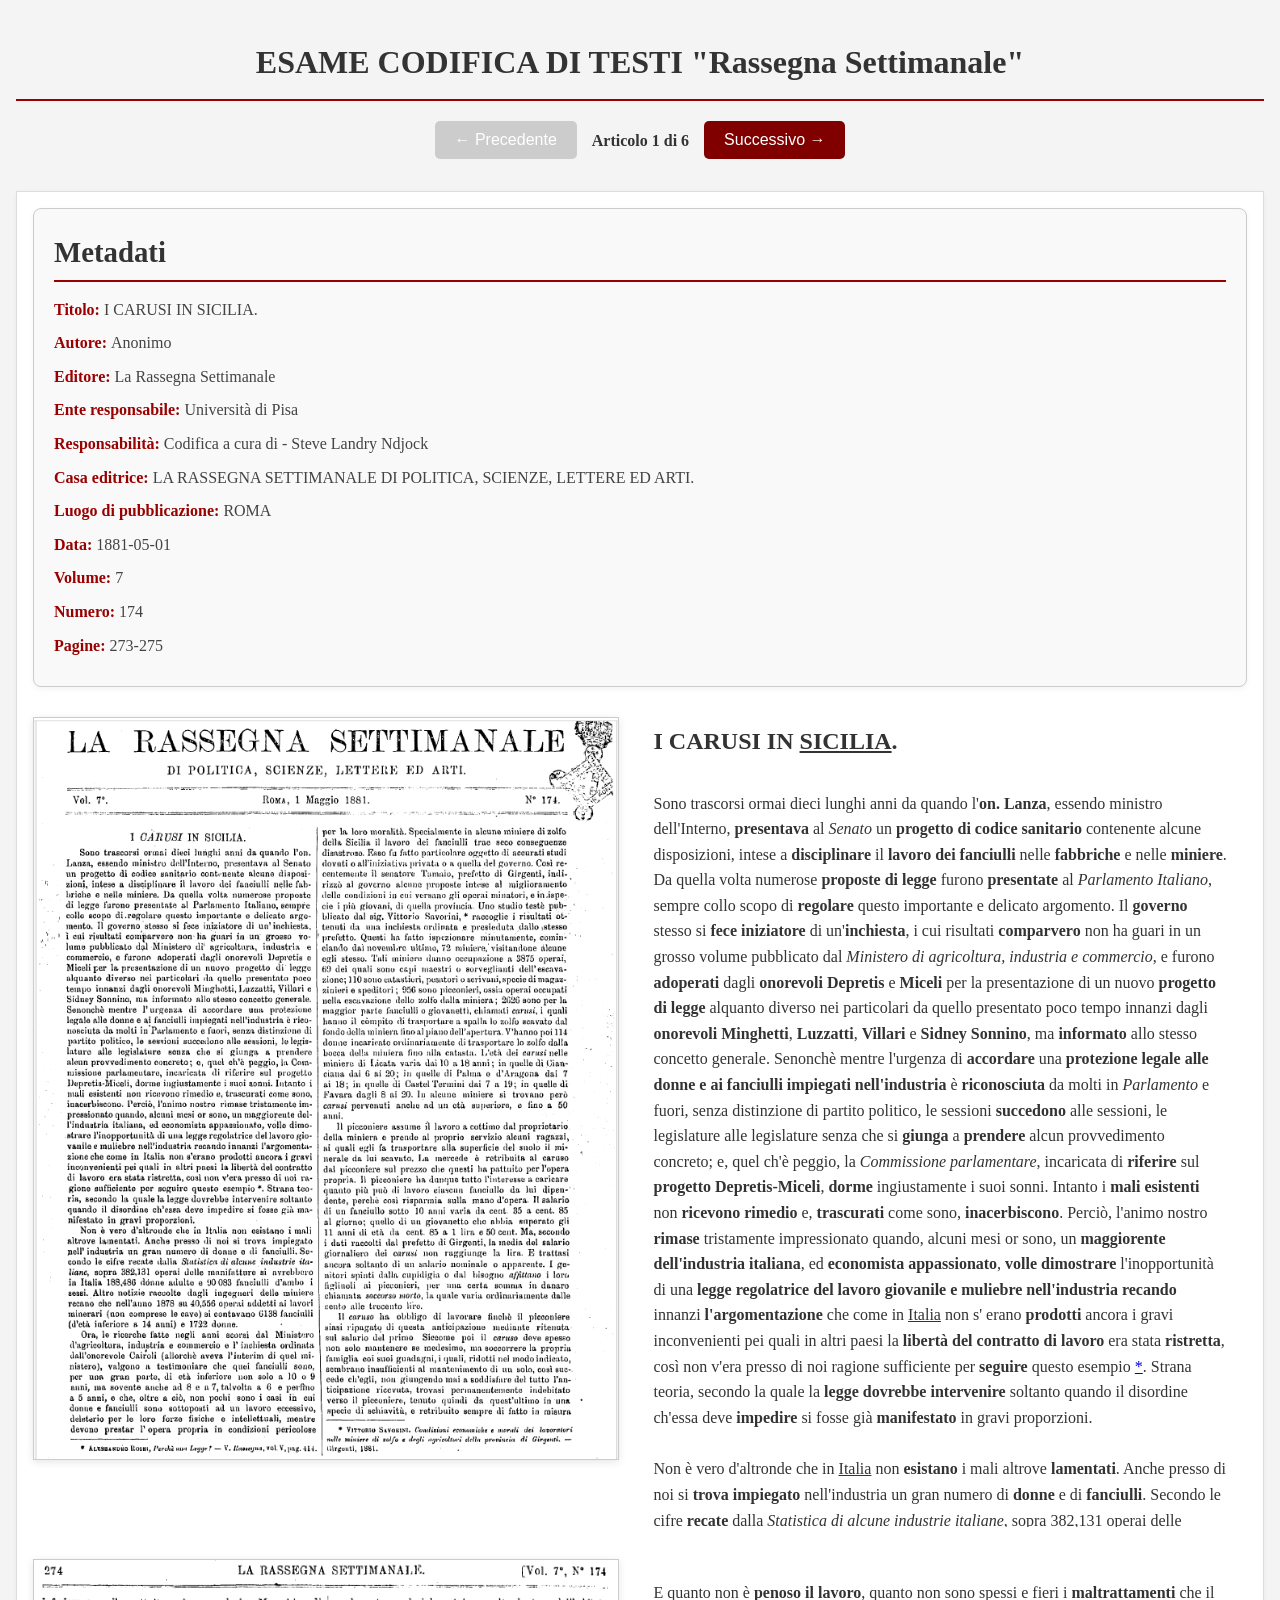
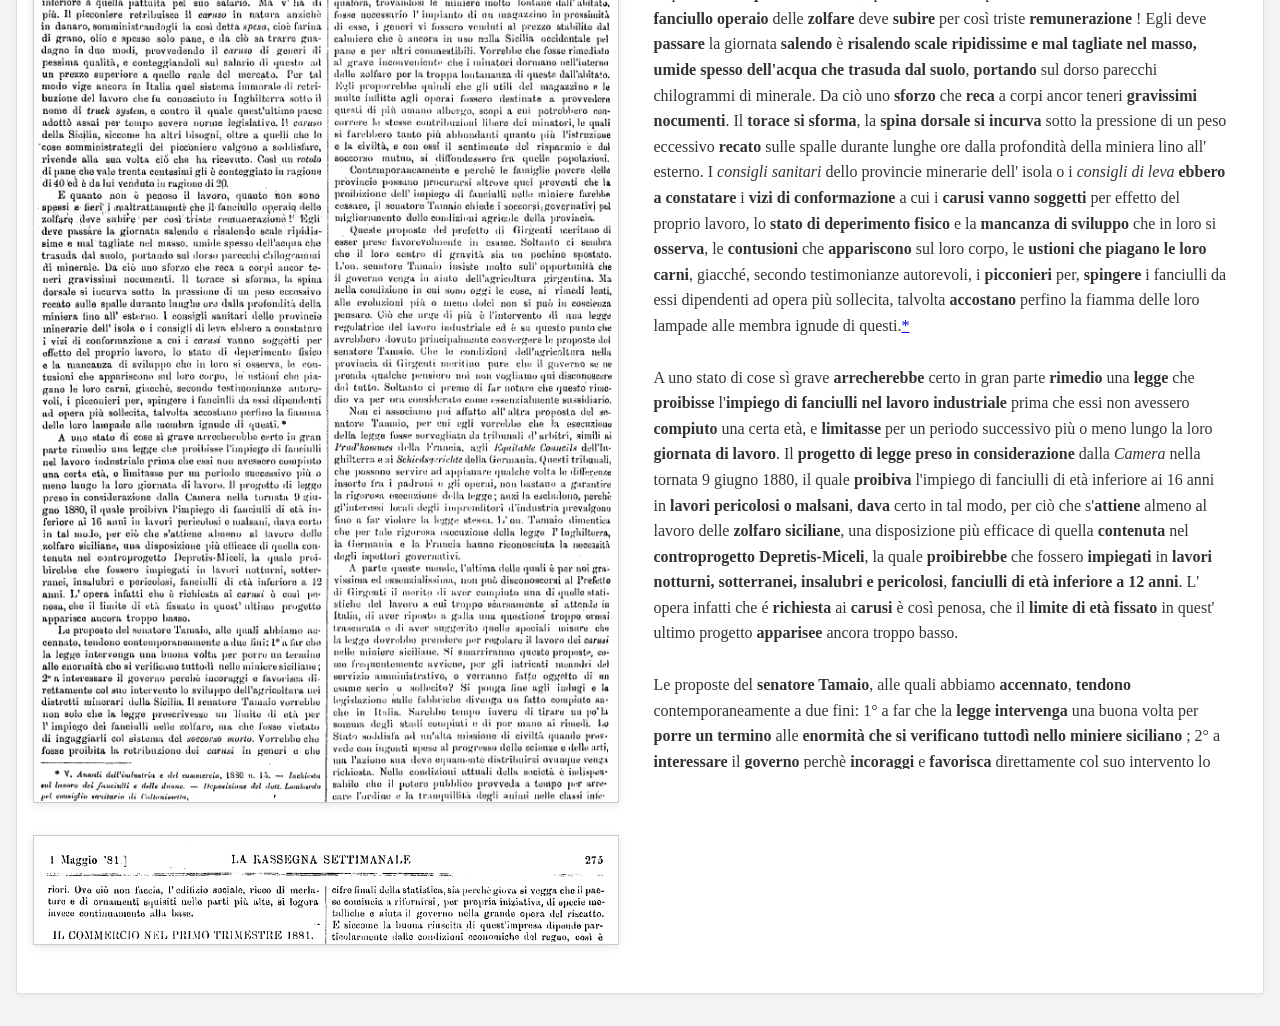
<file: progetto/index.html>
<!DOCTYPE HTML>
<html>
   <head>
      <meta http-equiv="Content-Type" content="text/html; charset=UTF-8">
      <meta name="viewport" content="width=device-width, initial-scale=1.0">
      <title>ESAME CODIFICA DI TESTI "Rassegna Settimanale"</title>
      <link rel="stylesheet" type="text/css" href="stile_1.css"><script defer src="index.js"></script></head>
   <body>
      <h1>ESAME CODIFICA DI TESTI "Rassegna Settimanale"</h1>
      <div class="navigation-controls"><button id="prevBtn">← Precedente</button><span id="article-counter">Articolo 1 di 6</span><button id="nextBtn">Successivo →</button></div>
      <div id="corpus-container">
         <div class="article-container">
            <div class="header-info">
               <h2>Metadati</h2>
               <p><strong>Titolo: </strong>I CARUSI IN SICILIA.</p>
               <p><strong>Autore: </strong>Anonimo</p>
               <p><strong>Editore: </strong>La Rassegna Settimanale</p>
               <p><strong>Ente responsabile: </strong>Università di Pisa</p>
               <p><strong>Responsabilità: </strong>Codifica a cura di -
                  Steve Landry Ndjock</p>
               <p><strong>Casa editrice: </strong>LA RASSEGNA SETTIMANALE DI POLITICA, SCIENZE, LETTERE ED ARTI.</p>
               <p><strong>Luogo di pubblicazione: </strong>ROMA</p>
               <p><strong>Data: </strong>1881-05-01</p>
               <p><strong>Volume: </strong>7</p>
               <p><strong>Numero: </strong>174</p>
               <p><strong>Pagine: </strong>273-275</p>
            </div>
            <div class="page-container" id="surf_carusi">
               <div class="image-column"><img class="facsimile" id="facsimileImage-page-surf_carusi" src="page_1_carusi.png" alt="Facsimile Pagina surf_carusi" data-original-width="723.4" data-original-height="918.4"><div class="highlight-overlay"></div>
               </div>
               <div class="text-column">
                  <h2 facs="#zone_titolo_carusi">I <strong>CARUSI</strong> IN <u>SICILIA</u>.</h2>
                  <p facs="#zone_par1_carusi" id="primo_par">
                     Sono trascorsi ormai dieci lunghi anni da quando l'<strong>on. Lanza</strong>, essendo ministro dell'Interno, <strong>presentava</strong> al <em>Senato</em> un <strong>progetto di codice sanitario</strong> contenente alcune disposizioni, intese a <strong>disciplinare</strong> il <strong>lavoro dei fanciulli</strong> nelle <strong>fabbriche</strong> e nelle <strong>miniere</strong>. 
                     Da quella volta numerose <strong>proposte di legge</strong> furono <strong>presentate</strong> al <em>Parlamento Italiano</em>, sempre collo scopo di <strong>regolare</strong> questo importante e delicato argomento.
                     Il <strong>governo</strong> stesso si <strong>fece iniziatore</strong> di un'<strong>inchiesta</strong>, i cui risultati <strong>comparvero</strong> non ha guari in un grosso volume pubblicato dal <em>Ministero di agricoltura, industria e commercio</em>, e furono <strong>adoperati</strong> dagli <strong>onorevoli Depretis</strong> e <strong>Miceli</strong> per la presentazione di un nuovo <strong>progetto di legge</strong> alquanto diverso nei particolari da quello presentato poco tempo innanzi dagli <strong>onorevoli Minghetti</strong>, <strong>Luzzatti</strong>, <strong>Villari</strong> e <strong>Sidney Sonnino</strong>, ma <strong>informato</strong> allo stesso concetto generale.
                     Senonchè mentre l'urgenza di <strong>accordare</strong> una <strong>protezione legale alle donne e ai fanciulli impiegati nell'industria</strong> è <strong>riconosciuta</strong> da molti in <em>Parlamento</em> e fuori, senza distinzione di partito politico, le sessioni <strong>succedono</strong> alle sessioni, le legislature alle legislature senza che si <strong>giunga</strong> a <strong>prendere</strong> alcun provvedimento concreto; e, quel ch'è peggio, la <em>Commissione parlamentare</em>, incaricata di <strong>riferire</strong> sul <strong>progetto <strong>Depretis</strong>-<strong>Miceli</strong></strong>, <strong>dorme</strong> ingiustamente i suoi sonni.
                     Intanto i <strong>mali esistenti</strong> non <strong>ricevono rimedio</strong> e, <strong>trascurati</strong> come sono, <strong>inacerbiscono</strong>. 
                     Perciò, l'animo nostro <strong>rimase</strong> tristamente impressionato quando, alcuni mesi or sono, un <strong>maggiorente dell'industria italiana</strong>, ed <strong>economista appassionato</strong>, <strong>volle dimostrare</strong> l'inopportunità di una <strong>legge regolatrice del lavoro <strong>giovanile</strong>  e muliebre nell'industria</strong> <strong> recando</strong> innanzi <strong>l'argomentazione</strong> che come in <u>Italia</u> non s' erano <strong>prodotti</strong> ancora i gravi inconvenienti pei quali in altri paesi la <strong>libertà del contratto di lavoro</strong> era stata <strong>ristretta</strong>, così non v'era presso di noi ragione sufficiente per <strong>seguire</strong> questo esempio <a href="#fn1" title="ALESSANDRO ROSSI, perché una legge ? - V. Rassegna, vol V, pag. 414">*</a>. 
                     Strana teoria, secondo la quale la <strong>legge</strong> <strong> dovrebbe intervenire</strong> soltanto quando il disordine ch'essa deve <strong>impedire</strong> si fosse già <strong>manifestato</strong> in gravi proporzioni.
                     </p>
                  <p facs="#zone_par2_carusi" id="secon_par"> 
                     Non è vero d'altronde che in <u>Italia</u> non <strong>esistano</strong> i mali altrove <strong>lamentati</strong>. 
                     Anche presso di noi si <strong>trova impiegato</strong> nell'industria un gran numero di <strong>donne</strong> e di <strong>fanciulli</strong>. 
                     Secondo le cifre <strong>recate</strong> dalla <i>Statistica di alcune industrie italiane</i>, sopra 382,131 operai delle manifatture si <strong>avrebbero</strong> in <u>Italia</u> 188,486 <strong>donne adulte</strong> e 90083 <strong>fanciulli d'ambo i sessi</strong>. 
                     Altre notizie <strong>raccolte</strong> dagli <strong>ingegneri delle miniere</strong> <strong> recano</strong> che nell'anno 1878 su 40,556 operai addetti ai <strong>lavori minerari</strong> (non <strong>comprese</strong> le <strong>cave</strong>) si <strong>contavano</strong> 6138 <strong>fanciulli (d'età inferiore a 14 anni)</strong> e 1722 donne.
                     </p>
                  <p facs="#zone_par3_carusi" id="terzo_par">
                     Ora, le ricerche <strong>fatte</strong> negli anni scorsi dal <em>Ministero d'agricoltura, industria e commercio</em> 
                     e l'<strong>inchiesta</strong> <strong>ordinata</strong> dall'<strong>onorevole Cairoli</strong> (allorché aveva l'interim di quel ministero), <strong>valgono a testimoniare</strong> che quei <strong>fanciulli</strong> sono, per una gran parte, di <strong>età inferiore non solo a 10 o 9 anni, ma sovente anche ad 8 e a 7, talvolta a 6 e
                        perfino a 5 anni</strong>, e che, oltre a ciò, non pochi sono i casi in cui <strong>donne e fanciulli</strong> sono <strong>sottoposti</strong> ad un <strong>lavoro eccessivo, deleterio per le loro forze fisiche e intellettuali</strong>, mentre devono <strong>prestar</strong> l'opera propria in <strong>condizioni pericolose</strong>
                     
                     <div class="note" facs="#zone_fn1_img" id="fn1"><sup>*</sup>
                        <strong>ALESSANDRO ROSSI</strong>, perché una legge ? - V. <i>Rassegna</i>, vol V, pag. 414
                        </div>
                     
                     per la loro moralità. Specialmente in alcune <strong>miniere di zolfo</strong> della <u>Sicilia</u> il <strong>lavoro dei fanciulli</strong><strong>  trae</strong> seco <strong>conseguenze disastrose</strong>. 
                     Esso fu <strong>fatto</strong> particolare oggetto di accurati <strong>studi</strong> <strong>dovuti</strong> o all'iniziativa privata o a quella del <strong>governo</strong>. 
                     Così recently il <strong>senatore Tamaio</strong>, <strong>prefetto</strong> di <u>Girgenti</u>, <strong>indirizzò</strong> al <strong>governo</strong> alcune proposte <strong>intese</strong> al miglioramento delle <strong>condizioni in cui versano gli operai minatori</strong>, e in ispecie i più giovani, di quella provincia. 
                     Uno studio teste pubblicato dal <strong>sig. Vittorio Savorini</strong>, <a href="#fn2" title="VITTORIO SAVORINI, Condizioni economiche e morali dei lavoratori nelle miniere di zolfo e degli agricoltori della provincia di Girgenti. - Girgenti, 1881.">*</a> <strong> raccoglie</strong> i risultati <strong>ottenuti</strong> da una <strong>inchiesta</strong> <strong>ordinata</strong> e <strong>presieduta</strong> dallo stesso <strong>prefetto</strong>. 
                     Questi ha <strong>fatto ispezionare</strong> minutamente, <strong>cominciando</strong> dal novembre ultimo, 72 <strong>miniere</strong>, <strong>visitandone</strong> alcune egli stesso. 
                     Tali <strong>miniere</strong> <strong>danno occupazione</strong> a 3875 operai, 69 dei quali sono <strong>capi maestri</strong> o <strong>sorveglianti dell'escavazione</strong>; 110 sono <strong>catastieri, pesatori o scrivani, specie di magazzinieri e speditori</strong> ; 956 sono <strong><strong>picconieri</strong></strong>, ossia operai <strong>occupati</strong> nella <strong>escavazione dello zolfo</strong> dalla miniera; 2626 sono per la maggior parte <strong>fanciulli o giovanetti</strong>, <strong>chiamati</strong> <strong><strong>carusi</strong></strong>, i quali <strong>hanno</strong> il compito di <strong>trasportare</strong> a spalla lo zolfo scavato dal fondo della miniera fino al piano dell'apertura. 
                     V'hanno poi 114 <strong>donne</strong> <strong>incaricate</strong> ordinariamente di <strong>trasportare</strong> lo zolfo dalla bocca della miniera fino alla catasta. 
                     L'<strong>età dei <strong>carusi</strong> </strong>nelle <strong>miniere</strong> di <u>Licata</u> <strong>varia</strong> dai 10 a 18 anni ; in quelle di <u>Gianciana</u> dai 6 ai 20; in quelle di <u>Palma</u> o d'<u>Aragona</u> dai 7 ai 18; in quelle di <u>Castel Termini</u> dai 7 a 19; in quelle di <u>Favara</u> dagli 8 ai 20. 
                     In alcune <strong>miniere</strong> si <strong>trovano</strong> però <strong>carusi</strong> <strong>pervenuti</strong> anche ad un età superiore, e fino a 50 anni.
                     </p>
                  <div class="note" facs="#zone_fn1_img" id="fn1"><sup>*</sup>
                     <strong>ALESSANDRO ROSSI</strong>, perché una legge ? - V. <i>Rassegna</i>, vol V, pag. 414
                     </div>
                  <p facs="#zone_par4_carusi" id="quarto_par"> 
                     Il <strong><strong>picconiere</strong></strong><strong> assume</strong> il lavoro a cottimo dal <strong>proprietario della miniera</strong> e <strong>prende</strong> al proprio servizio alcuni <strong>ragazzi</strong>, ai quali egli <strong>fa trasportare</strong> alla superficie del suolo il minerale da lui scavato. La <strong>mercede</strong> è <strong>retribuita</strong> al <strong><strong>caruso</strong></strong> dal <strong><strong>picconiere</strong></strong> sul prezzo che questi ha <strong>pattuito</strong> per l'opera propria. 
                     Il <strong><strong>picconiere</strong></strong> ha dunque tutto l'interesse a <strong>caricare</strong> quanto più può di lavoro ciascun fanciullo da lui dipendente, perché così <strong>risparmia</strong> sulla mano d'opera. Il <strong>salario</strong> di un <strong>fanciullo sotto 10 anni</strong> <strong>varia</strong> da cent. 35 a cent. 85 al giorno; quello di un giovanetto che abbia <strong>superato</strong> gli 11 anni di età da cent 85 a 1 lira e 50 cent. Ma, secondo i dati <strong>raccolti</strong> dal <strong>prefetto</strong> di <u>Girgenti</u>, la media del <strong>salario giornaliero dei <strong>carusi</strong></strong> non <strong>raggiunge</strong> la lira. 
                     E <strong>trattasi</strong> ancora soltanto di un <strong>salario nominale o apparente</strong>. I <strong>genitori</strong> <strong> spinti</strong> dalla <strong>cupidigia</strong> o dal <strong>bisogno</strong> <strong> affittano</strong> i loro figliuoli ai <strong><strong>picconieri</strong></strong>, per una certa somma in danaro <strong>chiamata</strong> <strong><strong> soccorso morto</strong></strong>, la quale <strong>varia</strong> ordinariamente dalle cento alle trecento lire.
                     </p>
                  <p facs="#zone_par5_carusi" id="quinto_par">
                     IL <strong><strong>caruso</strong></strong> <strong> ha obbligo di lavorare</strong> finché il <strong><strong>picconiere</strong></strong> siasi <strong>ripagato</strong> di questa <strong>anticipazione</strong> mediante ritenuta sul <strong>salario</strong> del primo Siccome poi il <strong><strong>caruso</strong></strong><strong> deve</strong> spesso non solo <strong>mantenere</strong> se medesimo, ma <strong>soccorrere</strong> la propria famiglia coi suoi guadagni, i quali, <strong>ridotti</strong> nel modo indicato, <strong>sembrano</strong> insufficienti al mantenimento di un solo, così <strong>succede</strong> ch'egli, non <strong>giungendo</strong> mai a <strong>soddisfare</strong> del tutto l'anticipazione ricevuta, <strong>trovasi</strong> <strong>permanentemente indebitato</strong> verso il <strong><strong>picconiere</strong></strong>, <strong>tenuto</strong> quindi da quest'ultimo in una <strong>specie di schiavitù</strong>, e <strong>retribuito</strong> sempre di fatto in misura
                     
                     <div class="note" facs="#zone_fn2_img" id="fn2"><sup>*</sup> 
                        <strong>VITTORIO SAVORINI</strong>, <i>Condizioni economiche e morali dei lavoratori nelle miniere di zolfo e degli agricoltori
                           della provincia di Girgenti</i>. - <u>Girgenti</u>, 1881.
                        </div>
                     
                     inferiore a quella pattuita pel suo salario. Ma v'ha di più. Il <strong><strong>picconiere</strong></strong> <strong>retribuisce</strong> il <strong><strong>caruso</strong></strong> in natura anziché in danaro, <strong>somministrandogli</strong> la così detta <strong>spesa</strong>, cioè <strong>farina di grano, olio e spesso solo pane</strong>, e da ciò sa <strong>trarre guadagno</strong> in duo modi, <strong>provvedendo</strong> il <strong><strong>caruso</strong></strong> di <strong>generi di pessima qualità</strong>, e <strong>conteggiandoli</strong> sul salario di questo ad un <strong>prezzo superiore a quello reale del mercato</strong>. Per tal modo <strong>vige</strong> ancora in <u>Italia</u> quel <strong><i>truck system</i></strong> immorale di retribuzione del lavoro che fu <strong>conosciuto</strong> in <u>Inghilterra</u> sotto il nome di <strong>truck system</strong>, e contro il quale quest’ultimo paese <strong>adottò</strong> assai per tempo severe <strong>norme legislative</strong>. Il <strong><strong>caruso</strong></strong> della <u>Sicilia</u>, siccome <strong>ha</strong> altri bisogni, oltre a quelli che le cose <strong>somministrategli</strong> del <strong><strong>picconiere</strong></strong> <strong>valgono a soddisfare</strong>, <strong>rivende</strong> alla sua volta ciò che ha <strong>ricevuto</strong>. 
                     Così un rotolo di pane che <strong>vale</strong> trenta contesimi gli è <strong>conteggiato</strong> in ragione di 40 ed è da lui <strong>venduto</strong> in ragione di 20.
                     </p>
                  <div class="note" facs="#zone_fn2_img" id="fn2"><sup>*</sup> 
                     <strong>VITTORIO SAVORINI</strong>, <i>Condizioni economiche e morali dei lavoratori nelle miniere di zolfo e degli agricoltori
                        della provincia di Girgenti</i>. - <u>Girgenti</u>, 1881.
                     </div>
               </div>
            </div>
            <div class="page-container" id="surf_carusi2">
               <div class="image-column"><img class="facsimile" id="facsimileImage-page-surf_carusi2" src="page_2_carusi.png" alt="Facsimile Pagina surf_carusi2" data-original-width="633" data-original-height="913"><div class="highlight-overlay"></div>
               </div>
               <div class="text-column">
                  <p facs="#zone_par7_carusi" id="sesto_par"> 
                     E quanto non è <strong>penoso il lavoro</strong>, quanto non sono spessi e fieri i <strong>maltrattamenti</strong> che il <strong>fanciullo operaio</strong> delle <strong>zolfare</strong> deve <strong>subire</strong> per così triste <strong>remunerazione</strong> ! Egli deve <strong>passare</strong> la giornata <strong>salendo</strong> è <strong>risalendo</strong> <strong>scale ripidissime e mal tagliate nel masso, umide spesso dell'acqua che trasuda dal
                        suolo</strong>, <strong>portando</strong> sul dorso parecchi chilogrammi di minerale. 
                     Da ciò uno <strong>sforzo</strong> che <strong>reca</strong> a corpi ancor teneri <strong>gravissimi nocumenti</strong>. Il <strong>torace si sforma</strong>, la <strong>spina dorsale si incurva</strong> sotto la pressione di un peso eccessivo <strong>recato</strong> sulle spalle durante lunghe ore dalla profondità della miniera lino all' esterno.
                     
                     I <em>consigli sanitari</em> dello provincie minerarie dell' isola o i <em>consigli di leva</em> <strong>ebbero a constatare</strong> i <strong>vizi di conformazione</strong> a cui i <strong><strong>carusi</strong></strong> <strong>vanno soggetti</strong> per effetto del proprio lavoro, lo <strong>stato di deperimento fisico</strong> e la <strong>mancanza di sviluppo</strong> che in loro si <strong>osserva</strong>, le <strong>contusioni</strong> che <strong>appariscono</strong> sul loro corpo, le <strong>ustioni che piagano le loro carni</strong>, giacché, secondo testimonianze autorevoli, i <strong><strong>picconieri</strong></strong> per, <strong>spingere</strong> i fanciulli da essi dipendenti ad opera più sollecita, talvolta <strong>accostano</strong> perfino la fiamma delle loro lampade alle membra ignude di questi.<a href="#fn3" title="V. Annali dell'industria e del commercio, 1880 n. 15. — Inchiesta sul lavoro dei fanciulli e delle donne. — Deposizione del dott. Lombardo pel consiglio sanitario di Caltanissetta.">*</a>
                     </p>
                  <p facs="#zone_par8_carusi" id="settimo_par"> 
                     A uno stato di cose sì grave <strong>arrecherebbe</strong> certo in gran parte <strong>rimedio</strong> una <strong>legge</strong> che <strong>proibisse</strong> l'<strong>impiego di fanciulli nel lavoro industriale</strong> prima che essi non avessero <strong>compiuto</strong> una certa età, e <strong>limitasse</strong> per un periodo successivo più o meno lungo la loro <strong>giornata di lavoro</strong>. Il <strong>progetto di legge</strong> <strong>preso in considerazione</strong> dalla <em>Camera</em> nella tornata 9 giugno 1880, il quale <strong>proibiva</strong> l'impiego di fanciulli di età inferiore ai 16 anni in <strong>lavori pericolosi o malsani</strong>, <strong>dava</strong> certo in tal modo, per ciò che s'<strong>attiene</strong> almeno al lavoro delle <strong>zolfaro siciliane</strong>, una disposizione più efficace di quella <strong>contenuta</strong> nel <strong>controprogetto <strong>Depretis</strong>-<strong>Miceli</strong></strong>, la quale <strong>proibirebbe</strong> che fossero <strong>impiegati</strong> in <strong>lavori notturni, sotterranei, insalubri e pericolosi</strong>, <strong>fanciulli di età inferiore a 12 anni</strong>. L' opera infatti che é <strong>richiesta</strong> ai <strong><strong>carusi</strong></strong> è così penosa, che il <strong>limite di età</strong> <strong>fissato</strong> in quest' ultimo progetto <strong>apparisee</strong> ancora troppo basso.
                     </p>
                  <p facs="#zone_par9_carusi" id="ottesimo_par"> 
                     Le proposte del <strong>senatore Tamaio</strong>, alle quali abbiamo <strong>accennato</strong>, <strong>tendono</strong> contemporaneamente a due fini: 1° a far che la <strong>legge</strong> <strong>intervenga</strong> una buona volta per <strong>porre un termino</strong> alle <strong>enormità che si verificano tuttodì nello miniere siciliano</strong> ; 2° a <strong>interessare</strong> il <strong>governo</strong> perchè <strong>incoraggi</strong> e <strong>favorisca</strong> direttamente col suo intervento lo <strong>sviluppo dell'agricoltura</strong> nei <strong>distretti minerari</strong> della <u>Sicilia</u>. Il <strong>senatore Tamaio</strong> <strong>vorrebbe</strong> non solo che la <strong>legge</strong> <strong>prescrivesse</strong> un <strong>limito di età per l' impiego dei fanciulli nelle zolfaro</strong>, ma che fosse <strong>vietato</strong> di <strong>ingaggiarli</strong> col sistema del <strong><strong>soccorso morto</strong></strong>. Vorrebbe che fosse <strong>proibita</strong> la <strong>retribuzione dei <strong>carusi</strong> in generi</strong> e che 
                     
                     <div class="note" facs="#zone_fn3_img" id="fn3"><sup>*</sup>
                        V. <i>Annali dell'industria e del commercio</i>, 1880 n. 15. — <i>Inchiesta sul lavoro dei fanciulli e delle donne</i>. — Deposizione del <strong>dott. Lombardo</strong> pel <em>consiglio sanitario</em> di <u>Caltanissetta</u>.
                        </div>
                     
                     qualora, <strong>trovandosi</strong> le <strong>miniere</strong> molto lontane dall'abitato, fosse necessario l'impianto di mi <strong>magazzino</strong> in prossimità di esse, i generi vi fossero <strong>venduti</strong> al prezzo <strong>stabilito</strong> dal <strong>calmiero</strong> che è ancora in uso nella <u>Sicilia occidentale</u> pel pano e per altri commestibili. Vorrebbe che fosso <strong>rimediato</strong> al grave inconvenienti che i minatori <strong>dormano</strong> nell'interno delle <strong>zolfaro</strong> per la troppa lontananza di queste dall'abitato. Egli <strong>proporrebbe</strong> quindi che gli utili del magazzino e le multe inflitte agli operai fossero <strong>destinate</strong> a <strong>provvedere</strong> questi di più <strong>umano albergo</strong>, scopi a cui potrebbero <strong>concorrere</strong> le stesse <strong>contribuzioni libere dei minatori</strong>, le quali si <strong>farebbero</strong> tanto più abbondanti quanto più l'<strong>istruzione</strong> e la <strong>civiltà</strong>, e con essi il <strong>sentimento del risparmio</strong> è del <strong>soccorso mutuo</strong>, si <strong>diffondessero</strong> fra quelle popolazioni.
                     </p>
                  <div class="note" facs="#zone_fn3_img" id="fn3"><sup>*</sup>
                     V. <i>Annali dell'industria e del commercio</i>, 1880 n. 15. — <i>Inchiesta sul lavoro dei fanciulli e delle donne</i>. — Deposizione del <strong>dott. Lombardo</strong> pel <em>consiglio sanitario</em> di <u>Caltanissetta</u>.
                     </div>
                  <p facs="#zone_par10_carusi2" id="nonno_par"> 
                     Contemporaneamente e perchè le <strong>famiglie povere</strong> delle provincie possano <strong>procurarsi</strong> altrove quei proventi che la <strong>proibizione dell'impiego di fanciulli nelle miniere </strong> <strong>farebbe cessare</strong>, il <strong>senatore Tamaio </strong> <strong>chiede</strong> i <strong>soccorsi governativi</strong> pel <strong>miglioramento delle condizioni agricole</strong> della provincia.
                     </p>
                  <p facs="#zone_par11_carusi2" id="decimo_par"> 
                     Queste proposte del <strong>prefetto</strong> di <u>Girgenti</u> <strong> meritano</strong> di esser <strong>prese</strong> favorevolmente in esame. Soltanto ci <strong>sembra</strong> che il loro centro di gravità sia un pochino <strong>spostato</strong>. L'<strong>on. senatore Tamaio</strong> <strong>insiste</strong> molto sull' opportunità che il <strong>governo </strong> <strong>venga in aiuto</strong> dell'<strong>agricoltura girgentina</strong>. Ma nella condizione in cui sono oggi le cose, ai rimedi lenti, alle evoluzioni più
                     o meno dolci non si può in coscienza <strong>pensare</strong>. 
                     Ciò che <strong>urge</strong> di più è l'intervento di una <strong>legge regolatrice del lavoro industriale</strong> ed è su questo punto che avrebbero dovuto principalmente <strong>convergere</strong> le proposte del <strong>senatore Tamaio</strong>. Che le <strong>condizioni dell'agricoltura</strong> nella provincia di <u>Girgenti</u> <strong> meritino</strong> pure, che il <strong>governo</strong> se ne <strong>prenda</strong> qualche pensiero noi non <strong>vogliamo</strong> qui <strong>disconoscere</strong> del tutto. Soltanto ci <strong>preme</strong> di <strong>far notare</strong> che questo rimedio <strong>va considerato</strong> per ora come essenzialmente sussidiario.
                     </p>
                  <p facs="#zone_par12_carusi2" id="undicesimo_par"> 
                     Non ci <strong>associamo</strong> poi affatto all'altra proposta del <strong>senatore Tamaio</strong>, per cui egli <strong>vorrebbe</strong> che la <strong>esecuzione della legge</strong> fosse <strong>sorvegliata</strong> da <em>tribunali d'arbitri</em>, simili ai <strong>Prud'hommes</strong> della <u>Francia</u>, agli <strong>Equitable Councils</strong> dell'<u>Inghilterra</u> e ai <strong>Schiedsgerichte</strong> della <u>Germania</u>. Questi tribunali, che possono <strong>servire</strong> ad <strong>appianare</strong> qualche volta le differenze <strong>insorte</strong> fra i padroni e gli operai, non <strong>bastano a garantire</strong> la rigorosa esecuzione della legge; anzi la <strong>escludono</strong>, perchè gl'<strong>interessi locali degli imprenditori d'industria</strong> <strong>prevalgono</strong> fino a <strong>far violare</strong> la legge stessa. L'<strong>on. Tamaio</strong> <strong>dimentica</strong> che per tale rigorosa esecuzione della legge l<u>Inghilterra</u>, la <u>Germania</u> e la <u>Francia</u> hanno <strong>riconosciuta</strong> la necessità degli <strong>ispettori governativi</strong>.
                     </p>
                  <p facs="#zone_par13_carusi2" id="dodicesimo_par"> 
                     A parte queste mende, l'ultima delle quali è per noi gravissima ed essenzialissima,
                     non può <strong>disconoscersi</strong> al <strong>Prefetto</strong> di <u>Girgenti</u> il merito di aver <strong>compiuto</strong> una di quelle <strong>statistiche del lavoro</strong> a cui troppo scarsamente si <strong>attende</strong> in <u>Italia</u>, di aver <strong>riposto a galla</strong> una <strong>questione</strong> troppo, ormai <strong>trascurata</strong> e di aver <strong>suggerito</strong> quelle speciali <strong>misure</strong> che la <strong>legge</strong> dovrebbe <strong>prendere</strong> per <strong>regolare</strong> il <strong>lavoro dei <strong>carusi</strong> nelle miniere siciliane</strong>. 
                     Si <strong>smarriranno</strong> queste proposte, come frequentemente <strong>avviene</strong>, per gli intricati meandri del <strong>servizio amministrativo</strong>, o <strong>verranno fatte</strong> oggetto di un esame serio o sollecito? Si <strong>ponga fine</strong> agli indugi e la <strong>legislazione sulle fabbriche </strong> <strong>divenga</strong> un fatto compiuto anche in <u>Italia</u>. Sarebbe tempo invero di <strong>tirare</strong> un po' la somma degli studi <strong>compiuti</strong> e di <strong>por mano</strong> ai rimedi. 
                     Lo <strong>Stato </strong> <strong>soddisfa</strong> ad un'alta missione di civiltà quando <strong>provvede</strong> con ingenti spese al <strong>progresso delle scienze e delle arti</strong>, ma l'azione sua deve equamente <strong>distribuirsi</strong> ovunque <strong>venga richiesta</strong>. 
                     Nelle condizioni attuali della società è indispensabile che il <strong>potere pubblico </strong> <strong>provveda</strong> a tempo per <strong>arrecare</strong> l'<strong>ordine e la tranquillità degli animi</strong> nelle classi inferiori.
                     Ove ciò non <strong>faccia</strong>, l'<strong>edifizio sociale</strong>, ricco di merlature e di ornamenti squisiti nelle parti più alte, si <strong>logora</strong> invece continuamente alla base.
                     </p>
               </div>
            </div>
            <div class="page-container" id="surf_carusi3">
               <div class="image-column"><img class="facsimile" id="facsimileImage-page-surf_carusi3" src="page_3_carusi.png" alt="Facsimile Pagina surf_carusi3" data-original-width="975.4" data-original-height="180.4"><div class="highlight-overlay"></div>
               </div>
               <div class="text-column"></div>
            </div>
         </div>
         <div class="article-container">
            <div class="header-info">
               <h2>Metadati</h2>
               <p><strong>Titolo: </strong>LA LEGGENDA DEL MARE DI NAPOLI.</p>
               <p><strong>Autore: </strong>MATILDE SERAO</p>
               <p><strong>Editore: </strong>La Rassegna Settimanale</p>
               <p><strong>Ente responsabile: </strong>Università di Pisa</p>
               <p><strong>Responsabilità: </strong>Codifica a cura di -
                  Steve Landry Ndjock</p>
               <p><strong>Casa editrice: </strong>LA RASSEGNA SETTIMANALE.</p>
               <p><strong>Luogo di pubblicazione: </strong>Sconosciuto</p>
               <p><strong>Data: </strong>1881-05-08</p>
               <p><strong>Volume: </strong>7</p>
               <p><strong>Numero: </strong>175</p>
               <p><strong>Pagine: </strong>292-294</p>
            </div>
            <div class="page-container" id="surf_leggenda_p1_292">
               <div class="image-column"><img class="facsimile" id="facsimileImage-page-surf_leggenda_p1_292" src="page_1_leggenda.png" alt="Facsimile Pagina surf_leggenda_p1_292" data-original-width="572" data-original-height="812"><div class="highlight-overlay"></div>
               </div>
               <div class="text-column">
                  <h2 facs="#zone_titolo_leggenda">LA <strong>LEGGENDA</strong> DEL <u>MARE DI NAPOLI</u>.</h2>
                  <p facs="#zone_p1_leggenda_p292" id="p1_leggenda_p292">
                     Voi <strong>errate</strong> lontana di qua, <strong>anima settentrionale e vagabonda</strong>, e le <strong>brume</strong> in cui si <strong>affisa</strong> il vostro <strong>malinconico</strong> occhio vi <strong>mettono</strong> intorno quell'<strong>ambiente monotono e triste</strong> in cui si <strong>acqueta</strong> ogni agitazione. 
                     Ma nelle <strong>tranquille divagazioni</strong> dove il vostro cuore <strong>amareggiato</strong> si <strong>disacerba</strong>, nella <strong>sorridente mestizia</strong> che <strong>aleggia</strong> in quello che <strong>scrivete</strong>, io <strong>veggo</strong> ogni tanto una esclamazione vivace. 
                     Voi non avete <strong>dimenticato</strong> il nostro <u>mare</u>, il nostro bel <u>mare di Napoli</u>. 
                     Ancora vi <strong>appare</strong> e <strong>scompare</strong> rapidissima innanzi agli occhi una <strong><em>visione azzurra</em></strong>; ancora un <strong>molle suono, quasi indistinto e fuggente</strong>, vi <strong>lusinga</strong> l'orecchio; un <strong>profumo sottile</strong>, come un <strong>ricordo lontanissimo</strong>, vi <strong>fa dilatare</strong> le nari: il <u>mio bel golfo</u>, voi non lo avete <strong>dimenticato</strong>. 
                     Io <strong>leggo</strong> quello che <strong>scrivete</strong>, ma <strong>indovino</strong> quello che <strong>pensate</strong>. 
                     Dovete <strong>soffrire</strong> di una <strong>segreta nostalgia</strong> che non <strong>osate confessare</strong>, voi, <strong>esiliato volontario</strong>. 
                     E come l'eco dolorosa si <strong>ripercuote</strong> sul mio fedele e forte <strong>cuore d'amica</strong>, così io <strong>risponderò</strong> a quello che <strong>nascondete</strong>, invece che a quello che <strong>palesate</strong>, e vi <strong>narrerò</strong> non la <strong>storia</strong>, ma la <strong>leggenda</strong> del <u>mio bello e poetico golfo</u>.
                     </p>
                  <p facs="#zone_p2_leggenda_p292" id="p2_leggenda_p292">
                     Ognuno <strong>sa</strong> che <strong>Iddio</strong>, <strong>generoso, misericordioso</strong> e <strong>magnifico Signore</strong>, ha <strong>guardato</strong> sempre con un <strong>occhio di predilezione</strong> la città di <u>Napoli</u>. Per lei ha <strong>avuto</strong> tutte le <strong>carezze di un padre, di un innamorato</strong>: le ha <strong>prodigato</strong> i <strong>doni più ricchi, più splendidi</strong> che si possano <strong>immaginare</strong>. 
                     Le ha <strong>dato</strong> il <strong>cielo ridente ed aperto</strong>, raramento <strong>turbato</strong> da quei funesti pensieri <strong>scioglientisi</strong> in lagrime, che sono le <strong>nubi</strong>; l'<strong>aria leggiera, benefica e vivificante</strong> che mai non <strong>diventa</strong> troppa rude, troppo tagliente; le <strong>colline verdi macchiate di case bianche e gialle, divise dai giardini sempre fioriti</strong>; il <u>vulcano fiammeggiante ed appassionato</u>; gli <strong>uomini belli, buoni</strong>, <strong>indolenti, artisti e innamorati</strong>; le <strong>donne piacenti, brune, amabili e virtuose</strong>; i <strong>fanciulli ricciuti dai grandi occhi neri e intelligenti</strong>. 
                     Poi, per <strong>suggellare</strong> tanta grazia, le ha <strong>dato</strong> il <u>mare</u>. 
                     Ma si <strong>soggiunge</strong> che il <strong>Signore Iddio</strong>, <strong>dandole</strong> il <u>mare</u>, ha <strong>saputo</strong> quel che si <strong>faceva</strong>. 
                     Quello che sarebbero i <u>napoletani</u>, quello che <strong>vorrebbero</strong>, egli <strong>conosceva</strong> bene e nel <strong>darloro</strong> la <strong>felicità del <u>mare</u></strong>, ha <strong>pensato</strong> alla <strong>felicità di ognuno</strong>. 
                     Questo <strong>immenso dono</strong> è <strong>saggio</strong>, è <strong>profondo</strong>, è <strong>caratteristico</strong>. Ogni <strong>bisogno</strong>, ogni <strong>inclinazione</strong>, ogni <strong>pensiero</strong>, ogni <strong>corpo</strong>, ogni <strong>fantasia</strong>, <strong>trova</strong> il suo <strong>cantuccio</strong> dove s'<strong>appaga</strong>, il suo <strong>piccolo mare</strong> nel <u>grande mare</u>.
                     </p>
               </div>
            </div>
            <div class="page-container" id="surf_leggenda_p2_293">
               <div class="image-column"><img class="facsimile" id="facsimileImage-page-surf_leggenda_p2_293" src="page_2_leggenda.png" alt="Facsimile Pagina surf_leggenda_p2_293" data-original-width="587" data-original-height="822"><div class="highlight-overlay"></div>
               </div>
               <div class="text-column">
                  <p facs="#zone_p3_leggenda_p293" id="p3_leggenda_p293">
                     Del <strong>passato</strong>, dell'<strong>antichissimo passato</strong>, è il <u>mare del Carmine</u>. 
                     Poco distante dalla spiaggia è l'antica <u>porta di mare</u> che <strong>mette</strong> nella <u>piazza</u>: sulla <u>piazza storicamente famosa</u> s'<strong>eleva</strong> il bruno <u>campanile</u>, coi suoi quattro ordini a finestruole, che lo <strong>fanno rassomigliare</strong> stranamente al giocattolo grandioso di un bimbo gigante: le <strong>casupole</strong> attorno sono <strong>basse, meschine</strong>, dalle finestre piccole, <strong>abitate</strong> da gente minuta. 
                     Il <u>mare del Carmine</u> è <strong>scuro, sempre agitato, continuamente tormentato</strong>. 
                     Sulla <strong>spiaggia semi-deserta</strong> non vi è l'ombra di un <strong>pescatore</strong>. 
                     Vi si <strong>profila</strong> qua e là la linea curva di una chiglia: la barca è <strong>arrovesciata</strong>, forse si <strong>asciuga</strong> al sole. 
                     Dinnanzi alla <strong>garitta</strong> <strong>passeggia</strong> un <strong>doganiere</strong> che ha <strong>rialzato</strong> il cappuccio per <strong>ripararsi</strong> dal vento che vi <strong>soffia</strong> impetuoso. Presso la riva una barcaccia nera <strong>stenta a mantenersi</strong> in equilibrio. Dal ponte, per mezzo di tavole, è <strong>stabilita</strong> una comunicazione con la terra: sovr' esso <strong>passano</strong> <strong>facchini</strong> <strong>curvi</strong> sotto i mattoni rossi che <strong>scaricano</strong> a riva. 
                     Ma non si <strong>canta</strong>, nè si <strong>grida</strong>. Il <u>mare del Carmine</u> non <strong>scherza</strong>. In un <strong>temporale d'estate</strong> <strong>portò via</strong> un piccolo stabilimento di bagni: in un <strong>temporale d'inverno</strong> <strong>allagò</strong> la <u>Villa del Popolo</u>, <strong>giardino infelice</strong>, dove <strong>crescono</strong> male fiori pallidi e alberetti rachitici. 
                     Il <u>mare del Carmine</u> era l'antico <u>porto di Parthenope</u>, dove <strong>approdavano</strong> le <strong>galee fenicie, greche, romane</strong>; ma era <strong>porto mal sicuro</strong>. 
                     Esso ha <strong>visto</strong> <strong>avvenimenti sanguinosi</strong> e <strong>feste popolari</strong>: è un <strong>mare storico, poetico e cupo</strong>. 
                     Sulla <u>piazza</u> che quasi esso <strong>lambiva</strong>, dieci, venti volte sono state <strong>decise</strong> le <strong>sorti del popolo napoletano</strong>. Le onde sue <strong>malinconiche</strong> hanno dovuto <strong>mormorare</strong> per molto tempo: <strong>Corradino</strong>, <strong>Corradino</strong>! 
                     Le onde sue <strong>tempestose</strong> hanno dovuto <strong>ruggire</strong> per molto tempo: <strong>Masaniello</strong>, <strong>Masaniello</strong>! E il <u>mare grandioso e triste degli antichi</u>, che <strong>sgomenta</strong> le coscienze piccine dei moderni. 
                     La sola <strong>voce del flutto</strong> <strong>rompe</strong> il <strong>silenzio</strong> che vi <strong>regna</strong> e qualche <strong>coraggioso, solitario e meditabondo spirito</strong> vi <strong>passeggia</strong>, <strong>curvando</strong> il capo sotto il peso dei <strong>ricordi</strong>, <strong>fissando</strong> l'occhio nella vita di quelli che <strong>furono</strong>.
                     </p>
                  <p facs="#zone_p4_leggenda_p293" id="p4_leggenda_p293">
                     Ma <strong>ferve</strong> la gente e <strong>ferve</strong> la <strong>vita</strong> sul <u>mare del Molo</u>. Non è spiaggia: è <strong>porto quieto e profondo</strong>. 
                     L'acqua non ha onde o appena s'<strong>increspa</strong>: è <strong>nera, a fondo di carbone, un nero uniforme e smorto</strong>, dove nulla si <strong>riflette</strong>. Sulla superficie <strong>galleggiano</strong> <strong>pezzi di legno, brandelli di gomene, ciabatte sformate e sorci morti</strong>. 
                     Nel <u>porto mercantile</u> si <strong>stringono</strong> l'una contro l'altra le <strong>barcacce</strong>, gli <strong>schooners</strong>, i <strong>brigantini</strong>, <strong>carichi</strong> di <strong>grano</strong>, di <strong>farina</strong>, di <strong>carbone</strong>, d'<strong>indaco</strong>: non vi è che una piccola linea di acqua sporca tra essi. 
                     Sul marciapiede una <strong>grue</strong> <strong>eleva</strong> nell'aria il suo unico braccio di ferro, che s'<strong>alza</strong> e s'<strong>abbassa</strong> con uno <strong>stridore di lima</strong>. 
                     <strong>Uomini neri di sole, di fumo e di fatica</strong>, <strong>vanno, vengono, salgono, discendono</strong>. 
                     Un <strong>puzzo di catrame</strong> è nell'aria. 
                     Sulla <u>banchina nuova</u>, sul <u>terrapieno</u>, sono <strong>infissi</strong> cannoni, a cui s'<strong>attorcigliano</strong> intorno grossissime gomene, che <strong>danno</strong> una sicurezza maggiore ai <strong>vapori postali</strong> <strong>ancorati</strong> in rada. 
                     A destra è il <u>porto militare</u>, medesimo <u>mare smorto e sporco</u>, dove <strong>rimangono</strong> immobili le <strong>corazzate</strong>. Dappertutto <strong>barchette</strong> che <strong>sfilano</strong>, <strong>zattere lente</strong>, <strong>imbarcazioni pesanti</strong>: le <strong>voci</strong> si <strong>chiamano</strong>, si <strong>rispondono</strong>, s'<strong>incrociano</strong>.
                     Il sole <strong>rischiara</strong> tutto questo, <strong>facendo brulicare</strong> nel suo raggio <strong>polvere di carbone, atomi di cotone, limatura di ferro</strong>. 
                     La sera, l'occhio del <u>faro</u> <strong>sorveglia</strong> il <u>Molo</u>. Il <u>mare del Molo</u> è quello dei <strong>grossi negozianti</strong>, dei <strong>grossi banchieri</strong>, degli <strong>spedizionieri affaccendati</strong>, dei <strong>marinai adusti</strong>, degli <strong>ufficiali severi</strong> che <strong>corrono</strong> al loro dovere, dei <strong>viaggiatori d'affari</strong> che <strong>partono</strong> senza un rimpianto. 
                     E per essi che il <strong>Signore</strong> ha <strong>fatto</strong> il <u>lago nero del Molo</u>.
                     </p>
                  <p facs="#zone_p5_leggenda_p293" id="p5_leggenda_p293">
                     Del <strong>popolo</strong> e pel <strong>popolo</strong> è il <u>mare di S. Lucia</u>. 
                     È un <strong>mare azzurro-cupo</strong>, <strong>calmo e sicuro</strong>. Una <strong>numerosa e formicolante colonia di popolani</strong> <strong>vive</strong> su quella riva. Le <strong>donne vendono</strong> lo <strong>spassatiempo</strong>, l'<strong>acqua sulfurea</strong>, i <strong>polipi cotti nell'acqua marina</strong>; gli <strong>uomini intrecciano nasse, fanno reti, pescano, fumano la pipa, guidano le barchette,
                        vendono i frutti di mare, cantano e dormono</strong>. 
                     É un <strong>paesaggio acceso e vivace</strong>. Le linee vi sono <strong>dure e salienti</strong>: il <strong>sole ardente</strong> vi <strong>spacca</strong> le pietre. Si <strong>sente</strong> un <strong>profumo misto di alga, di zolfo e di spezierie soffritte</strong>. I <strong>bimbi, seminudi e bruni</strong>, si <strong>rotolano</strong> nella via, <strong>cascano</strong> nell'acqua talvolta, <strong>risalgono</strong> alla superficie, <strong>scuotendo</strong> il capo ricciuto e <strong>gridando</strong> di gioia.
                     Sulla riva un'<u>osteria lunga lunga</u>, <strong>mette</strong> le sue tavole dalla <strong>biancheria candida</strong>, dai <strong>cristalli lucidi</strong>, dall'<strong>argenteria brillante</strong>. Di sera vi s'<strong>imbandiscono</strong> le <strong>cene napoletane</strong>. <strong>Suonatori ambulanti di violino, di chitarra, di flauto</strong> <strong>improvvisano</strong> concerti: <strong>cantatori affiochiti</strong> si <strong>lamentano</strong> nelle <strong>popolari canzonette</strong>, il cui metro è per lo più <strong>lento e soave</strong> o la cui <strong>allegria</strong> ha qualche cosa di <strong>chiassoso e di sforzato</strong> che <strong>cela</strong> il <strong>dolore</strong>: <strong>accattoni</strong> <strong>mormorano</strong> senza fine la loro preghiera: le <strong>donne strillano</strong> la loro merce. 
                     Di estate un <strong>vaporetto</strong> <strong>scalda</strong> la sua macchina per <strong>andare</strong> a <u>Casamicciola</u>, la <strong>bella distrutta</strong>: i <strong>barcaiuoli</strong> <strong>offrono</strong> con insistenza, a piena voce, in tutte le lingue, ai viaggiatori il passaggio fino
                     al vaporetto. 
                     Dieci o dodici <u>stabilimenti di bagni a camerini piccoli e variopinti</u>: si <strong>asciugano</strong> al sole, <strong>sbattute</strong> dal ponente, le lenzuola: le <strong><strong>bagnaiuole</strong></strong> <strong>hanno</strong> sul capo un fazzoletto rosso e <strong>fanno solecchio</strong> con la mano. 
                     Una <strong>folla borghese e provinciale</strong> <strong>assedia</strong> gli stabilimenti: <strong>scricchiolano</strong> le viottole di legno. <strong>Salgono</strong> nell'aria serena <strong>canti, suoni di chitarra, trilli d'organino, strilli di bimbi, bestemmie di facchini,
                        rotolio di trams, profumi e cattivi odori</strong>: <strong>rifulgono</strong> i <strong>colori rabbiosi e mordenti</strong>: <strong>fiammeggiano</strong> le <strong>albe riflesse nel <u>mare</u></strong>: <strong>fiammeggiano</strong> i <strong>meriggi lenti e voluttuosi riflessi dal <u>mare</u></strong>: s'<strong>incendiano</strong> i <strong>tramonti sanguigni riflessi nel <u>mare che pare di sangue</u></strong>. 
                     È il <u>mare del popolo</u>, <u>mare laborioso, fedele e fruttifero</u>, <u>mare amante ed amato</u>, per cui <strong>vive</strong> e con cui <strong>vive</strong> il <u>popolo napoletano</u>.
                     </p>
                  <p facs="#zone_p6_leggenda_p293" id="p6_leggenda_p293">
                     Eppure, a breve distanza, tutto <strong>cangia</strong> d'aspetto. Dalla strada larga e deserta si <strong>vede</strong> il <u>mare del Chiatamone</u>.
                     La vista si <strong>estende</strong> per quel vastissimo piano, si <strong>estende</strong> quasi all'infinito, poichè è lontanissima la curva dell'orizzonte.    
                     Quel <u>piano d'acqua è desolato, è grigio</u>. Nulla vi è d'azzurro e la medesima <strong>serenità</strong> ha qualche cosa di <strong>solitario</strong> che <strong>rattrista</strong>. 
                     Le onde si <strong>frangono</strong> contro il <u>muraglione di piperno</u>, con un <strong>rumore sordo e cupo</strong>: lontano gli <strong>alcioni bianchi</strong> ne <strong>lambiscono</strong> le creste spumanti. A sinistra si <strong>eleva</strong> sulla roccia il <u>castello aspro, ad angoli scabrosi, a finestruole ferrate</u>: il <u>castello spaventoso</u>, dove tanti hanno <strong>sofferto</strong> ed hanno <strong>pianto</strong>: il <u>castello</u> che <strong>cela</strong> il <u>Vesuvio</u>. Contro le sue basi di scoglio le onde s'<strong>irritano</strong>, si <strong>slanciano</strong> piene di collera e <strong>ricadono</strong> bianche e livide di rabbia impossente. 
                     Quando le <strong>nuvole</strong> si <strong>addensano</strong> nel cielo e il <strong>vento tormentoso</strong> <strong>sibila</strong> tra i platani della villetta, allora la <strong>desolazione è completa, è profonda</strong>. 
                     Di lontano <strong>appare</strong> una linea nera: è una <strong>nave sconosciuta</strong> che <strong>fugge</strong> verso i <u>paesi ignoti</u>. 
                     Alla sera <strong>passa</strong> lentamente qualche <strong>barca misteriosa</strong> che <strong>porta</strong> una fiaccola di luce sanguigna a poppa e che <strong>mette</strong> una <strong>striscia rossa nel palpito del <u>mare</u></strong>: sono <strong>pescatori</strong> che <strong>stordiscono</strong> il pesce. 
                     In quelle acque un <strong>giovanetto nuotatore, bello e gagliardo</strong>, <strong>vinto</strong> dalle onde, invano ha <strong>chiamato</strong> aiuto ed è <strong>morto affogato</strong>.
                     In una <strong>notte d'inverno</strong> una <strong>fanciulla disperata</strong> ha <strong>pronunziata</strong> una breve preghiera e si è <strong>slanciata</strong> in <u>mare</u>, donde
                     l'hanno <strong>tratta</strong>, <strong>orribile cadavere sfracellato e tumefatto</strong>. È il <u>mare del nord</u> con la sua <strong>mestizia</strong>, la sua <strong>vastità deserta</strong>, i suoi <strong>scogli lacerati</strong>, il <strong>metro piangente dell'onda</strong>: è il <u>nord</u> coi suoi <strong>fantasmi</strong>, con le sue <strong>nebulosità</strong>. 
                     È il <u>mare</u> che <strong>Iddio</strong> — come <strong>dice</strong> la <strong>vecchia leggenda</strong> — ha <strong>fatto</strong> per i <strong>malinconici</strong>, per gli <strong>ammalati</strong>, per i <strong>nostalgici</strong>, per gl'<strong>innamorati dell'infinito</strong>.
                     </p>
               </div>
            </div>
            <div class="page-container" id="surf_leggenda_p3_294">
               <div class="image-column"><img class="facsimile" id="facsimileImage-page-surf_leggenda_p3_294" src="page_3_leggenda.png" alt="Facsimile Pagina surf_leggenda_p3_294" data-original-width="577" data-original-height="797"><div class="highlight-overlay"></div>
               </div>
               <div class="text-column">
                  <p facs="#zone_p7_leggenda_p294" id="p7_leggenda_p294">
                     Invece <strong>ride</strong> il <u>mare di Mergellina</u>: <strong>ride</strong> nella <strong>luce rosea delle giornate stupende</strong>: <strong>ride</strong> nelle <strong>morbide notti di estate</strong>, quando il <strong>raggio lunaro pare diviso in sottilissimi fili d'argento</strong>: <strong>ride</strong> nelle <strong>vele bianche delle sue navicelle</strong> che <strong>paiono</strong> <strong>giocondi pensieri aleggianti nella fantasia</strong>. Sulla riva <strong>scorre</strong> la <u>fontana</u> con un <strong>cheto e allegro mormorio</strong>: i <strong>fanciulli e le fantesche in abito succinto</strong> <strong>vengono a riempirvi</strong> le loro brocche. Un <strong>yacht</strong> elegante, dall'<strong>attrezzeria sottile come un merletto</strong>, dalle <strong>valette candide orlate di rosso</strong>, si <strong>culla</strong> lentamente sulle onde come una <strong>creola indolente</strong>: <strong>porta</strong> il nome a lettere d'oro, il nome dolce di qualche donna amata e bruna: <strong>Fulvia</strong>. 
                     Uno <u>stabilimento di bagni, piccolo ed aristocratico</u>, si <strong>congiunge</strong> alla riva per una breve viottola: sulla viottola <strong>passano</strong> le <strong>belle fanciulle vestite di bianco, coi grandi cappelli di paglia coperti da una primavera
                        di fiori, con gli ombrellini dai colori splendidi che si accendono al sole</strong>: <strong>passano</strong> le <strong>sposine giovinette, gaie e fresche, attaccate al braccio dello sposo innamorato</strong>: <strong>passano</strong> i <strong>bimbi graziosi, dai volti ridenti e arrossati dal caldo</strong>. 
                     E nel <u>mare</u>, giù, è un <strong>ridere</strong>, uno <strong>scherzare</strong>, un <strong>gridio fra il comico spavento e l'allegria dell'acqua fredda</strong>: e <strong>corpi bianchi che scivolano fra due onde</strong> e <strong>braccia rotonde che si sollevano</strong> e <strong>volti bruni dai capelli bagnati</strong>. — È la <strong>festa di Mergellina</strong>, di <u>Mergellina la sorridente</u>, <strong>fatta</strong> per coloro cui <strong>allieta</strong> la <strong>gioventù</strong>, cui <strong>fiorisce</strong> la <strong>salute</strong>, <strong>fatta</strong> pei <strong>giovani che sperano e che amano</strong>, <strong>fatta</strong> per coloro cui la <strong>vita è una ghirlanda di rose che si sfogliano e rinascono sempre vive e profumate</strong>.
                     </p>
                  <p facs="#zone_p8_leggenda_p294" id="p8_leggenda_p294">
                     Ma il <u>mare dove finisce il dolore</u>, è il <u>mare di Posilipo</u>, il <u>glauco mare</u> che <strong>prende</strong> tutte le <strong>tinte</strong>, che si <strong>adorna</strong> di tutte le <strong>bellezze</strong>. 
                     Quanto può <strong>ideare</strong> cervello umano per <strong>figurarsi</strong> il <u>paradiso</u>, esso lo <strong>fa</strong> vero. È l'<strong>armonia del cielo, delle stelle, della luce, dei colori</strong>, l'<strong>armonia del firmamento con la natura</strong>: <u>mare</u> e <u>terra</u>. Si <strong>sfogliano</strong> i fiori sulla sponda, <strong>canta</strong> l'acqua <strong>penetrando</strong> nelle <u>grotte</u>, l'orizzonte è tutto un <strong>sorriso</strong>. <u>Posilipo</u> è l'<strong>altissimo ideale</strong> che <strong>sfuma</strong> nella indefinita e lontana linea dell'avvenire, <u>Posilipo</u> è tutta la <strong>vita</strong>, tutto quello che si può <strong>desiderare</strong>, tutto quello che si può <strong>volere</strong>. <u>Posilipo</u> è l'<strong>imagine della felicità piena, completa, per tutt'i sensi, per tutte le facoltà</strong>. 
                     È la <strong>vita vibrante, fremente, nervosa e lenta, placida ed attiva</strong>. È il <strong>punto massimo di ogni sogno, di ogni poesia</strong>. Il <u>mare di Posilipo</u> è quello che <strong>Dio</strong> ha <strong>fatto</strong> per i <strong>poeti</strong>, per i <strong>sognatori</strong>, per gli <strong>artisti</strong>, per gl'<strong>innamorati di quell'ideale che informa e trasforma l'esistenza</strong>.
                     </p>
                  <p facs="#zone_p9_leggenda_p294" id="p9_leggenda_p294">
                     Quando il <strong>Signore</strong> <strong>ebbe dato</strong> a noi il <u>nostro bel golfo</u>, <strong>udite</strong> quello che la <strong>sacrilega leggenda</strong> gli <strong>fa dire</strong>; <strong>uditelo</strong> voi, <strong>anima glaciale e mano inerte</strong>.
                     </p>
                  <p facs="#zone_p10_leggenda_p294" id="p10_leggenda_p294">
                     Egli <strong>disse</strong>: Sii felice per quello che t'ho dato; e se non lo puoi, se l'incurabile dolore ti traversa
                     l'anima, muori nelle onde glauche del mare.
                     </p>
                  <p facs="#zone_firma_leggenda"><strong>MATILDE SERAO</strong>.</p>
               </div>
            </div>
         </div>
         <div class="article-container">
            <div class="header-info">
               <h2>Metadati</h2>
               <p><strong>Titolo: </strong>FILOLOGIA. Recensione a "Grammatica italiana dell'uso moderno" di Raffaello Fornaciari</p>
               <p><strong>Autore: </strong>Raffaello Fornaciari</p>
               <p><strong>Editore: </strong>La Rassegna Settimanale</p>
               <p><strong>Ente responsabile: </strong>Università di Pisa</p>
               <p><strong>Responsabilità: </strong>Codifica a cura di -
                  Steve Landry Ndjock</p>
               <p><strong>Casa editrice: </strong>La Rassegna Settimanale</p>
               <p><strong>Luogo di pubblicazione: </strong>Firenze</p>
               <p><strong>Data: </strong>1879-11-09</p>
               <p><strong>Volume: </strong>4</p>
               <p><strong>Numero: </strong>97</p>
               <p><strong>Pagine: </strong>331-332</p>
            </div>
            <div class="page-container" id="surface_p331">
               <div class="image-column"><img class="facsimile" id="facsimileImage-page-surface_p331" src="page_1_bibliografia_1.png" alt="Facsimile Pagina surface_p331" data-original-width="577" data-original-height="840"><div class="highlight-overlay"></div>
               </div>
               <div class="text-column">
                  <h2 facs="#zone_titolo"><strong>FILOLOGIA</strong>.</h2>
                  <p facs="#zone_sottotitolo">
                     <strong>RAFFAELLO FORNACIARI</strong>. <i>Grammatica italiana dell'uso moderno</i>
                     — <u>Firenze</u>, Sansoni, 1879.
                     </p>
                  <p facs="#zone_paragrafo_1" id="par_1">
                     Al <i>Vocabolario</i> era naturale che <strong>seguisse</strong> anche la <i>Grammatica dell'uso moderno</i>. 
                     Il concetto, gl'intendimenti e i criteri sono gli stessi, poiché <strong>corrispondono</strong> allo stesso bisogno, di <strong>dare</strong> alla nostra lingua, ancora in parte <strong>indecisa tra diversi sistemi e tendenze</strong>, <strong>regole più sicure e determinate</strong> <strong>fondandosi</strong> sull'<strong>uso</strong>.
                     Se non che per il <i>Vocabolario</i> l'impresa essendo relativamente facile, potè <strong>compiersi</strong> presto e abbastanza felicemente. 
                     Le molte <strong>raccolte di voci vive toscane</strong> che s'eran venute <strong>pubblicando</strong> dal <strong>Carena</strong> in poi, e i copiosi <strong>vocabolari della lingua scritta</strong> <strong>offrivano</strong> un ricco materiale, dal quale non era difficile <strong>scegliere</strong> e <strong>presentare</strong> acconciamente ordinato quello che c'era di più italiano, di vivo, di opportuno, <strong>rifiutando</strong> ciò che <strong>suonava</strong> vieto, rozzo o provinciale. 
                     Ma il <strong>compilare</strong> una <strong>grammatica</strong> cogli stessi criteri è cosa che <strong>presenta</strong> ben altre <strong>difficoltà</strong>. Non si tratta solo di una scelta giudiziosa di voci isolate, ma di un <strong>sistema complicato di teorie</strong>, in cui la <strong>tradizione</strong> e la <strong>consuetudine</strong> da una parte, i <strong>progressi della filologia</strong> e i <strong>nuovi bisogni</strong> dall'altra si <strong>disputano</strong> il terreno.
                     L'<strong>uso</strong> in fatto di grammatica è ancor più difficile a <strong>determinare</strong> e più pericoloso a <strong>seguire</strong> ciecamente che non pel <i>Vocabolario</i>. L'<strong>uso popolare</strong> è pieno di <strong>sgrammaticature</strong> e di <strong>falsi costrutti</strong>, e l'<strong>uso delle persone colte</strong> si <strong>risente</strong> delle <strong>incertezze della grammatica letteraria</strong>.
                     Inoltre nella <i>Grammatica</i> un <strong>chiaro ed esatto ordinamento della materia</strong>, senza di cui un libro non <strong>riuscirà</strong> mai di <strong>utilità generale</strong>, <strong>richiede</strong> una <strong>conoscenza non superficiale dei progressi della filologia</strong> e insieme molto tatto per <strong>sapersene giovare</strong>.
                     Il <strong>Fornaciari</strong>, <strong>toscano</strong> di nascita e scrittore <strong>purgato</strong>, che nel suo primo saggio di <i>Grammatica storica</i> aveva <strong>mostrato</strong> di <strong>conoscere</strong> ed <strong>apprezzare</strong> i nuovi studi, era il meglio preparato a un siffatto lavoro, e lo ha <strong>tentato</strong>, ci pare, felicemente.
                     La <i>Grammatica</i> che egli ci <strong>dà</strong> è lavoro pensato e coscienzioso in cui si <strong>cerca</strong> di <strong>conciliare</strong> le <strong>ragioni dell'uso</strong> con quelle della <strong>tradizione</strong> e della <strong>scienza</strong>.
                     Qui per la prima volta <strong>troviamo esposte</strong> le <strong>regole della pronuncia</strong>, e, sulla fine, quelle della <strong>prosodia</strong> e della <strong>metrica</strong> con <strong>ordine e metodo</strong> non disformi dai <strong>dettati della filologia</strong> senza che la <strong>chiarezza</strong> e l'<strong>utile pratico</strong>, a cui <strong>mira</strong> il libro, ne <strong>risentano</strong> alcun danno.
                     Anzi questo studio della <strong>chiarezza</strong> ci pare talvolta soverchio. Cosi se rispetto alla <strong>pronuncia</strong> non possiamo che <strong>approvare</strong> il sistema adottato dall'A. di <strong>segnare</strong> con accento grave o acuto l'e e l'o secondochè <strong>suonano</strong> aperte o chiuse, non vediamo affatto ragione di <strong>accentare</strong> anche l'a l'i e l'u in parole piane, <strong>scrivendo</strong> p. e.
                     <strong>guadàgno</strong>, <strong>sicùro</strong>, <strong>vestìto</strong> sulle quali non potrebbe mai, per un italiano, <strong>cadere</strong> equivoco.
                     Invece ci parrebbe utile <strong>porre</strong>, come gli Spagnuoli, l'accento, oltreché sulle voci tronche, anche sulle sdrucciole, che sono, per gli
                     stranieri specialmente, il grande scoglio nella lettura dell'italiano, <strong>adottando</strong> per il resto la massima che ogni voce non accentata <strong>suona</strong> piana.
                     Certamente anche per maggiore <strong>semplicità e chiarezza</strong> l'A. si è <strong>indotto</strong> ad <strong>accettare</strong> per tutti i plurali dei nomi in <strong>-io</strong> il doppio <strong>i</strong>, che è certo contrario all'<strong>uso toscano</strong> il quale ha <strong>ammesso</strong> da molto tempo per la più parte dei casi la contrazione, <strong>pronunciandosi</strong> <strong>studi</strong>, <strong>premi</strong>, <strong>giudizi</strong>, ecc.
                     Ma dove ci pare che l'A. abbia troppo <strong>conceduto</strong> allo <strong>scopo pratico</strong> del libro è nel <strong>fare</strong> una parte troppo larga alle <strong>forme poetiche</strong>.
                     La <strong>poesia</strong> ha <strong>volto</strong> un <strong>linguaggio a sé</strong>, pieno d'<strong>arcaismi</strong> e di <strong>forme speciali</strong> che non può essere in tutto e per tutto <strong>considerato</strong> in una <strong>grammatica dell'uso</strong>.
                     Forse l'A. ha avuto di mira con ciò l'<strong>utilità scolastica</strong>, <strong>rendendo</strong> ai giovinetti più accessibile la <strong>lingua dei nostri poeti</strong>. Ma <strong>dubitiamo</strong> che a questo scopo <strong>bastino</strong> i pochi cenni sparsi qua e là, i quali, per la loro concisione, non <strong>lasciano</strong> sempre <strong>intendere</strong> se si tratti di <strong>forme poetiche antiche</strong> od ancora ammesse, e potrebbero talvolta <strong>far prendere</strong> per voce poetica una <strong>forma dialettale</strong> o <strong>plebea</strong> usata per eccezione da qualche poeta in rima; come là dove è detto che <strong>piobbe</strong> è forma poetica per <strong>piovve</strong>, mentre la prima non è che una antica <strong>forma senese</strong> egualmente estranea alla <strong>poesia</strong> che alla <strong>prosa</strong>.
                     Le <strong>forme poetiche antiche</strong> sono di tal varietà che a volerne <strong>dare</strong> un concetto adeguato ai giovani <strong>occorrerebbe</strong> un non breve lavoro a parte, cioè una vera <i>Grammatica poetica</i> non solo diversa ma spesso pe' suoi criteri in perfetta opposizione colla <i>Grammatica dell' uso</i>.
                     <strong>Terminiamo</strong> col <strong>raccomandare</strong> agli studiosi della nostra lingua questa <i>Grammatica</i>, nella quale, malgrado i <strong>difetti</strong> e le <strong>dubbiezze</strong> di un primo tentativo, <strong>troveranno corrette</strong> non poche <strong>false idee correnti per le scuole</strong>, <strong>tolte</strong> parecchie <strong>incertezze</strong> ed <strong>esposte</strong> le <strong>regole della nostra lingua</strong> con quella <strong>sobria accuratezza</strong> di cui principalmente <strong>difettano</strong> i libri di tal genere che <strong>vanno</strong> per le nostre scuole.
                     </p>
               </div>
            </div>
            <div class="page-container" id="surface_p332">
               <div class="image-column"><img class="facsimile" id="facsimileImage-page-surface_p332" src="page_2_bibliografia_1.png" alt="Facsimile Pagina surface_p332" data-original-width="" data-original-height=""><div class="highlight-overlay"></div>
               </div>
               <div class="text-column"></div>
            </div>
         </div>
         <div class="article-container">
            <div class="header-info">
               <h2>Metadati</h2>
               <p><strong>Titolo: </strong>Recensione a "Malombra" di A. Fogazzaro</p>
               <p><strong>Autore: </strong>A. Fogazzaro</p>
               <p><strong>Editore: </strong>La Rassegna Settimanale</p>
               <p><strong>Ente responsabile: </strong>Università di Pisa</p>
               <p><strong>Responsabilità: </strong>Codifica a cura di -
                  Steve Landry Ndjock</p>
               <p><strong>Casa editrice: </strong>La Rassegna Settimanale</p>
               <p><strong>Luogo di pubblicazione: </strong>Milano</p>
               <p><strong>Data: </strong>1881-08-14</p>
               <p><strong>Volume: </strong>8</p>
               <p><strong>Numero: </strong>189</p>
               <p><strong>Pagine: </strong>109-111</p>
            </div>
            <div class="page-container" id="surface_p109">
               <div class="image-column"><img class="facsimile" id="facsimileImage-page-surface_p109" src="page_1_malombra.png" alt="Facsimile Pagina surface_p109" data-original-width="701" data-original-height="912"><div class="highlight-overlay"></div>
               </div>
               <div class="text-column">
                  <h2 facs="#zone_bibliografia_head">BIBLIOGRAFIA.</h2>
                  <p facs="#zone_fogazzaro_bibl">
                     <strong>A. FOGAZZARO</strong>, <i>Malombra</i>. — <u>Milano</u>, lib. ed. G. Brigola, 1881.
                     </p>
                  <p facs="#zone_fogazzaro_p1_col1e2" id="Par_1">
                     <strong>Letto</strong> rapidamente, talvolta con vivissima curiosità, questo grosso volume — grosso e <strong>stampato</strong> a caratteri fitti fitti — si <strong>affaccia</strong> la domanda: È possibile? Non solo possibile,
                     ma vero. 
                     È un <strong>romanzo italiano</strong>, è un <strong>romanzo lungo</strong>, eppure non <strong>annoia</strong>; si <strong>percorre</strong> tutto intero, senza interruzioni, senza salti. E <strong>badate</strong> che non <strong>segue</strong> nessuna moda; non <strong>solletica</strong> i sensi, non <strong>s'accosta</strong> allo scandalo tanto da <strong>rasentarlo</strong>; piuttosto che <strong>indurvi</strong> a <strong>pensare</strong> al <strong>Balzac</strong> o allo <strong>Zola</strong>, vi <strong>ricorda</strong> il <strong>Dickens</strong>, ma nessuna figura o situazione del fecondo e geniale scrittore inglese in particolare;
                     piuttosto che <strong>cercare</strong> attrattive in un <strong>intreccio complicato</strong>, si <strong>ferma</strong> a <strong>disegnar paesaggi</strong>, a <strong>riferire</strong> conversazioni intime, a <strong>cesellare caratteri</strong>; tra i caratteri <strong>coglie</strong> i secondari e gli umili assai meglio de' principali.
                     </p>
                  <p facs="#zone_fogazzaro_p2_col2" id="Par_2">
                     Il <strong>Fogazzaro</strong> aveva tutte le buone intenzioni di <strong>scrivere</strong> un <strong>libro illeggibile</strong>. 
                     <strong>Pare</strong> un bisticcio, ed è la pura verità, <strong>essendosi</strong> egli <strong>messo</strong> al lavoro col capo pieno di <strong>preconcetti</strong>, artistici e anti-artistici, di modelli, di tesi.
                     </p>
                  <p facs="#zone_fogazzaro_p3_col2" id="Par_3">
                     Il <strong>nodo del romanzo</strong>, infatti, <strong>vorrebbe arieggiare</strong>, nel <strong>terribile</strong>, nel <strong>fantastico</strong>, ai racconti del <strong>Pöe</strong>, dell'<strong>Hoffman</strong>, ma ne <strong>rimane</strong> di gran lunga lontano, perchè il terribile e il fantastico vi sono <strong>toccati</strong> alla sfuggita, quasi con timidezza. 
                     <strong>Marina</strong>, fanciulla capricciosa, indocile, <strong>obbligata</strong> dalla perdita dei parenti e della fortuna a <strong>chiudersi</strong> nel solitario castello del conte <strong>Cesare</strong> suo zio, tra <strong>luoghi selvaggi</strong>, popolati di spiriti dalla fantasia popolare, <strong>legge</strong> per caso la storia d'una povera donna della sua famiglia, maniaca, la quale si <strong>credeva</strong> chiusa e <strong>maltrattata</strong> dal marito per un amore colpevole, e, <strong>aspirando</strong> a vendetta, la <strong>prevedeva</strong> sicura in una nuova vita, in cui, sotto altro nome, <strong>avrebbe serbato</strong> la ricordanza della infelicissima esistenza che <strong>menava</strong> mentre <strong>scriveva</strong> quelle pagine <strong>destinate</strong> a sè stessa.
                     <strong>Marina</strong>, a lungo andare, <strong>finisce</strong> che <strong>s'immedesima</strong>, come <strong>direbbe</strong> un filosofo, con la povera <strong>Cecilia</strong>; si <strong>figura</strong> una <strong>missione vendicatrice</strong>, l'<strong>accetta</strong> con piena fede, <strong>crede</strong> <strong>Corrado Silla</strong>, da lei <strong>amato</strong> a dispetto di prevenzioni e di antipatie, sia l'amante di <strong>Cecilia</strong>, <strong>ritornato</strong> in terra a <strong>renderla</strong> felice, fors'anche ad <strong>aiutarla</strong> a <strong>compiere</strong> i suoi biechi proponimenti.
                     Per vendetta, <strong>consente</strong> a <strong>sposare</strong> <strong>Nepo</strong>, parente del conte <strong>Cesare d'Ormengo</strong>, <strong>promettendosi</strong> di <strong>calpestarlo</strong> dopo le nozze; per vendetta si <strong>presenta</strong> una notte al conte, e gli
                     <strong>parla</strong> in guisa da <strong>spaventarlo</strong>, da <strong>fargli venire</strong> un'<strong>apoplessia</strong> che lo <strong>uccide</strong> in pochi giorni. 
                     E quando <strong>vede</strong> che <strong>Corrado</strong> non <strong>ricorda</strong> punto di <strong>essere stato</strong> altra volta <strong>Renato</strong>, e di aver <strong>amato</strong> <strong>Cecilia</strong>, quando lo <strong>vede</strong> freddo, pronto ad <strong>allontanarsi</strong> da lei, gli <strong>tira</strong> un colpo di pistola; poi <strong>va</strong> a <strong>gettarsi</strong> in una voragine, come si <strong>contava</strong> avesse <strong>fatto</strong> <strong>Cecilia</strong>.
                     Or se il <strong>Fogazzaro</strong> ha <strong>immaginato</strong> un complesso di circostanze adatte a <strong>produrre</strong> fremiti e ansietà, gli è <strong>mancata</strong> la forza o il coraggio di <strong>valersene</strong> in modo da <strong>colpire</strong> la nostra fantasia, da <strong>sollevarci</strong> nella regione del <strong>misterioso</strong> e dello <strong>strano</strong> e <strong>trattenervici</strong> esterrefatti. 
                     Poichè si può <strong>essere</strong> sicuri della assoluta insussistenza di certi fenomeni, o della loro indole affatto
                     subbiettiva, e nondimeno <strong>esser trascinati</strong> a <strong>dimenticare</strong> tale sicurezza, a <strong>prestar fede</strong> all'incredibile. Anche la <strong>Radcliffe</strong>, anche <strong>Paolo Féval</strong>, <strong>riescono</strong>, nostro malgrado, a <strong>darci</strong> la pelle d'oca, a <strong>sollevare</strong> irti i capelli sul nostro capo. 
                     Di ciò non è traccia in <i>Malombra</i>.
                     L'<strong>apparizione di Marina al conte Cesare</strong>, il quale non era un dappoco — tutt'altro — le parole roventi ch'ella <strong>dovè pronunziare</strong>, la <strong>resistenza del vecchio gentiluomo al terrore</strong> dal quale sentiva <strong>invadersi</strong>, e la <strong>vittoria del terrore</strong>, ecco una <strong>scena altamente drammatica</strong>, dove il fantastico <strong>avrebbe potuto produrre</strong> i suoi effetti più profondi: è certo <strong>avvenuta</strong>, l'A. ce lo <strong>assicura</strong>, ce ne <strong>dà</strong> a <strong>vedere</strong> gli effetti tristissimi; ma egli non l'ha <strong>descritta</strong>. 
                     Pure, il romanzo, in ciò che ha di essenziale, si <strong>avvolge</strong> intorno a detta scena; i fatti che la <strong>precedono</strong> ne sono, nella mente dello scrittore, gli antecedenti, la <strong>preparazione necessaria</strong>; i fatti che la <strong>seguono</strong>, son <strong>determinati</strong> da essa.
                     </p>
                  <p facs="#zone_fogazzaro_p4_col2" id="Par_4">
                     Ma <strong>lasciamo stare</strong> il fantastico, <strong>dimentichiamo</strong> l'apparizione di <strong>Marina</strong> al conte, <strong>sforziamoci</strong> a <strong>persuaderci</strong> che il <strong>Fogazzaro</strong> abbia <strong>voluto</strong> semplicemente <strong>narrare</strong> la <strong>storia della mania della fanciulla</strong>. 
                     In astratto, anche se <strong>leggete</strong> non il libro, ma un semplice sunto, <strong>ammetterete</strong> la verosimiglianza del caso. 
                     Ma <strong>basta</strong> ciò in un romanzo? <strong>Sarebbe</strong> lo stesso che <strong>dire</strong>: «<strong>datemi</strong> la trama, <strong>indicatemi</strong> il soggetto, e <strong>risparmiatevi</strong> la pena di <strong>scrivere</strong> il libro.» 
                     L'impressione vivissima della lettura del <strong>manoscritto di Cecilia</strong>, in una donna come <strong>Marina</strong>; la vita di lei nel castello; l'ambiente da cui è <strong>circondata</strong>; in una parola, tutto quello che ogni giorno, ad ogni ora, la <strong>costringe</strong> a <strong>ritornare</strong> con la mente a <strong>Cecilia</strong>; il <strong>lento svolgersi della malattia morale</strong>, il passaggio graduale e forse insensibile dall'impressione prima all'<strong>idea fissa</strong>, le <strong>allucinazioni</strong>, la <strong>soddisfazione selvaggia</strong> di aver <strong>compiuto</strong> la vendetta sul conte <strong>Cesare</strong>, il dolore acutissimo di non <strong>sentirsi amata</strong> freneticamente come ella <strong>ama</strong> da quello ch'è al tempo stesso, per lei, <strong>Renato</strong> e <strong>Corrado</strong>, la tempesta che <strong>dovè scatenarlesi</strong> nell'anima prima della uccisione del giovane, la fermezza con cui si <strong>avvia</strong> al <strong>suicidio</strong> — quale storia truce insieme e patetica, se un artista <strong>avesse</strong> l'attitudine a <strong>svolgerla</strong>, a <strong>colorirla</strong> tutta! Ma <strong>cercatela</strong> in <i>Malombra</i>, e non vi <strong>troverete</strong> se non accenni e vi <strong>chiederete</strong> se davvero <strong>francasse</strong> la spesa d'<strong>immaginare</strong> un personaggio da tragedia, qual è <strong>Marina</strong>, per <strong>farne</strong> un fantoccio <strong>dotato</strong> di parola, il quale, a tempo e a luogo, quando <strong>piace</strong> all'autore di <strong>tirare</strong> il filo, <strong>chiacchieri</strong>, <strong>imprechi</strong>, <strong>vada</strong> in barca sul lago, <strong>spari</strong> colpi di pistola. 
                     Nè <strong>vale opporre</strong> che <strong>Marina</strong> è pazza; poichè pazzia non <strong>diremo</strong> più ragionante, ma certo più calma e meno appariscente della sua, è difficile <strong>figurarsela</strong>. 
                     Pazza nel vero senso non è; l'<strong>idea fissa</strong> non le <strong>impedisce</strong> punto di <strong>condursi</strong> da persona perfettamente sana; anzi è questa un'<strong>antitesi naturalissima</strong> dalla quale l'autore non ha <strong>tratto</strong> tutto il partito che <strong>avrebbe potuto</strong>.
                     </p>
               </div>
            </div>
            <div class="page-container" id="surface_p110">
               <div class="image-column"><img class="facsimile" id="facsimileImage-page-surface_p110" src="page_2_malombra.png" alt="Facsimile Pagina surface_p110" data-original-width="701" data-original-height="902"><div class="highlight-overlay"></div>
               </div>
               <div class="text-column">
                  <p facs="#zone_fogazzaro_p5_col1" id="Par_5">
                     Ci si <strong>permetta</strong> di <strong>addurre</strong> almeno una prova a conferma delle nostre opinioni. 
                     <strong>Marina</strong>, pur <strong>amando</strong> <strong>Corrado</strong>, ha <strong>consentito</strong> a <strong>sposare</strong> <strong>Nepo</strong>. 
                     <strong>Ritiratasi</strong> nelle sue stanze (e qui il <strong>Fogazzaro</strong> <strong>s'avventura</strong> a una <strong>descrizione delle forme della fanciulla</strong>, in cui le <strong>frasi fatte</strong> <strong>accusano</strong> il <strong>convenzionalismo</strong>), <strong>abbandonatasi</strong> alle sue fantasie, <strong>giunge</strong> a <strong>domandarsi</strong> perchè non <strong>fugga</strong> per <strong>raggiungere</strong> <strong>Corrado</strong>, perchè
                     «questa commedia con <strong>Nepo Salvador</strong>.»
                     </p>
                  <p facs="#zone_fogazzaro_p6_col1" id="Par_6">
                     «C'era bene il perchè, e <strong>Marina</strong> non <strong>poteva dimenticarlo</strong> a lungo. 
                     Quelle ultime parole del manoscritto! — <strong>Lasciar fare</strong> a Dio. <strong>Sieno</strong> figli, <strong>sieno</strong> nipoti, <strong>sieno</strong> parenti, la vendetta sarà buona su tutti. Qui, <strong>aspettarla</strong> qui. — E i fatti non <strong>accennavano</strong> già confusamente da lontano com'ella potrebbe <strong>raggiungere</strong> insieme la <strong>vendetta</strong> e l'<strong>amore</strong>? Le <strong>tornò</strong> la fede.» Ecco il momento, per l'A. di <strong>tirarsi</strong> da parte lui, di <strong>lasciare</strong> i pensieri, i sentimenti diversi, contraddittori di <strong>Marina</strong> liberi di <strong>manifestarsi</strong> nella loro spontaneità.
                     Invece, egli <strong>procede</strong> oltre a <strong>narrare</strong> come la fanciulla, <strong>messasi</strong> a <strong>contemplare</strong> «lo stipo del segreto» fu «<strong>assalita</strong>, <strong>pietrificata</strong> da una delle sue <strong>reminiscenze misteriose</strong>. Le
                     <strong>pareva esser venuta</strong> su quella soglia un'altra volta, anni ed anni addietro, di notte, discinta, con i
                     capelli sciolti; aver <strong>visto</strong> a' suoi piedi l'ombra oscillante del candeliere, il lume intorno a sè per breve spazio
                     di pareti e di pavimento, e là davanti lo stipo nero, i caratteri arcani.» 
                     Niente altro; il capitolo si <strong>chiude</strong> là. 
                     Chi di voi s'è <strong>sentito rimescolare</strong> il sangue? Le <strong>tornò</strong> la fede, fu <strong>assalita</strong> da una reminiscenza, le <strong>pareva</strong>... <strong>Generalità vuote</strong> e subito dopo una descrizioncella importuna, la quale <strong>scaccia</strong>, se pur <strong>venivansi producendo</strong>, l'aspettativa intensa, la <strong>sensazione glaciale dell'ignoto</strong>, il <strong>presentimento vago d'una grande sciagura</strong>, che dalla situazione <strong>rampollerebbero</strong>. <strong>Noteremo</strong> qui che l'A. si era anche <strong>proposto</strong> di <strong>attribuire</strong> alla <strong>fatalità</strong> una parte importante nel suo racconto.
                     Il <strong>sentimento della fatalità</strong>, quando si sa <strong>ispirarlo</strong>, è aiuto efficace per gli scrittori che <strong>mirano</strong> al grandioso, al terribile. In <i>Malombra</i> però certe combinazioni o son volgari o troppo artificiose, perchè <strong>appariscano</strong> effetto d'una <strong>legge occulta ma inesorabile</strong>. 
                     È un destino un po' a uso <strong>Dumas</strong>: se <strong>D'Artagnan</strong> <strong>soccombesse</strong> a uno de' tanti pericoli che gli si <strong>parano</strong> innanzi mentre <strong>va</strong> in <u>Inghilterra</u>, <i>I Tre Moschettieri</i> <strong>finirebbero</strong> <strong>ipso facto</strong>. 
                     Son casi; a <strong>voler prenderli</strong> e <strong>farli prendere</strong> per opera del fato si <strong>rischia</strong> di <strong>scoprire</strong> la mano del romanziere che li va <strong>apparecchiando</strong>. 
                     Ad ogni modo, non vi <strong>lasciano</strong> punto l'impressione di <strong>ferrea necessità</strong>, alla quale volere o forza umana non <strong>possa sottrarsi</strong>. 
                     Forse non è tutta colpa del <strong>Fogazzaro</strong>: ma come non ha <strong>riflettuto</strong> che nell'<strong>ambiente intellettuale</strong>, in cui <strong>viviamo</strong> lui e noi, non c'è posto per il concetto della <strong>predestinazione</strong> e simili? Ma ci <strong>credeva</strong> <strong>Marina</strong>.
                     Sì, e all'esaltata fantasia di lei <strong>dovevano</strong> veramente <strong>affacciarsi</strong> come effetto del fato alcuni eventi; ma <strong>sarebbe stato</strong> utile secondo noi <strong>contrapporre</strong> a quella illusione il <strong>concetto scientifico della vita</strong>, e <strong>far intendere</strong> ai lettori che il romanziere non è responsabile delle opinioni dei suoi <strong>personaggi</strong>.
                     Si <strong>poteva</strong>, senza <strong>turbare</strong> il racconto nè con <strong>professioni di fede</strong>, nè con <strong>disquisizioni astratte</strong>.
                     </p>
                  <p facs="#zone_fogazzaro_p7_col2" id="Par_7">
                     Altro <strong>preconcetto</strong>. Il <strong>Fogazzaro</strong> ha <strong>voluto introdurre</strong> in <i>Malombra</i> il <strong>problema religioso</strong> e <strong>discuterlo</strong>, <strong>obbligarci</strong> a <strong>fermarvi</strong> su l'attenzione, a <strong>discuterlo</strong> anche noi. <strong>Steinegge</strong>, un vecchio tedesco materialista, è <strong>convertito</strong> al <strong>cattolicismo</strong> da sua figlia <strong>Edith</strong>, con l'aiuto d'un buon curato di campagna: <strong>torna</strong> a <strong>credere</strong>, e fino ad <strong>eseguire</strong> i precetti del culto esterno. 
                     Fortunatamente, l'arte ha <strong>cacciato</strong> da banda le <strong>preoccupazioni religiose e filosofiche</strong> dello scrittore.
                     <strong>Steinegge</strong>, in fondo, non si <strong>converte</strong> perchè le ragioni del curato lo <strong>persuadano</strong>, o perchè le sue stesse riflessioni lo <strong>inducano</strong> a <strong>uscire</strong> dallo <strong>scetticismo</strong>, in cui è <strong>rimasto</strong> per tanto tempo. 
                     No, ciò che il <strong>Fogazzaro</strong> <strong>chiama</strong> <strong>conversione</strong>, è semplice <strong>sovrabbondanza di affetto paterno</strong>. 
                     Quell'uomo <strong>prega</strong> Dio, in buona fede, ma non sa <strong>figurarsi</strong> Dio se non<strong>pensa</strong> alla figliuola, così affettuosa, così pura, così pronta all'abnegazione, al sacrifizio.
                     Il fenomeno è assai bene <strong> osservato</strong>, e assai bene <strong>dipinto</strong>, forse a dispetto dell'A. e nonostante le <strong>dispute affatto inutili</strong> tra il curato e <strong>Steinegge</strong>. Ma il preconcetto ha <strong>prodotto</strong> risultati deplorevoli.
                     Il curato ha una <strong>fisonomia sua propria</strong>; però, in fondo, non è un carattere, è una <strong>personificazione</strong>, di quelle ch'erano di moda, non son molti anni, nei libri de' <strong>manzoniani</strong>. <strong>Steinegge</strong>, benchè scettico, rozzo, era una gran brava persona, fior di galantuomo, pieno di
                     <strong>aspirazioni nobili</strong>, di <strong>sentimenti forti e delicati</strong>. 
                     Che ci ha <strong>guadagnato</strong> a <strong>ridiventar</strong> cattolico? <strong>Edith</strong> è un miracolo; val quanto <strong>dire</strong> che non è una donna. S'intende il suo <strong>affetto smisurato pel padre</strong>, s'<strong>intendono</strong> le sue <strong>smanie per la salute eterna di lui</strong>; non s'<strong>intende</strong> perchè a quell'affetto e a quelle smanie <strong>debba sacrificare</strong> l'amore che <strong>sente</strong> per <strong>Silla</strong>, amore <strong>ricambiato</strong>. 
                     O davvero non <strong>potevano star</strong> tutti e tre in una stessa casa? O altre donne, pure e sante, non han <strong>saputo conciliare</strong> sulla terra, come nei romanzi e nei drammi, la <strong>devozione filiale</strong> con la <strong>qualità di spose amorevoli</strong>? <strong>Carattere chiuso, mistico</strong>, <strong>Edith</strong> è un <strong>enigma</strong>; ed è antipatica appunto perchè la sua condotta non si <strong>spiega</strong>.
                     Nulla, <strong>ripetiamo</strong>, tranne il suo <strong>misticismo</strong>, la <strong>obbliga</strong> a <strong>comportarsi</strong> a quel modo, ed è un <strong>misticismo poco attivo</strong>, fin troppo sereno, sicuro di sè tanto da <strong>parere</strong> <strong>egoismo</strong>. 
                     Almeno le <strong>battaglie</strong>, che senza dubbio, secondo l'A. si <strong>combattono</strong>
                     nel cuore di lei, ci <strong>fossero svelate</strong>!
                     </p>
                  <p facs="#zone_fogazzaro_p8_col2" id="Par_8">
                     Siamo <strong>stati</strong> severi, fin qui, perchè abbiam <strong>creduto</strong> dover nostro <strong>sollevare</strong> la <strong>critica</strong> alle altezze che il <strong>Fogazzaro</strong> ha <strong>vagheggiate</strong>. 
                     Egli <strong>pensa</strong>; egli <strong>intende</strong> l'arte come qualcosa di molto più serio che generalmente non si <strong>creda</strong>.
                     Ha <strong>sbagliato</strong>; ma vi son <strong>cadute</strong>, le quali <strong>annunziano</strong> trionfi vicini. 
                     Invece è <strong>riuscito</strong> felicemente dove forse non ha <strong>messo</strong> il maggiore studio, il più forte desiderio. 
                     Intorno al <strong>fatto centrale</strong>, che abbiam <strong>indicato</strong>, si <strong>svolgono</strong> i mille incidenti della vita, <strong>riprodotti</strong> con <strong>fare largo</strong>, con <strong>cura fors'anche eccessiva</strong>, ma che <strong>raggiunge</strong> lo scopo di <strong>trattenerci</strong> sul <strong>terreno solido della realtà</strong>. 
                     Non si <strong>sente</strong>, in <i>Malombra</i>, quel <strong>processo di astrazione, di condensamento</strong>, che è tutta l'arte di alcuni romanzieri, per il quale si <strong>arriva</strong> all'<strong>inverosimile</strong>, a caratteri, a situazioni che <strong>sembrano appartenere</strong> ad un mondo diverso dal nostro. 
                     Nella società si <strong>intrecciano</strong> variamente istinti, affetti, passioni, si <strong>compiono</strong> azioni buone e malvagie, e intanto non si <strong>rinunzia</strong> ad abitudini, a occupazioni, che son tanta parte dell'esistenza, e <strong>possono esser giudicate</strong> indegne di <strong>entrare</strong> in un'<strong>opera d'arte</strong> solo da chi ha idea monca dell'arte, o poca familiarità con i grandi scrittori. 
                     Il <strong>Fogazzaro</strong> non concentra esclusivamente la sua attenzione sugli <strong>attori principali del dramma</strong>; ma, con essi, <strong>introduce</strong> sulla scena molte altre <strong>figure di minore importanza</strong>, di quello che nella vita reale <strong>stanno</strong> necessariamente vicine anche agli eroi. 
                     Nel <strong>modellarle</strong> dal vero mentre <strong>discorrono</strong> ed <strong>operano</strong>, è in gran parte l'attrattiva del romanzo. 
                     Alcune, come la contessa <strong>Fosca</strong>, <strong>Steinegge</strong>, <strong>Catte</strong>, <strong>Rico</strong>, <strong>Fanny</strong>, ci <strong>balzano</strong> innanzi <strong>improntate</strong> di <strong>schietto umorismo</strong>. Ognuna ha <strong>personalità autonoma</strong>; son donne, son uomini, non comparse, non puri nomi. 
                     La contessa, così loquace, <strong>pare staccata</strong> dalle pagine del <strong>Goldoni</strong> (è veneziana appunto). 
                     Peccato che, accanto a queste, altre figure non sieno con eguale abilità <strong>disegnate</strong>. 
                     <strong>Nepo</strong>, <strong>caricatura non nuova</strong>, è insipido, volgare fino all'<strong>esagerazione</strong>; <strong>Ferrieri</strong> si <strong>accende</strong> di <strong>Edith</strong> con <strong>foga incomprensibile</strong>; <strong>Corrado</strong> <strong>passa</strong> più agevolmente che non si <strong>aspetterebbe</strong> dall'amore per <strong>Marina</strong> all'amore per <strong>Edith</strong>, e da questo nuovamente a quello, per <strong>strapparselo</strong> dal petto subito dopo. 
                     Siffatte <strong>alternative</strong> sono possibili, specie ne' caratteri fiacchi come <strong>Corrado</strong>; ma <strong>bisogna</strong> l'<strong>analisi dei motivi intimi, prossimi di esse</strong>, per non <strong>urtare</strong> le <strong>nozioni più diffuse intorno al sorgere e al modificarsi delle passioni umane</strong>. 
                     <strong>Limitarsi</strong> a <strong>raccontare</strong> che il mutamento è <strong>avvenuto</strong>, non ci <strong>pare</strong> il metodo migliore.
                     </p>
               </div>
            </div>
            <div class="page-container" id="surface_p111">
               <div class="image-column"><img class="facsimile" id="facsimileImage-page-surface_p111" src="page_3_malombra.png" alt="Facsimile Pagina surface_p111" data-original-width="717" data-original-height="910"><div class="highlight-overlay"></div>
               </div>
               <div class="text-column">
                  <p facs="#zone_fogazzaro_p9_col1e2" id="Par_9">
                     Non piccola parte del romanzo, nè la meno piacevole, sono le <strong>descrizioni</strong>. 
                     L'A. <strong>osserva</strong> attentamente la natura, e nel <strong>descriverla</strong>, non contento della <strong>precisione delle linee</strong>, della <strong>vivacità del colore</strong>, si <strong>sforza</strong> di <strong>esprimere</strong> anche il sentimento o almeno l'<strong>impressione degli spettacoli naturali</strong>.
                     Per questo verso, si <strong>vede</strong> che ha <strong>studiato</strong>, e con frutto, i <strong>romanzieri inglesi e tedeschi</strong>. Qua e là la descrizione, comunque esatta o smagliante, è <strong>inutile lusso</strong>. Altra volta non <strong>concorre</strong>, come <strong>dovrebbe</strong>, a <strong>produrre</strong> <strong>effetti psicologici</strong>. 
                     È evidente che i luoghi in mezzo ai quali ella <strong>vive</strong>, non sono estranei alle <strong>modificazioni del carattere di Marina</strong>; ma forse a queste attinenze l'A. non ha <strong>badato</strong> molto. Nella <strong>ricerca di particolari anche minimi</strong>, nel <strong>dar</strong> quasi vita agli <strong>oggetti materiali</strong>, non sempre si <strong>ricorda</strong> del <strong>ne quid nimis</strong>; ma quando se ne <strong>ricorda</strong>, ci <strong>dà</strong> <strong>quadri o macchiette di evidenza e di grazia rara</strong>. 
                     Tal è la descrizione della <strong>casetta del curato</strong>. 
                     «La piccola casa <strong>rideva</strong> tutta. Non c'era un granello di polvere sugli arredi nè sulle invetriate: le tendine
                     di percallo bianco, appena <strong>lavate</strong> e <strong>stirate</strong>, <strong>diffondevano</strong> nelle stanzette una luce color di perla, <strong>mandavano</strong> odore di nettezza. 
                     Nel salottino da pranzo a pian terreno un passero solitario <strong>gorgheggiava</strong> festosamente fra le due porte che <strong>mettono</strong> nell'orto: in mezzo alla tavola un vasetto di porcellana bianca <strong>portava</strong> dei fiori. Da quelle due porte, da ogni finestra della casa <strong>entrava</strong> il verde tenero della campagna, <strong>entrava</strong> un senso profondo di riposo per chi <strong>veniva</strong> dalla città e aveva ancora negli orecchi il fragore del treno, nelle ossa la stanchezza
                     di una lunga corsa in carrozza.
                     V'era tranquillità e pace perfino nell'alto canapè di vecchio stampo, nelle antiche
                     incisioni giallognole del salotto, negli uccelli impagliati che <strong>nidificavano</strong> dentro due campane di vetro, sopra il caminetto dello studio. 
                     Anche l'orologio a pendolo fra due campane, con la sua <strong>raucedine acuta e sfiatata di vecchione sordo</strong>, <strong>riposava</strong> lo spirito. E v'era, sotto a questo <strong>sorridere pacato della casetta</strong>, una <strong>castità verginale</strong>, senza sospetto, <strong>posata</strong> innocentemente in seno alla natura amorosa, aperta alla contemplazione della vita.
                     
                     La si <strong>leggeva</strong> perfino nella forma incomoda di certe suppellettili; perchè, se tutto là dentro <strong>diceva</strong> pace e quiete, nè gli alti canapè stretti, nè le seggiole impagliate a spalliera
                     verticale
                     <strong>promettevano</strong> la voluttà del riposo spensierato e delle immaginazioni vagabonde. Dallo studio,
                     zeppo di libri, <strong>usciva</strong> uno <strong>spirito di austerità pensosa</strong>, cosicchè l'aspetto della casa <strong>rendeva</strong> immagine, in qualche modo, dell'aspetto di
                     <strong>Don Innocenzio</strong>, ilare, semplice, pieno di pensiero.»
                     </p>
                  <p facs="#zone_fogazzaro_p10_col2" id="Par_10">
                     In questa forma disinvolta, immaginosa, scorrevole insieme e ricca di rilievo, è <strong>scritto</strong> tutto il libro. 
                     S'intende perchè la lettura non <strong>stanchi</strong>, non <strong>affatichi</strong>. 
                     <strong>Pregi rari</strong>, i quali <strong>coprono</strong> le poche mende, qualche <strong>francesismo</strong>, qualche <strong>metafora arrischiata</strong>. 
                     Ma, tra le mende, ce n'è una che <strong>fa</strong> il possibile per <strong>mettersi</strong> in vista e <strong>dar</strong> sui nervi, — <strong>l'uso frequentissimo, costante, del ci come pronome di persona</strong>:
                     «A quella lì ci <strong>voglio far</strong> la corte io» — «C'è <strong>venuto</strong> (al conte) un altro accidente» ecc. 
                     <strong>Solecismo importuno</strong>, è capace di <strong>guastar</strong> l'effetto delle pagine più belle.
                     </p>
               </div>
            </div>
         </div>
         <div class="article-container">
            <div class="header-info">
               <h2>Metadati</h2>
               <p><strong>Titolo: </strong>CORRISPONDENZA DA PAOLA. L'EMIGRAZIONE.</p>
               <p><strong>Autore: </strong>Anonimo</p>
               <p><strong>Editore: </strong>La Rassegna Settimanale</p>
               <p><strong>Ente responsabile: </strong>Università di Pisa</p>
               <p><strong>Responsabilità: </strong>Codifica a cura di -
                  Steve Landry Ndjock</p>
               <p><strong>Casa editrice: </strong>LA RASSEGNA SETTIMANALE</p>
               <p><strong>Luogo di pubblicazione: </strong>ROMA</p>
               <p><strong>Data: </strong>1880-08-29</p>
               <p><strong>Volume: </strong>6</p>
               <p><strong>Numero: </strong>139</p>
               <p><strong>Pagine: </strong>132-133</p>
            </div>
            <div class="page-container" id="surf_emig_132">
               <div class="image-column"><img class="facsimile" id="facsimileImage-page-surf_emig_132" src="page_1_emigrazione.png" alt="Facsimile Pagina surf_emig_132" data-original-width="651" data-original-height="907"><div class="highlight-overlay"></div>
               </div>
               <div class="text-column">
                  <h2 facs="#zone_title_emig">
                     CORRISPONDENZA DA <u>PAOLA</u>.
                     </h2>
                  <p facs="#zone_title_emig1">L'<strong>EMIGRAZIONE</strong>.</p>
                  <p facs="#zone_col1_p1_emig" id="par_1emig">
                     L'<strong>emigrazione</strong> del <u>circondario di Paola</u> verso l'<u>America meridionale</u> <strong> data</strong> soltanto da un decennio circa, e vi <strong>fu</strong> introdotta dall'esempio della vicina <u>Basilicata</u>; nei primi anni <strong>trovò</strong> poco seguito, ma da sei o sette anni essa <strong>crebbe</strong> fino alle proporzioni di una <strong>questione sociale</strong>, com'<strong>è</strong> del resto in altre parti d'<u>Italia</u>.
                     </p>
                  <p facs="#zone_col1_p2_emig" id="par_2emig">
                     Quanti <strong>siano</strong> gli <strong>emigrati del circondario di Paola</strong> non <strong>è</strong> possibile <strong>dire</strong> esattamente, non <strong>avendosi</strong> altro dato attendibile per <strong>giudicarne</strong> che il <strong>numero dei passaporti rilasciati</strong>, mentre di coloro che <strong>partono</strong> clandestinamente, talora numerosissimi, <strong>è</strong> molto difficile <strong>accertare</strong> il numero: oltre di che quando si <strong>conoscessero</strong> esattamente i partiti, per <strong>avere</strong> il numero attuale degli emigrati, <strong>bisognerebbe</strong> <strong>fare</strong> due detrazioni, l'una per i tornati, e l'altra per i morti, entrambe le quali non
                     si <strong>possono</strong> <strong>calcolare</strong> che molto inesattamente, <strong>ricorrendo</strong>, come per i <strong>partiti clandestinamente</strong>, all'investigazione locale per ogni singolo caso. Non <strong>posso</strong> quindi <strong>garentire</strong> altro che l'esattezza relativa dei numeri, che <strong>do</strong> qui sotto; ma se errore vi <strong>è</strong>, essi <strong>stanno</strong> al disotto del vero anzichè al disopra.
                     </p>
                  <p facs="#zone_col1_p3_emig" id="par_3emig">
                     Secondo i miei calcoli, il numero dei partiti per l'<u>America meridionale</u> a tutto il 1879 <strong>ascende</strong> a 9300 circa. Di questi però un migliaio <strong>sono</strong> <strong>tornati</strong> definitivamente in patria; e dai 250 ai 300 <strong>sono</strong> <strong>morti</strong> in <u>America</u>. Sicchè gli <strong>emigrati attuali</strong> <strong>arrivano</strong> ad 8000 circa, piuttosto più che meno. 
                     La <strong>popolazione totale del circondario di Paola</strong>, nell'ultimo censimento, <strong>risultò</strong> di 91,426 abitanti; sicchè gli emigrati ne <strong>rappresentano</strong> l'8 % e più. Ma più <strong>importa</strong> <strong>rilevare</strong> il rapporto fra il <strong>numero degli emigrati adulti e maschi</strong>, e quello dei totali adulti e maschi del circondario. 
                     Ora degli <strong>emigrati</strong>, il 95 % circa, <strong>sono</strong> maschi adulti, ed il 5 % soltanto donne o bambini: sicchè <strong>abbiamo</strong> 7600 circa emigrati adulti e maschi su 28,000 adulti maschi che <strong>conta</strong> tutto il circondario di Paola; se ne <strong>deduce</strong> che circa un <strong>quarto degli adulti di sesso forte</strong> del detto circondario si <strong>trova</strong> in <u>America</u>; mentre vi <strong>è</strong> meno dell'1 % di donne, ed altrettanto di fanciulli. 
                     Quanto allo <strong>stato personale degli emigrati</strong>, l'80 % circa di essi <strong>sono</strong> coniugati, e i più da poco tempo. 
                     Quanto alla <strong>professione</strong>, il 90 % circa <strong>sono</strong> <strong>contadini</strong>, e il 10 % fra <strong>artieri</strong>, <strong>medici</strong> e <strong>preti</strong>. 
                     <strong>Osservo</strong> fin d'ora che appunto questa <strong>sproporzione di sesso, di età, e di stato degli emigrati</strong> <strong>genera</strong> gravi inconvenienti.
                     </p>
                  <p facs="#zone_col1e2_p4_emig" id="par_4emig">
                     Una cosa <strong>salta</strong> agli occhi facilmente, ed <strong>è</strong> che <strong>partono</strong> allegri: non <strong>può</strong> non <strong>convincersene</strong> chiunque <strong>veda</strong>, in qualunque dei nostri villaggi o piccole città, le frotte dei componenti una prossima spedizione: <strong>escono</strong> da una <strong>vita di stenti senza speranze</strong>, e <strong>fantasticano</strong> un <strong>ritorno fra gli agi</strong>: anche i più maturi, i malaticci, quelli che la spesa del viaggio ha spogliati, <strong>sono</strong> lieti e fiduciosi. 
                     Una cagione di questa gioia, <strong>parrà</strong> strano ma <strong>è</strong> vero, <strong>è</strong> l'<strong>usuraio</strong> che <strong>impresta</strong> i denari agli <strong>emigranti</strong>. 
                     Per <strong>avere</strong> accesso da costui <strong>bisogna</strong>, anzitutto, <strong>possedere</strong> qualche cosa, casa o fondo, che <strong>valga</strong> cinque o seicento lire; e <strong>comprare</strong> poi a caro prezzo i favori di un <strong>garante</strong>. 
                     La somma che si <strong>domanda</strong> <strong>varia</strong> a seconda dell'agiatezza del richiedente: alcuni si <strong>limitano</strong> a quanto <strong>è</strong> strettamente necessario per <strong>pagare</strong> il viaggio (ora 200 a 250 franchi); altri <strong>domandano</strong> un po' di più, per <strong>lasciarne</strong> parte in famiglia e per <strong>portarsi</strong> qualche cosa, per quel che <strong>può</strong> <strong>occorrere</strong>. 
                     La misura dell'<strong>interesse</strong> <strong>varia</strong>; i più filantropi fra gli <strong>usurai</strong> <strong>fanno</strong> il seguente contratto. Previa garanzia, <strong>stipulano</strong> il 15 % d'interesse sulla somma, che <strong>imprestano</strong>; inoltre, la restituzione in oro di quello che si <strong>riceve</strong> in carta. Ma, pur troppo, la gente così generosa <strong>è</strong> scarsa, e dall'interesse del 15, si <strong>sale</strong> al 20, al 30, al 50, e talora al 100 %. 
                     Si <strong>aggiunga</strong>, che i primi denari mandati in patria dagli <strong>emigrati</strong> <strong>spettano</strong> di diritto al <strong>creditore</strong>; sicchè, meno rare eccezioni, dopo sette o otto mesi, questi <strong>riha</strong> il suo denaro. Un contratto ancor più oneroso <strong>è</strong> il seguente: chi non <strong>ha</strong> garanzia si <strong>obbliga</strong> a <strong>dividere</strong> per tre o quattro anni i suoi lucri di <u>America</u> con quegli che gli <strong>fornisce</strong> i denari per il viaggio. E l'<strong>usuraio</strong> <strong>è</strong> raramente frodato, principalmente per la buona fede dei suoi <strong>clienti</strong>, e poi per le misure di sorveglianza, che <strong>adotta</strong> coi medesimi. 
                     Ora però <strong>comincia</strong> a <strong>farsi</strong> strada un nuovo modo di <strong>procacciarsi</strong> i denari per il viaggio. Chi <strong>ha</strong> <strong>fatto</strong> fortuna in <u>America</u> si <strong>affretta</strong> a <strong>tornare</strong> in patria; ma, o novelle ambizioni, o <strong>tedio della meschina vita paesana</strong>, ben presto lo <strong>consigliano</strong> ad <strong>emigrare</strong> di nuovo. Questi <strong>emigranti</strong>, <strong>trovandosi</strong> facoltosi, volentieri <strong>conducono</strong>, a loro spese, dei parenti o amici in <u>America</u>. 
                     I contratti che <strong>fanno</strong> non <strong>sono</strong> meno onerosi; ma vi <strong>è</strong> il vantaggio che l'<strong>eccessiva usura</strong> percepita <strong>compensa</strong> quella anteriormente pagata. 
                     Di più, vi <strong>è</strong> la speranza che, da questo principio di <strong>credito fiduciario</strong> fra operai, <strong>possa</strong> <strong>sorgere</strong> presto un'<em>associazione di mutuo credito</em>, che <strong>sarebbe</strong> d'incalcolabile utilità per gli <strong>emigranti</strong>.
                     </p>
                  <p facs="#zone_col2_p5_emig" id="par_5emig">
                     Un altro personaggio di cui <strong>occorrono</strong> gli uffici agli <strong>emigranti</strong> <strong>è</strong> il così detto <strong>conduttore</strong>. Questi ordinariamente <strong>dirige</strong> i medesimi ad un suo <strong>corrispondente</strong> in <u>Napoli</u>; ed essi per opera di costui <strong>sono</strong> <strong>ricevuti</strong> a bordo di un piroscafo, che li <strong>trasporta</strong> in <u>America</u>. 
                     Fra l'uno e l'altro intermediario <strong>prendono</strong> da 20 a 30 lire per passeggero. Questo compenso, in sostanza, <strong>viene</strong> pagato dall'<strong>emigrante</strong>, benchè <strong>appaia</strong> dato dalla società dei trasporti. <strong>Avuti</strong> i denari, in un modo o nell'altro, <strong>è</strong> assicurata la partenza. Se si <strong>può</strong> <strong>avere</strong> il passaporto, con sollecitudine, bene; altrimenti se ne <strong>fa</strong> senza, e si <strong>parte</strong> clandestinamente.
                     </p>
                  <p facs="#zone_col2_p6_emig" id="par_6emig">
                     I buoni propositi, con i quali <strong>partono</strong>, <strong>vengono</strong> dai più modificati, appena <strong>han</strong> <strong>messo</strong> il piede sul nuovo continente. 
                     Gli <strong>scapoli</strong>, quasi tutti, si <strong>naturalizzano</strong> in <u>America</u>: per qualche tempo <strong>scrivono</strong> alla famiglia: spesso <strong>mandano</strong> i denari spesi nel viaggio, e qualch'altra cosa anche; ma, dopo un anno o poco più,
                     <strong>nuovi affetti, o vizi contratti, fanno dimenticare la famiglia lontana</strong>, in cui non <strong>han</strong> <strong>lasciato</strong> nè <strong>figli</strong>, nè <strong>moglie</strong>. 
                     Quelli che li <strong>han</strong> <strong>lasciati</strong> spesso totalmente li <strong>obbliano</strong>. Le <strong>mogli</strong>, che di frequente <strong>incoraggiano</strong> i <strong>mariti</strong> a <strong>emigrare</strong> perchè alla loro fantasia <strong>sorridono</strong> il pensiero di <strong>restare</strong> per un certo tempo libero di sè, e l'illusione di minor disagio, <strong>trovando</strong> facilmente, massime nei primi tempi, denari in prestito, e l'ambizioncella di <strong>diventar</strong> padrona, <strong>dovendo</strong> <strong>dare</strong> a colonia il fondo che prima <strong>coltivava</strong> il <strong>marito</strong>, le <strong>mogli</strong>, <strong>dico</strong>, il più delle volte <strong>provocano</strong> con la loro condotta la <strong>dimenticanza dei mariti</strong>.
                     </p>
                  <p facs="#zone_col2_p7_emig" id="par_7emig">
                     Le famiglie dal canto loro anch'esse si <strong>comportano</strong> in modo diverso. Se l'<strong>emigrato</strong> <strong>è</strong> un <strong>figlio di famiglia</strong>, il danno del costui abbandono non <strong>è</strong> grande, o <strong>è</strong> grande solo dal punto di vista finanziario. 
                     I pericoli ed i danni gravi <strong>sono</strong> per le famiglie di quelli coniugati, che <strong>sono</strong> i quattro quinti. Appena <strong>partito</strong> il <strong>capo di famiglia</strong>, raramente questa <strong>può</strong> <strong>mantenersi</strong> con le proprie risorse: il più delle volte <strong>deve</strong> <strong>ricorrere</strong> a prestiti dagli <strong>usurai</strong>. 
                     Questi da principio <strong>son</strong> difficili, esitanti; poichè <strong>ignorano</strong> se i denari dall'<u>America</u> <strong>verranno</strong>, ed in che quantità. Dopo sei mesi od un anno <strong>sanno</strong> a che partito <strong>appigliarsi</strong>. Se i denari del viaggio <strong>sono</strong> stati restituiti, se le lettere venute <strong>annunziano</strong> nuove rimesse di denaro, allora essi si <strong>disputano</strong> il <strong>protettorato della famigliuola</strong>: pronti a <strong>dare</strong> qualunque cosa chiesta, ed <strong>offrirne</strong> anche spontaneamente, <strong>diventano</strong> insomma amministratori di quella famiglia, sicuri che di tutto <strong>saranno</strong> compensati nella misura che <strong>son</strong> soliti <strong>esigere</strong>. Ma se l'<strong>emigrato</strong> non <strong>manda</strong> denaro, <strong>ritirano</strong> la loro protezione e, <strong>brontolando</strong> contro i <strong>corrotti costumi</strong> e l'<strong>ingratitudine</strong>, se ne <strong>vanno</strong> difilato dall'<strong>usciere</strong>. Nè solo gli <strong>usurai</strong>, ma gli stessi <strong>parenti</strong> <strong>cercano</strong> di <strong>spillare</strong> qualche cosa dalle <strong>mogli degli emigrati buoni o fortunati</strong>.
                     </p>
               </div>
            </div>
            <div class="page-container" id="surf_emig_133">
               <div class="image-column"><img class="facsimile" id="facsimileImage-page-surf_emig_133" src="page_2_emigrazione.png" alt="Facsimile Pagina surf_emig_133" data-original-width="682" data-original-height="911"><div class="highlight-overlay"></div>
               </div>
               <div class="text-column">
                  <p facs="#zone_col1_p8_emig" id="par_8emig">
                     La <strong>fedeltà delle mogli</strong> poi si <strong>trova</strong> in tali circostanze di fronte a mille pericoli, ai quali non <strong>è</strong> a <strong>stupire</strong> che <strong>sfugga</strong> raramente: il <strong>numero degli esposti</strong>, cresciuto assai da un decennio nel <u>circondario di Paola</u>, ne <strong>è</strong> probabilmente un criterio; e vi <strong>è</strong> forse connesso anche qualche <strong>infanticidio</strong> verificatosi. 
                     La notizia della infedeltà della <strong>moglie</strong> <strong>porta</strong> l'<strong>oblio del marito</strong>, all'oblio <strong>tien</strong> dietro la <strong>miseria della famiglia</strong>; come in altri casi <strong>è</strong> la miseria cagionata da oblio o disgrazia del <strong>marito</strong>, che <strong>conduce</strong> all'infedeltà. Molti <strong>mariti</strong> però al ritorno <strong>perdonano</strong> e <strong>ripigliano</strong> la <strong>moglie</strong>, ciò che <strong>è</strong> ancora men peggio, benchè del fallo non si <strong>tolgano</strong> le conseguenze tutte, nè si <strong>cancelli</strong> il mal esempio. 
                     Altre <strong>mogli</strong> poi, e per fortuna non <strong>son</strong> poche, <strong>trovano</strong> nell'<strong>amor di madre</strong> e nel <strong>sentimento del dovere</strong>, la forza di <strong>bastare</strong> alla vita della famigliuola e di <strong>serbare</strong> intatta la fede di sposa.
                     </p>
                  <p facs="#zone_col1_p9_emig" id="par_9emig">
                     <strong>Ho</strong> <strong> detto</strong> che un terzo circa degli <strong>emigrati</strong> <strong> giustifica</strong> le speranze fatte concepire alla partenza. <strong>Sono</strong> questi, per lo più, dei <strong>padri di famiglia</strong>, oltre la quarantina; quasi tutti <strong>piccoli proprietari</strong>, che prima <strong>vivevano</strong> bene, <strong>coltivando</strong> i propri podereiti; ma poscia si <strong>sono</strong> <strong>trovati</strong> disagiati, pei prodotti mancati, e pei pesi maggiori, che ora <strong>gravitano</strong>, specialmente sulla <strong>piccola proprietà</strong>. 
                     Per <strong>riparare</strong> alle deficienze si <strong>è</strong> <strong>ricorso</strong> ai prestiti; i quali, una volta nati, <strong>son</strong> <strong>cresciuti</strong>, finchè <strong>minacciavano</strong> di <strong>ridurre</strong> al <strong>proletariato</strong> il <strong>piccolo proprietario</strong>. Ad <strong>evitare</strong> la catastrofe, il <strong>capo di famiglia</strong> <strong>va</strong> in <u>America</u>. 
                     Le <strong>mogli</strong> di costoro <strong>sono</strong> anch'esse di una certa età, con <strong>figli</strong> adulti, e dotate di quell'<strong>onestà tradizionale delle nostre contadine</strong>: perciò, traune il caso di morte, o di malattia dell'<strong>emigrato</strong>, la famiglia <strong>risorge</strong>, per opera di costui, dalle strettezze in cui <strong>versava</strong>.
                     </p>
                  <p facs="#zone_col1_p10_emig" id="par_10emig">
                     La <strong>durata dell'emigrazione</strong> <strong>varia</strong>. Il minimo <strong>è</strong> da due anni e mezzo a tre. Alcuni <strong>sono</strong> in <u>America</u> da otto a dieci anni, e non <strong>parlano</strong> ancora di <strong>tornare</strong>: oltre quelli che vi <strong>han</strong> <strong>preso</strong> stanza definitivamente. La dimora all'estero <strong>influisce</strong> in vario grado sugli <strong>emigrati</strong>. 
                     Alcuni <strong>tornano</strong> perfettamente gli stessi di quel che <strong>erano</strong> partiti: e <strong>sono</strong> questi per lo più, che maggiormente <strong>han</strong> <strong>fatto</strong> fortuna. Altri <strong>sono</strong> irriconoscibili. I più <strong>hanno</strong> <strong>esercitato</strong> in <u>America</u> un mestiere diverso da quello di <strong>contadino</strong>, e quindi difficilmente si <strong>adattano</strong>, al ritorno, alla <strong>vita campagnola</strong>. Usi alla <strong>grossa mercede dell'operaio in America</strong>, quella dei nostri luoghi gli <strong>sembra</strong> talmente meschina, che non <strong>valga</strong> la pena di <strong>lavorare</strong>; onde <strong>diventano</strong> <strong>oziosi</strong>; e, poichè una giornata di lavoro, in <u>America</u>, li <strong>compensa</strong> di una settimana di ozio in paese, si <strong>propongono</strong> di novellamente <strong>emigrare</strong>. 
                     Così alcuni, dopo quattro o cinque mesi dal ritorno, <strong>ripartono</strong>; e vi <strong>sono</strong> di quelli che ciò <strong>fanno</strong> per la terza o quarta volta. Perciò il <strong>contadino</strong> che <strong>emigra</strong> <strong>è</strong> spesso <strong>perduto dalle nostre compagne per sempre</strong>.
                     </p>
                  <p facs="#zone_col1_p11_emig" id="par_11emig">
                     <strong>Vediamo</strong> ora i principali <strong>rapporti dell'emigrazione colla società</strong>. Nel <u>circondario di Paola</u>, d'onde <strong>ho</strong> specialmente <strong>rilevato</strong> le considerazioni suesposte, si <strong>verifica</strong> una <strong>grande sproporzione fra la popolazione ed i mezzi di sussistenza</strong>. 
                     La <strong>classe agricola</strong> <strong>costituisce</strong> gli 87 per cento della popolazione totale; a ciascuno <strong>agricoltore</strong> <strong>corrispondono</strong> 83 are di terreno coltivato; la <strong>coltura predominante è estremamente estensiva</strong>. 
                     Queste condizioni ci <strong>danno</strong> una <strong>produzione insufficiente</strong>, che non <strong>accenna</strong> ad <strong>aumentarsi</strong>; mentre, dall'altro lato, niente <strong>impedisce</strong> il <strong>rapido incremento della popolazione</strong>. Questo <strong>male sociale</strong>, che, in diverso grado, si <strong>riscontra</strong> in gran parte d'<u>Italia</u>, nel <u>circondario di Paola</u> <strong>è</strong> gravissimo ed antico. I fenomeni di esso, in passato, <strong>furono</strong>: la <strong>decadenza degli organismi</strong>, e la <strong>grande mortalità</strong>, specialmente nei fanciulli; l'<strong>abbassamento del livello morale</strong>, la <strong>tendenza alla frode</strong>, il <strong>brigantaggio</strong>; e, nell'economia rurale, il <strong>dissodamento e la coltura dei terreni incoltivabili per natura</strong>. 
                     Attualmente manifestazione della stessa malattia, <strong>è</strong> l'<strong>emigrazione</strong>. Ma, appunto perchè tale, essa <strong>contribuisce</strong> a <strong>diminuire</strong> e a <strong>far</strong> cessare gli altri fenomeni detti di sopra. Dippiù, l'<strong>emigrazione</strong> <strong>è</strong> un <strong>mezzo curativo della malattia stessa</strong>: a conti fatti, i mezzi di sussistenza <strong>sono</strong> <strong>aumentati</strong> per effetto dell'emigrazione: oltrechè essa <strong>è</strong> un <strong>mezzo preventivo contro la tendenza di aumento di queste popolazioni così prolifiche</strong>.
                     </p>
                  <p facs="#zone_col2_p12_emig" id="par_12emig">
                     <strong>Intesa</strong> a questo modo, l'<strong>emigrazione</strong> s'<strong>impone</strong>; essa non <strong>è</strong> che la fisonomia attuale della malattia antica; e <strong>durerà</strong> fino a quando <strong>sarà</strong> <strong>cessata</strong> la malattia stessa, o si <strong>manifesterà</strong> sott'altra forma. Intanto l'<strong>opera del governo</strong> e dei <strong>privati filantropi</strong> <strong>deve</strong> <strong>rivolgersi</strong> a <strong>tutelare</strong> l'emigrazione, affinchè essa <strong>produca</strong> il massimo bene, ed il minimo male.
                     </p>
               </div>
            </div>
         </div>
         <div class="article-container">
            <div class="header-info">
               <h2>Metadati</h2>
               <p><strong>Titolo: </strong>CORRISPONDENZA DAL CILENTO. I CONTADINI.</p>
               <p><strong>Autore: </strong>Anonimo</p>
               <p><strong>Editore: </strong>La Rassegna Settimanale</p>
               <p><strong>Ente responsabile: </strong>Università di Pisa</p>
               <p><strong>Responsabilità: </strong>Codifica a cura di -
                  </p>
               <p><strong>Casa editrice: </strong>LA RASSEGNA SETTIMANALE.</p>
               <p><strong>Luogo di pubblicazione: </strong>Sconosciuto</p>
               <p><strong>Data: </strong>1881-09-04</p>
               <p><strong>Volume: </strong>8</p>
               <p><strong>Numero: </strong>192</p>
               <p><strong>Pagine: </strong>147-148</p>
            </div>
            <div class="page-container" id="surf_contadini_147">
               <div class="image-column"><img class="facsimile" id="facsimileImage-page-surf_contadini_147" src="page_1_I_contadini.png" alt="Facsimile Pagina surf_contadini_147" data-original-width="702" data-original-height="912"><div class="highlight-overlay"></div>
               </div>
               <div class="text-column">
                  <h2 facs="#zone_tittle_contadini">CORRISPONDENZA DAL CILENTO. </h2>
                  <p facs="#zone_tittle_contadini1">
                     <strong>I CONTADINI</strong>.
                     </p>
                  <p facs="#zone_col2_p1_contadini" id="par1_contadini">
                     Il <u>Cilento</u> <strong> costituisce</strong> quella parte dell'antica <u>Lucania</u> ch'è <strong>compresa</strong> fra il corso del <u>fiume Alento</u> ad oriente, il <u>mar Tirreno</u> a occidente e a mezzogiorno, e il <u>fiume Solofrone</u> a tramontana. È una <strong>zona montuosa d'Italia</strong>, che orograficamente è <strong>formata</strong> da tre gruppi di montagne, il più elevato dei quali è <strong>detto</strong>
                     <u>Monte della Stella</u> (1130 metri sul livello del mare), e gli altri due, che sono <strong>distaccati</strong> dal precedente, <strong>costituiscono</strong> il <u>promontorio di Licosa</u> (m. 920 sul mare) al Sud di <u>Castellabate</u>, e quello del <u>Tresino</u> (353 m. s. m.) al Sud di <u>Agropoli</u>.
                     </p>
                  <p facs="#zone_col2_p2_contadini" id="par2_contadini">
                     Altri invece col nome di <u>Cilento</u>
                     <strong>intendono</strong> tutto il <u>circondario di Vallo della Lucania</u>; e in tal caso questa regione si <strong>estende</strong>, oltre la parte su descritta, fino alla <strong>catena montuosa</strong>, che da <u>Capaccio</u> per <u>Monteforte Cilento</u> va fino a <u>Magliano vetere</u>, e scendendo giù giù pel <u>Monte Sacro</u> e pel <u>Monte Centaurino</u>, ha per confini ad oriente il <u>fiume Bussento</u>, a mezzogiorno e a ponente la <strong>costiera frastagliata del Tirreno</strong>. Il <u>Monte Sacro</u>, o <u>Monte della Madonna di Novi</u> (1704 m. s. m.) <strong>rappresenta</strong> il vertice più elevato di tutta questa catena montuosa, <strong>tagliata</strong> per lungo, da Nord a Sud, dalle valli dell'<u>Alento</u>, della <u>Molpa</u> o del <u>Lambro</u>, del <u>Mingardo</u> e del <u>Bussento</u>.
                     </p>
                  <p facs="#zone_col2_p3_contadini" id="par3_contadini">
                     Questi però <strong>sarebbero</strong> i <strong>confini geografici del Circondario</strong>; ma amministrativamente questo <strong>comprende</strong> ancora altri paesi <strong>situati</strong> nella <u>Valle del Calore</u>, come <u>Laurino</u>, <u>Piaggine soprane</u>, <u>Valle dell'Angelo</u>, <u>Sacco</u>, <u>Magliano</u>, <u>Stio</u>, e <u>Campora</u>, e tutta la zona di <strong>alte montagne calcaree</strong> dalle quali <strong>trae</strong> origine il fiume suddetto, che <strong>va</strong> poi a <strong>scaricarsi</strong> nol <u>Sele</u>. Tra questi monti il <u>Cervati</u> (1898 m. s. m.) <strong>forma</strong> il punto più culminante di tutto il <u>Circondario</u>.
                     </p>
                  <p facs="#zone_col2_p4_contadini" id="par4_contadini">
                     <strong>Esaminiamo</strong> ora brevemente le <strong>condizioni delle classi agricole</strong> di tutto il <u>Circondario di Vallo della Lucania</u>, ch'è uno dei più importanti d'Italia e dei meno conosciuti dagli Italiani. Se <strong>cerchiamo</strong> la ragione di questa ignoranza, la <strong>troveremo</strong> nella <strong>difficile viabilità</strong> piuttosto che nell'indole e nei costumi degli abitanti di queste contrade. Ma di
                     questo argomento non c'<strong>intratterremo</strong> per ora.
                     </p>
                  <p facs="#zone_col2_p5_contadini" id="par5_contadini">
                     Il <u>Cilento</u>
                     <strong>presenta</strong> dei <strong>territorii ubertosi e fertilissimi</strong>, che ora si <strong>stendono</strong> sul <strong>dolce declivio delle basse colline</strong> che <strong>fiancheggiano</strong> i fiumi surriferiti, ora <strong>occupano</strong> le zone degli altipiani montuosi ed ora le valli di questi fiumi, soprattutto in
                     vicinanza al loro sbocco nel mare. La <u>piana dell'Alento</u> fra <u>Casalicchio</u> e <u>Castellammare della Bruca</u> (l'antica <u>Velia</u>) <strong>riproduce</strong> in piccolo le stesse <strong>condizioni di fertilità e di malaria</strong> che si <strong>notano</strong> nella <u>piana di Pesto</u>, allo sbocco del <u>fiume Sele</u>.
                     </p>
               </div>
            </div>
            <div class="page-container" id="surf_contadini_148">
               <div class="image-column"><img class="facsimile" id="facsimileImage-page-surf_contadini_148" src="page_2_I_contadini.png" alt="Facsimile Pagina surf_contadini_148" data-original-width="712" data-original-height="912"><div class="highlight-overlay"></div>
               </div>
               <div class="text-column">
                  <p facs="#zone_col1_p6_contadini" id="par6_contadini">
                     Il <strong>terreno è formato di calcare, di argilla e di silice</strong>, con predominio della marna, ed è <strong>capace di molte e svariate colture</strong>. Nel fatto <strong>resta</strong> in gran parte <strong>abbandonato per mancanza di capitali, di braccia e di vie di comunicazione</strong> fra un paese e l'altro. L'<strong>emigrazione copiosa e continua</strong>, che qui <strong>succede</strong> tutti gli anni, <strong>va</strong> sempre più <strong>scemando</strong> la <strong>popolazione agricola</strong>, e quindi la <strong>zona improduttiva</strong>
                     <strong>cresce</strong> anch'essa via via. <strong>Basta osservare</strong> i ricchi prodotti che si <strong>ottengono</strong> dal terreno nei dintorni di <u>Vallo della Lucania</u> con la <strong>coltura intensiva</strong>, che qui si <strong>esegue</strong> su vasta scala e non sempre razionalmente, per <strong>convincersi</strong> di quel che <strong>sarebbero capaci</strong> le altre zone che <strong>trovansi</strong> nelle identiche condizioni di suolo, di clima e di irrigazione. Eppure fra quelle
                     e queste non vi è un passaggio ma un salto.
                     </p>
                  <p facs="#zone_col1_p7_contadini" id="par7_contadini">
                     La <strong>causa principale di queste differenze</strong>
                     <strong>sta</strong> nell'emigrazione e nelle <strong>relazioni che passano fra i proprietari dei terreni e i contadini</strong>.
                     </p>
                  <p facs="#zone_col1_p8_contadini" id="par8_contadini">
                     Nelle grandi proprietà la <strong>condizione del contadino</strong> è la seguente. Vien <strong>rispettato</strong> fino allo scrupolo, o magari <strong>fatto rispettare</strong> tirannicamente, un <strong>ordinamento gerarchico</strong> in cima al quale <strong>sta</strong> il <strong>fattore</strong> o l'<strong>agente generale</strong> del proprietario. Questi <strong>dirige, regola</strong> ed <strong>ordina</strong> tutta l'azienda rurale. Egli <strong>agisce</strong> il più spesso indipendentemente dal proprietario, il quale <strong>vive</strong> lautamente colla rendita dei suoi poderi in qualche grande città. Sotto il fattore
                     <strong>stanno</strong> i <strong>guardiani</strong> che <strong>ricevono</strong> ed <strong>eseguono</strong> ciecamente i suoi ordini, o <strong>sorvegliano</strong> tutti gli <strong>operai salariati</strong> a giornata. <strong>Seguono</strong> i <strong>pastori</strong>, i <strong>bifolchi</strong>, i <strong>carrettieri</strong>, i <strong>cavallari</strong>, i <strong>bovari</strong> ec. i quali <strong>dipendono</strong> dal fattore, ma sono sotto la vigilanza dei guardiani; e questi ultimi <strong>abusano</strong> molte volte della autorità della quale sono <strong>investiti</strong>. Ma pure fin qui manco male. <strong>Vengono</strong> poi gli <strong>operai avventizi</strong> che <strong>lavorano</strong> a giornata ed a squadre <strong>condotte</strong> da uno dei loro compagni <strong>denominato</strong> il <strong>caporale</strong>; e questi, <strong>finito</strong> il lavoro, e <strong>riscossa</strong> la mercede pattuita innanzi col fattore o col guardiano, se ne <strong>vanno</strong>, e con loro anche il caporale.
                     </p>
                  <p facs="#zone_col1_p9_contadini" id="par9_contadini">
                     Quest' ultima classe è la <strong>più infelice</strong> e quella che <strong>fornisce</strong> un più largo contingente all'emigrazione. L'<strong>esistenza dell'operaio salariato a giornata</strong>
                     <strong>dipende</strong> dal numero dei giorni che può <strong>lavorare</strong> in ciascuna stagione dell'anno; e questo numero è <strong>variabilissimo</strong> secondo le annate, e secondo lo stato dell' atmosfera e del terreno. <strong>Bisogna togliere</strong> i <strong>giorni piovosi</strong> — e qui le pioggie sono <strong>frequenti e copiose</strong> — e i <strong>nevosi</strong>; e poi quelli di malattia e i giorni festivi. Si può <strong>ritenere</strong> che egli <strong>lavori</strong> in media da 200 a 240 giorni dell'anno; e <strong>supponendo</strong> che egli <strong>abbia</strong> L. 1,25 al giorno — come limite massimo, eccetto poche eccezioni di proprietari più
                     generosi o di fattori più onesti — egli <strong>guadagna</strong> da 250 a 300 lire all'anno. Con questa somma egli <strong>deve provvedere</strong> a sè ed alla sua famiglia, alla casa, al fuoco, al vestito, al cibo, a <strong>rinnovare</strong> la zappa o il bidente o la scure; e nel caso di malattia a <strong>sostenere</strong> anche le spese del medico e delle medicine. È vero che la moglie <strong>lavora</strong> con lui nel podere; ma bisogna naturalmente <strong>scemare</strong> il numero dei giorni del suo lavoro, e la mercede giornaliera vien <strong>ridotta</strong> a 60 centesimi. I ragazzi fin dall'età di otto anni sono anche <strong>condotti</strong> al lavoro; ma il loro guadagno e quello della loro madre non <strong>bastano</strong> neppure per <strong>provvedere</strong> alla sussistenza dei bambini, dei vecchi e degli infermi.
                     </p>
                  <p facs="#zone_col1_p10_contadini" id="par10_contadini">
                     Che se il contadino <strong>lavora</strong> di proprio conto sul fondo altrui, la sua condizione non <strong>migliora</strong> punto. In tal caso la sua esistenza e quella della sua famiglia <strong>dipendono</strong> dall'andamento delle stagioni, e dalla maggiore o minore facilità di <strong>procurarsi</strong> con lavori avventizii il modo di <strong>pagare</strong> i tributi e le tasse comunali, e la cara pigione del suo tugurio e per <strong>provvedere</strong> sè e i suoi di certi vestiti <strong>fatti</strong> di panno ruvido e di quei strani calzari a cordella ch'essi <strong>chiamano</strong>
                     <strong>zampitti</strong>.
                     </p>
                  <p facs="#zone_col2_p11_contadini" id="par11_contadini">
                     Questi contadini si <strong>credono</strong> contenti quando <strong>posson dare</strong> ai loro figli ogni giorno un <strong>piatto di minestra di cavoli cappucci cotti nell'acqua e conditi con lardo, sale e
                        cipolle</strong>: nel quale minestrone <strong>intingono</strong> un mezzo chilogramma di pane bruno. Essi <strong>vivono</strong> nella <strong>più squallida miseria</strong>, che <strong>cercano</strong> di <strong>dimenticare</strong>, <strong>potendolo</strong>, nei giorni festivi colle tante libazioni onore di <strong>Bacco</strong>; e <strong>disperdono</strong> in tal modo i <strong>sudati e tenui risparmi</strong> della settimana.
                     </p>
                  <p facs="#zone_col2_p12_contadini" id="par12_contadini">
                     Ma in generale l'agricoltore di questo circondario è <strong>sobrio, laborioso ed onesto</strong>. L'onestà in queste condizioni è più che virtù. Ma la virtù, <strong>messa</strong> a troppo dura prova, non <strong>impedisce</strong> il delitto; e la classe agricola mentre è <strong>sobria e morigerata</strong>, pure è <strong>corriva alla vendetta</strong> quando è <strong>istigata</strong>. Tanto nei paesi che nelle campagne, essa <strong>dimora</strong> in <strong>abitazioni umide, sudice, male aereate ed illuminate</strong>, e spesso in compagnia del maiale e del ciuco. I <strong>coloni</strong> e i <strong>cafoni</strong> non <strong>sentono</strong> il bisogno della nettezza, e <strong>vivono</strong> come i loro inquilini. Quando il servizio militare <strong>durava</strong> cinque anni, il contadino che <strong>andava</strong> sotto le armi ne <strong>tornava</strong> mezzo incivilito; ora che è tanto breve il tempo che <strong>sta</strong> nella milizia, <strong>dimentica</strong> subito gli ammaestramenti del buon costume e della vita civile, non appena <strong>tornato</strong> nella sua bicocca, e <strong>diviene</strong> un'altra volta cafone.
                     </p>
                  <p facs="#zone_col2_p13_contadini" id="par13_contadini">
                     Se per caso il contadino si <strong>ammala</strong>, non <strong>trova</strong> un <strong>ospedale che lo ricoveri</strong> in tutto il circondario, non un <strong>asilo di mendicità</strong> od un qualsiasi <strong>stabilimento di beneficenza</strong>. I comuni che <strong>danno</strong> qualche medicina agli agricoltori infermi sono come le mosche bianche. Del resto
                     la beneficenza qui è di nome più che di fatto; e le rendite delle opere pie — <strong>scarsissime in generale</strong> — sono <strong>sfruttate</strong> dagli amministratori, dalle imposte e dalle spese del culto. E pel povero non <strong>resta</strong> quasi niente.
                     </p>
                  <p facs="#zone_col2_p14_contadini" id="par14_contadini">
                     L'<strong>abbrutimento della classe agricola</strong>
                     <strong>diviene</strong> anche maggiore quando, oltre le malattie, <strong>picchia</strong> alle porte la miseria. Si <strong>vedono</strong> allora i <strong>figli di questi poveri contadini, abbandonati dai loro genitori, andare girovagando</strong> per <strong>procacciarsi</strong> col lavoro di che <strong>sfamarsi</strong>: si <strong>trovano</strong>
                     <strong>fanciulli di piccola età che vanno dietro le greggi</strong>, felici quando <strong>possono raccapezzare</strong> delle legna per <strong>riscaldarsi</strong>, un tozzo di pane nero, e una capanna per <strong>ricoverarsi</strong> nella rigida stagione. E i loro padri non li <strong>curano</strong> affatto; e non è quindi maraviglia se con questa <strong>scuola d'isolamento, senza istruzione e senza affetti</strong>, essi <strong>imparano</strong> a <strong>diventar</strong> ladri o assassini, e se <strong>vanno a finire</strong> in galera.
                     </p>
                  <p facs="#zone_col2_p15_contadini" id="par15_cilento_p148">
                     Il <strong>quadro è desolante, ma pur troppo è vero</strong>. Ho <strong>voluto narrare</strong> fatti, non <strong>fare</strong> apprezzamenti. Ora, con queste condizioni si <strong>presenta</strong> dinanzi agli occhi del contadino una <strong>splendida fantasmagoria, che lo alletta, lo attrae, lo trascina a sè</strong>: <strong>voglio dire</strong> l'emigrazione. E egli l'<strong>accetta</strong> come uno dei minori mali possibili.
                     </p>
               </div>
            </div>
         </div>
      </div><script id="zoneData" type="application/json">
                    {
                        
                            "zone_place_pub": {
                                "points": "278,93 277,112 317,112 317,93",
                                "originalWidth": "723.4",
                                "originalHeight": "918.4"
                            },
                            "zone_titolo_carusi": {
                                "points": "119,138 268,142 269,158 118,159",
                                "originalWidth": "723.4",
                                "originalHeight": "918.4"
                            },
                            "zone_par1_carusi": {
                                "points": "34,157 346,158 349,626 29,631",
                                "originalWidth": "723.4",
                                "originalHeight": "918.4"
                            },
                            "zone_par2_carusi": {
                                "points": "29,633 350,631 351,757 35,763",
                                "originalWidth": "723.4",
                                "originalHeight": "918.4"
                            },
                            "zone_par3_carusi": {
                                "points": "37,762 351,758 354,891 39,891",
                                "originalWidth": "723.4",
                                "originalHeight": "918.4"
                            },
                            "zone_par4_carusi": {
                                "points": "356,502 672,500 674,732 357,737",
                                "originalWidth": "723.4",
                                "originalHeight": "918.4"
                            },
                            "zone_par5_carusi": {
                                "points": "360,736 668,735 671,867 361,868",
                                "originalWidth": "723.4",
                                "originalHeight": "918.4"
                            },
                            "zone_fn1_img": {
                                "points": "39,895 351,895 351,915 39,915",
                                "originalWidth": "723.4",
                                "originalHeight": "918.4"
                            },
                            "zone_fn2_img": {
                                "points": "360,878 360,878 673,874 676,910 359,914",
                                "originalWidth": "723.4",
                                "originalHeight": "918.4"
                            },
                            "zone_par6_carusi": {
                                "points": "4,39 315,37 317,246 5,251",
                                "originalWidth": "633",
                                "originalHeight": "913"
                            },
                            "zone_par7_carusi": {
                                "points": "3,251 316,251 317,509 4,515",
                                "originalWidth": "633",
                                "originalHeight": "913"
                            },
                            "zone_par8_carusi": {
                                "points": "7,515 317,511 316,720 4,724",
                                "originalWidth": "633",
                                "originalHeight": "913"
                            },
                            "zone_par9_carusi": {
                                "points": "5,723 316,720 315,867 5,867",
                                "originalWidth": "633",
                                "originalHeight": "913"
                            },
                            "zone_fn3_img": {
                                "points": "4,877 316,880 314,910 4,913",
                                "originalWidth": "633",
                                "originalHeight": "913"
                            },
                            "zone_par10_carusi2": {
                                "points": "321,224 630,222 631,286 322,291",
                                "originalWidth": "633",
                                "originalHeight": "913"
                            },
                            "zone_par11_carusi2": {
                                "points": "322,289 631,284 631,486 322,486",
                                "originalWidth": "633",
                                "originalHeight": "913"
                            },
                            "zone_par12_carusi2": {
                                "points": "323,485 632,485 631,653 322,656",
                                "originalWidth": "633",
                                "originalHeight": "913"
                            },
                            "zone_par13_carusi2": {
                                "points": "324,657 630,652 629,911 320,913",
                                "originalWidth": "633",
                                "originalHeight": "913"
                            },
                            "zone_par14_carusi": {
                                "points": "13,79 483,80 483,148 11,147",
                                "originalWidth": "975.4",
                                "originalHeight": "180.4"
                            },
                            "zone_titolo_leggenda": {
                                "points": "315,436 313,452 541,452 540,434",
                                "originalWidth": "572",
                                "originalHeight": "812"
                            },
                            "zone_p1_leggenda_p292": {
                                "points": "293,451 563,450 564,670 291,671",
                                "originalWidth": "572",
                                "originalHeight": "812"
                            },
                            "zone_p2_leggenda_p292": {
                                "points": "292,676 566,675 564,804 293,805",
                                "originalWidth": "572",
                                "originalHeight": "812"
                            },
                            "zone_p2_leggenda_p293": {
                                "points": "15,39 290,41 289,167 14,170",
                                "originalWidth": "587",
                                "originalHeight": "822"
                            },
                            "zone_p3_leggenda_p293": {
                                "points": "13,167 290,165 292,584 14,589",
                                "originalWidth": "587",
                                "originalHeight": "822"
                            },
                            "zone_p4_leggenda_p293": {
                                "points": "15,588 291,586 293,804 19,805",
                                "originalWidth": "587",
                                "originalHeight": "822"
                            },
                            "zone_p4_leggenda_p293_2": {
                                "points": "293,44 564,42 566,146 292,148",
                                "originalWidth": "587",
                                "originalHeight": "822"
                            },
                            "zone_p5_leggenda_p293": {
                                "points": "292,148 569,145 570,576 294,579",
                                "originalWidth": "587",
                                "originalHeight": "822"
                            },
                            "zone_p6_leggenda_p293": {
                                "points": "293,575 568,572 572,805 295,802",
                                "originalWidth": "587",
                                "originalHeight": "822"
                            },
                            "zone_p6_leggenda_p294_2": {
                                "points": "12,38 289,36 289,190 9,190",
                                "originalWidth": "577",
                                "originalHeight": "797"
                            },
                            "zone_p7_leggenda_p294": {
                                "points": "14,187 289,187 287,517 10,520",
                                "originalWidth": "577",
                                "originalHeight": "797"
                            },
                            "zone_p8_leggenda_p294": {
                                "points": "13,517 10,711 285,709 287,518",
                                "originalWidth": "577",
                                "originalHeight": "797"
                            },
                            "zone_p9_leggenda_p294": {
                                "points": "11,708 287,709 287,744 10,744",
                                "originalWidth": "577",
                                "originalHeight": "797"
                            },
                            "zone_p10_leggenda_p294": {
                                "points": "9,740 287,742 286,777 12,779",
                                "originalWidth": "577",
                                "originalHeight": "797"
                            },
                            "zone_firma_leggenda": {
                                "points": "109,776 287,775 286,794 108,795",
                                "originalWidth": "577",
                                "originalHeight": "797"
                            },
                            "zone_titolo": {
                                "points": "121,643 187,642 187,658 121,659",
                                "originalWidth": "577",
                                "originalHeight": "840"
                            },
                            "zone_sottotitolo": {
                                "points": "15,656 287,658 287,683 15,683",
                                "originalWidth": "577",
                                "originalHeight": "840"
                            },
                            "zone_paragrafo_1": {
                                "points": "13,683 288,683 289,823 11,822",
                                "originalWidth": "577",
                                "originalHeight": "840"
                            },
                            "zone_bibliografia_head": {
                                "points": "140,754 250,750 252,770 140,772",
                                "originalWidth": "701",
                                "originalHeight": "912"
                            },
                            "zone_fogazzaro_bibl": {
                                "points": "349,769 350,788 35,791 33,770",
                                "originalWidth": "701",
                                "originalHeight": "912"
                            },
                            "zone_fogazzaro_p1_col1e2": {
                                "points": "30,788 351,786 352,895 31,898",
                                "originalWidth": "701",
                                "originalHeight": "912"
                            },
                            "zone_fogazzaro_p2_col2": {
                                "points": "352,93 669,87 671,144 352,147",
                                "originalWidth": "701",
                                "originalHeight": "912"
                            },
                            "zone_fogazzaro_p3_col2": {
                                "points": "352,144 671,140 673,827 353,830",
                                "originalWidth": "701",
                                "originalHeight": "912"
                            },
                            "zone_fogazzaro_p4_col2": {
                                "points": "354,827 666,822 668,895 353,897",
                                "originalWidth": "701",
                                "originalHeight": "912"
                            },
                            "zone_fogazzaro_p5_col1": {
                                "points": "41,406 364,403 363,510 40,513",
                                "originalWidth": "701",
                                "originalHeight": "902"
                            },
                            "zone_fogazzaro_p6_col1": {
                                "points": "43,512 363,508 363,892 46,893",
                                "originalWidth": "701",
                                "originalHeight": "902"
                            },
                            "zone_fogazzaro_p7_col2": {
                                "points": "364,263 680,259 685,786 364,789",
                                "originalWidth": "701",
                                "originalHeight": "902"
                            },
                            "zone_fogazzaro_p8_col2": {
                                "points": "363,786 680,786 681,895 363,894",
                                "originalWidth": "701",
                                "originalHeight": "902"
                            },
                            "zone_fogazzaro_p9_col1e2": {
                                "points": "52,468 380,465 380,888 56,889",
                                "originalWidth": "717",
                                "originalHeight": "910"
                            },
                            "zone_fogazzaro_p10_col2": {
                                "points": "380,180 705,178 707,312 379,316",
                                "originalWidth": "717",
                                "originalHeight": "910"
                            },
                            "zone_title_emig": {
                                "points": "91,132 91,156 257,156 256,130",
                                "originalWidth": "651",
                                "originalHeight": "907"
                            },
                            "zone_title_emig1": {
                                "points": "134,144 208,146 208,159 133,157",
                                "originalWidth": "651",
                                "originalHeight": "907"
                            },
                            "zone_col1_p1_emig": {
                                "points": "10,155 329,152 330,234 10,239",
                                "originalWidth": "651",
                                "originalHeight": "907"
                            },
                            "zone_col1_p2_emig": {
                                "points": "11,236 330,233 329,405 14,407",
                                "originalWidth": "651",
                                "originalHeight": "907"
                            },
                            "zone_col1_p3_emig": {
                                "points": "14,406 329,404 328,692 11,695",
                                "originalWidth": "651",
                                "originalHeight": "907"
                            },
                            "zone_col1e2_p4_emig": {
                                "points": "7,692 328,688 328,900 9,901",
                                "originalWidth": "651",
                                "originalHeight": "907"
                            },
                            "zone_col2_p5_emig": {
                                "points": "330,392 650,387 650,531 330,537",
                                "originalWidth": "651",
                                "originalHeight": "907"
                            },
                            "zone_col2_p6_emig": {
                                "points": "328,537 646,532 644,809 328,810",
                                "originalWidth": "651",
                                "originalHeight": "907"
                            },
                            "zone_col2_p7_emig": {
                                "points": "328,811 644,809 643,904 328,902",
                                "originalWidth": "651",
                                "originalHeight": "907"
                            },
                            "zone_col1_p8_emig": {
                                "points": "20,216 340,208 340,411 24,414",
                                "originalWidth": "682",
                                "originalHeight": "911"
                            },
                            "zone_col1_p9_emig": {
                                "points": "22,413 341,411 342,610 22,613",
                                "originalWidth": "682",
                                "originalHeight": "911"
                            },
                            "zone_col1_p10_emig": {
                                "points": "22,610 341,606 344,856 24,861",
                                "originalWidth": "682",
                                "originalHeight": "911"
                            },
                            "zone_col1_p11_emig": {
                                "points": "23,860 344,855 344,903 25,903",
                                "originalWidth": "682",
                                "originalHeight": "911"
                            },
                            "zone_col2_p12_emig": {
                                "points": "341,306 657,301 658,397 342,399",
                                "originalWidth": "682",
                                "originalHeight": "911"
                            },
                            "zone_tittle_contadini": {
                                "points": "430,272 637,271 638,294 430,295",
                                "originalWidth": "702",
                                "originalHeight": "912"
                            },
                            "zone_tittle_contadini1": {
                                "points": "487,284 549,284 550,296 489,296",
                                "originalWidth": "702",
                                "originalHeight": "912"
                            },
                            "zone_col2_p1_contadini": {
                                "points": "360,294 676,291 682,426 361,429",
                                "originalWidth": "702",
                                "originalHeight": "912"
                            },
                            "zone_col2_p2_contadini": {
                                "points": "361,430 680,426 680,585 362,586",
                                "originalWidth": "702",
                                "originalHeight": "912"
                            },
                            "zone_col2_p3_contadini": {
                                "points": "362,585 680,583 680,687 362,691",
                                "originalWidth": "702",
                                "originalHeight": "912"
                            },
                            "zone_col2_p4_contadini": {
                                "points": "363,688 680,685 680,778 364,782",
                                "originalWidth": "702",
                                "originalHeight": "912"
                            },
                            "zone_col2_p5_contadini": {
                                "points": "364,780 681,777 682,893 366,899",
                                "originalWidth": "702",
                                "originalHeight": "912"
                            },
                            "zone_col1_p6_contadini": {
                                "points": "42,15 364,12 366,202 44,206",
                                "originalWidth": "712",
                                "originalHeight": "912"
                            },
                            "zone_col1_p7_contadini": {
                                "points": "45,201 366,200 366,242 44,244",
                                "originalWidth": "712",
                                "originalHeight": "912"
                            },
                            "zone_col1_p8_contadini": {
                                "points": "46,241 366,238 367,488 47,492",
                                "originalWidth": "712",
                                "originalHeight": "912"
                            },
                            "zone_col1_p9_contadini": {
                                "points": "48,489 367,485 366,786 51,791",
                                "originalWidth": "712",
                                "originalHeight": "912"
                            },
                            "zone_col1_p10_contadini": {
                                "points": "49,789 366,784 367,894 51,895",
                                "originalWidth": "712",
                                "originalHeight": "912"
                            },
                            "zone_col2_p11_contadini": {
                                "points": "366,15 680,17 682,124 366,125",
                                "originalWidth": "712",
                                "originalHeight": "912"
                            },
                            "zone_col2_p12_contadini": {
                                "points": "365,123 680,122 683,320 367,322",
                                "originalWidth": "712",
                                "originalHeight": "912"
                            },
                            "zone_col2_p13_contadini": {
                                "points": "367,321 683,319 682,438 367,440",
                                "originalWidth": "712",
                                "originalHeight": "912"
                            },
                            "zone_col2_p14_contadini": {
                                "points": "368,438 683,436 683,594 367,597",
                                "originalWidth": "712",
                                "originalHeight": "912"
                            },
                            "zone_col2_p15_contadini": {
                                "points": "368,595 684,593 684,675 367,680",
                                "originalWidth": "712",
                                "originalHeight": "912"
                            }
                    }
                </script></body>
</html>
</file>
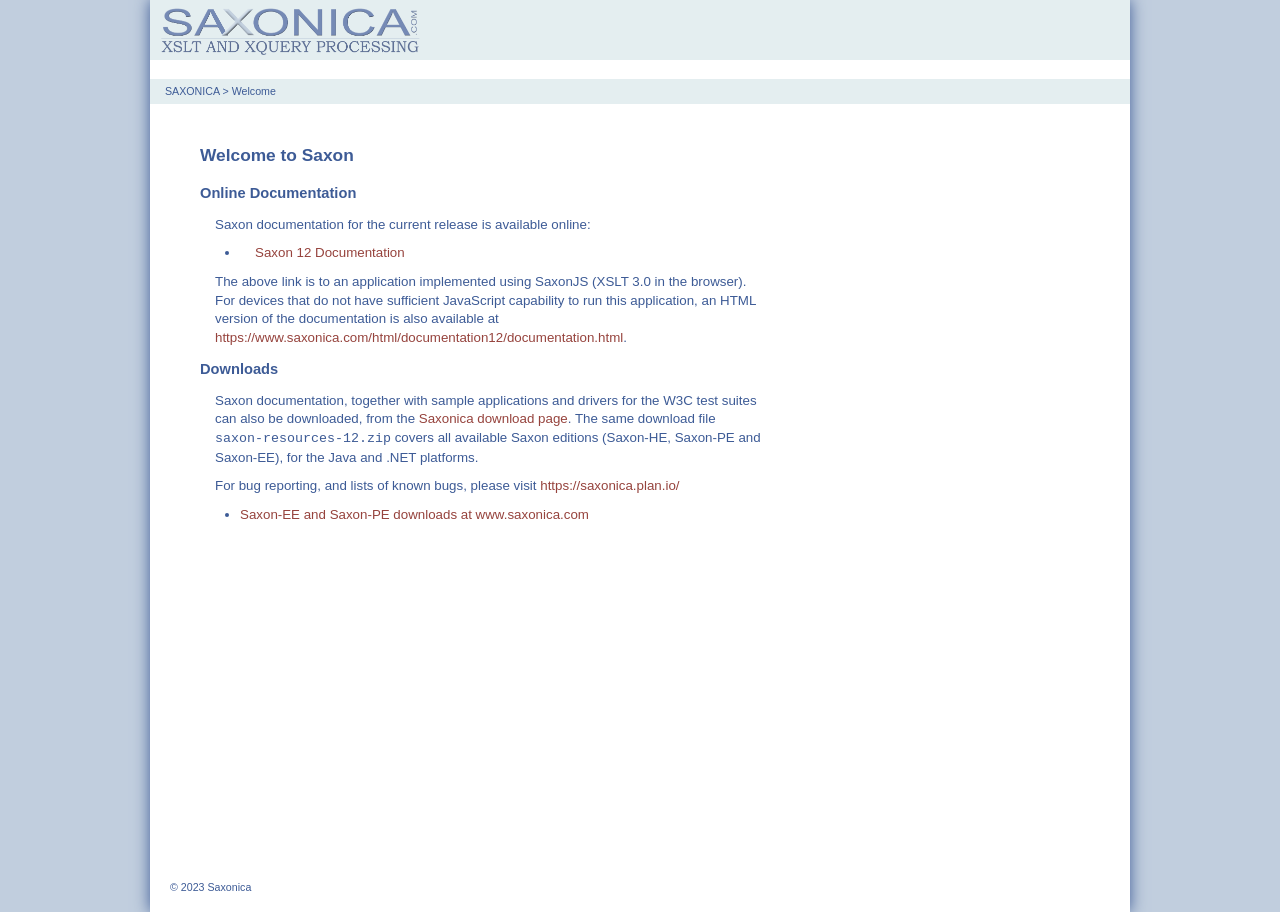
<file: saxon12HE/doc/index.html>
<html>
   <head>
      <meta http-equiv="Content-Type" content="text/html; charset=UTF-8" />

      <title>Saxonica: XSLT and XQuery Processing: Welcome</title>

      <meta name="title" content="Saxonica: Welcome" />
      <meta name="description" content="" />
      <meta name="keywords" content="" />
      <meta name="coverage" content="Worldwide" />
      <meta name="copyright" content="Copyright Saxonica Ltd" />
      <meta name="robots" content="noindex, nofollow" />
      <link rel="stylesheet" href="saxondocs.css" type="text/css" />
   </head>

   <body class="main">
      <div id="wrapper">
         <div id="header-container">
            <div id="header-nav-container">
               <div id="header">
                  <div class="header-saxonica-logo"><a href="https://www.saxonica.com"><img
                           src="img/logo_crop-mid-blue-background.gif" width="260" height="55"
                           border="0" hspace="10px" alt="saxonica.com" /></a></div>
               </div>
               <ul class="nav">
                  <li><a>&nbsp;</a></li>
               </ul>
               <div id="breadcrumbs-submenu-container">
                  <div id="breadcrumbs">
                     <p><a href="https://www.saxonica.com">SAXONICA</a> &gt; <a
                           href="https://www.saxonica.com">Welcome</a></p>
                  </div>
                  <div style="clear:both;"></div>
               </div>
            </div>
         </div>
         <div class="content-cont" id="content-container"><a id="top" class="anchor"></a><div
               id="section">
               <h1>Welcome to Saxon</h1>
               <h2>Online Documentation</h2>
               <p>Saxon documentation for the current release is available online:</p>
               <ul>
                  <li><p><a href="https://www.saxonica.com/documentation12/"
                           class="bodylink">Saxon 12 Documentation</a></p></li>
               </ul>
               <p>The above link is to an application implemented using SaxonJS (XSLT 3.0 in the
                  browser). For devices that do not have sufficient JavaScript capability to run
                  this application, an HTML version of the documentation is also available at <a
                     href="https://www.saxonica.com/html/documentation12/documentation.html"
                     class="bodylink"
                     >https://www.saxonica.com/html/documentation12/documentation.html</a>.</p>
               <h2>Downloads</h2>
               <p>Saxon documentation, together with sample applications and drivers for the W3C
                  test suites can also be downloaded, from the <a
                     href="https://www.saxonica.com/download/download_page.xml" class="bodylink"
                     >Saxonica download page</a>. The same download file
                     <code>saxon-resources-12.zip</code> covers all available Saxon editions (Saxon-HE,
                  Saxon-PE and Saxon-EE), for the Java and .NET platforms.</p>
               <p>For bug reporting, and lists of known bugs, please visit <a class="bodylink"
                     href="https://saxonica.plan.io/">https://saxonica.plan.io/</a></p>
               <ul>
                  <li><a class="bodylink" href="https://www.saxonica.com/download/download_page.xml"
                        >Saxon-EE and Saxon-PE downloads at www.saxonica.com</a></li>
               </ul>
            </div>
            <div id="footer">
               <p>© 2023 Saxonica</p>
            </div>
         </div>
      </div>
   </body>

</html>
</file>
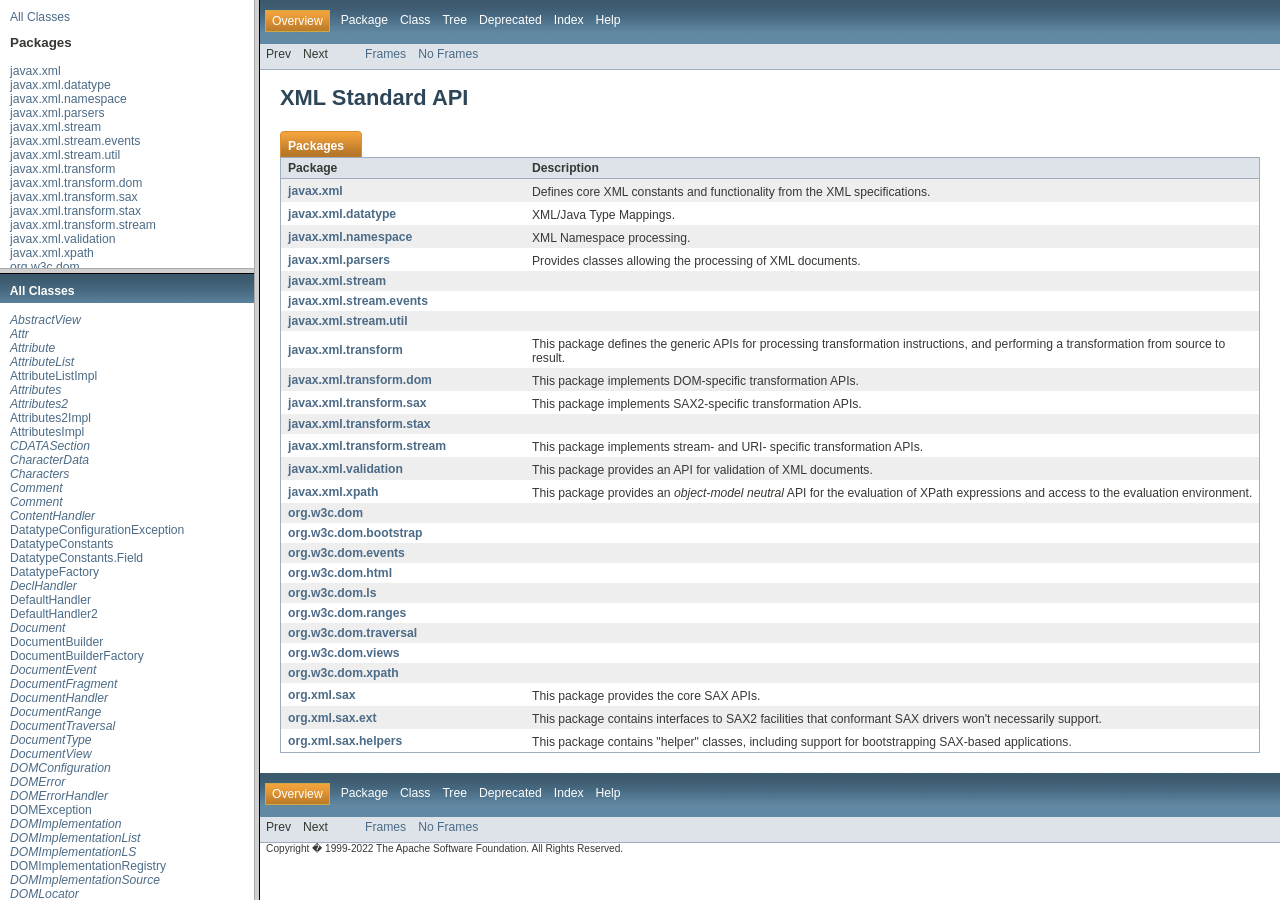
<file: xerces-2_12_2-xml-schema-1.1/docs/javadocs/api/index.html>
<!DOCTYPE HTML PUBLIC "-//W3C//DTD HTML 4.01 Frameset//EN" "http://www.w3.org/TR/html4/frameset.dtd">
<!-- NewPage -->
<html lang="en">
<head>
<!-- Generated by javadoc on Fri Jan 21 05:53:19 IST 2022 -->
<title>XML Standard API</title>
<script type="text/javascript">
    targetPage = "" + window.location.search;
    if (targetPage != "" && targetPage != "undefined")
        targetPage = targetPage.substring(1);
    if (targetPage.indexOf(":") != -1 || (targetPage != "" && !validURL(targetPage)))
        targetPage = "undefined";
    function validURL(url) {
        try {
            url = decodeURIComponent(url);
        }
        catch (error) {
            return false;
        }
        var pos = url.indexOf(".html");
        if (pos == -1 || pos != url.length - 5)
            return false;
        var allowNumber = false;
        var allowSep = false;
        var seenDot = false;
        for (var i = 0; i < url.length - 5; i++) {
            var ch = url.charAt(i);
            if ('a' <= ch && ch <= 'z' ||
                    'A' <= ch && ch <= 'Z' ||
                    ch == '$' ||
                    ch == '_' ||
                    ch.charCodeAt(0) > 127) {
                allowNumber = true;
                allowSep = true;
            } else if ('0' <= ch && ch <= '9'
                    || ch == '-') {
                if (!allowNumber)
                     return false;
            } else if (ch == '/' || ch == '.') {
                if (!allowSep)
                    return false;
                allowNumber = false;
                allowSep = false;
                if (ch == '.')
                     seenDot = true;
                if (ch == '/' && seenDot)
                     return false;
            } else {
                return false;
            }
        }
        return true;
    }
    function loadFrames() {
        if (targetPage != "" && targetPage != "undefined")
             top.classFrame.location = top.targetPage;
    }
</script>
</head>
<frameset cols="20%,80%" title="Documentation frame" onload="top.loadFrames()">
<frameset rows="30%,70%" title="Left frames" onload="top.loadFrames()">
<frame src="overview-frame.html" name="packageListFrame" title="All Packages">
<frame src="allclasses-frame.html" name="packageFrame" title="All classes and interfaces (except non-static nested types)">
</frameset>
<frame src="overview-summary.html" name="classFrame" title="Package, class and interface descriptions" scrolling="yes">
<noframes>
<noscript>
<div>JavaScript is disabled on your browser.</div>
</noscript>
<h2>Frame Alert</h2>
<p>This document is designed to be viewed using the frames feature. If you see this message, you are using a non-frame-capable web client. Link to <a href="overview-summary.html">Non-frame version</a>.</p>
</noframes>
</frameset>
</html>
</file>
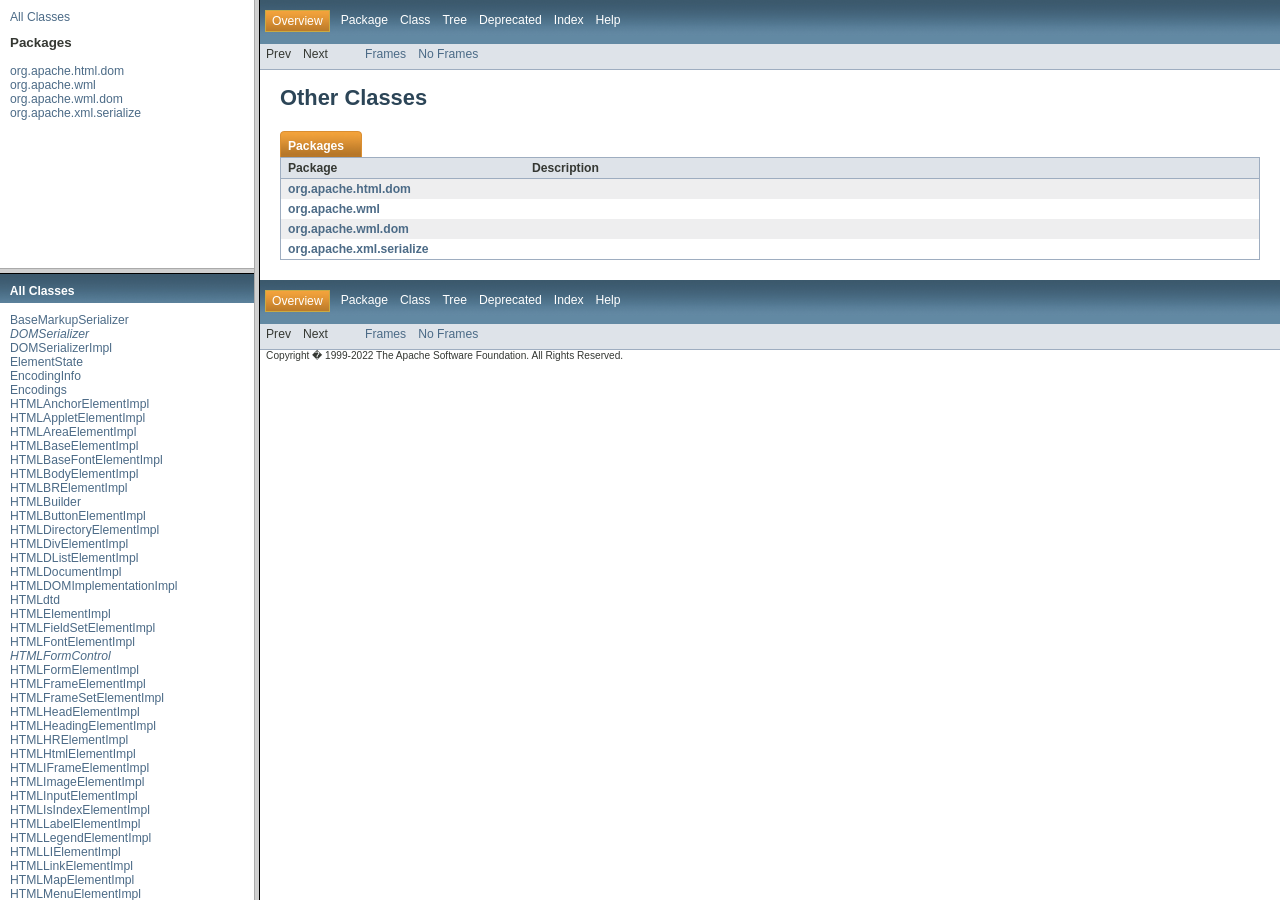
<file: xerces-2_12_2-xml-schema-1.1/docs/javadocs/other/index.html>
<!DOCTYPE HTML PUBLIC "-//W3C//DTD HTML 4.01 Frameset//EN" "http://www.w3.org/TR/html4/frameset.dtd">
<!-- NewPage -->
<html lang="en">
<head>
<!-- Generated by javadoc on Fri Jan 21 05:53:53 IST 2022 -->
<title>Other Classes</title>
<script type="text/javascript">
    targetPage = "" + window.location.search;
    if (targetPage != "" && targetPage != "undefined")
        targetPage = targetPage.substring(1);
    if (targetPage.indexOf(":") != -1 || (targetPage != "" && !validURL(targetPage)))
        targetPage = "undefined";
    function validURL(url) {
        try {
            url = decodeURIComponent(url);
        }
        catch (error) {
            return false;
        }
        var pos = url.indexOf(".html");
        if (pos == -1 || pos != url.length - 5)
            return false;
        var allowNumber = false;
        var allowSep = false;
        var seenDot = false;
        for (var i = 0; i < url.length - 5; i++) {
            var ch = url.charAt(i);
            if ('a' <= ch && ch <= 'z' ||
                    'A' <= ch && ch <= 'Z' ||
                    ch == '$' ||
                    ch == '_' ||
                    ch.charCodeAt(0) > 127) {
                allowNumber = true;
                allowSep = true;
            } else if ('0' <= ch && ch <= '9'
                    || ch == '-') {
                if (!allowNumber)
                     return false;
            } else if (ch == '/' || ch == '.') {
                if (!allowSep)
                    return false;
                allowNumber = false;
                allowSep = false;
                if (ch == '.')
                     seenDot = true;
                if (ch == '/' && seenDot)
                     return false;
            } else {
                return false;
            }
        }
        return true;
    }
    function loadFrames() {
        if (targetPage != "" && targetPage != "undefined")
             top.classFrame.location = top.targetPage;
    }
</script>
</head>
<frameset cols="20%,80%" title="Documentation frame" onload="top.loadFrames()">
<frameset rows="30%,70%" title="Left frames" onload="top.loadFrames()">
<frame src="overview-frame.html" name="packageListFrame" title="All Packages">
<frame src="allclasses-frame.html" name="packageFrame" title="All classes and interfaces (except non-static nested types)">
</frameset>
<frame src="overview-summary.html" name="classFrame" title="Package, class and interface descriptions" scrolling="yes">
<noframes>
<noscript>
<div>JavaScript is disabled on your browser.</div>
</noscript>
<h2>Frame Alert</h2>
<p>This document is designed to be viewed using the frames feature. If you see this message, you are using a non-frame-capable web client. Link to <a href="overview-summary.html">Non-frame version</a>.</p>
</noframes>
</frameset>
</html>
</file>
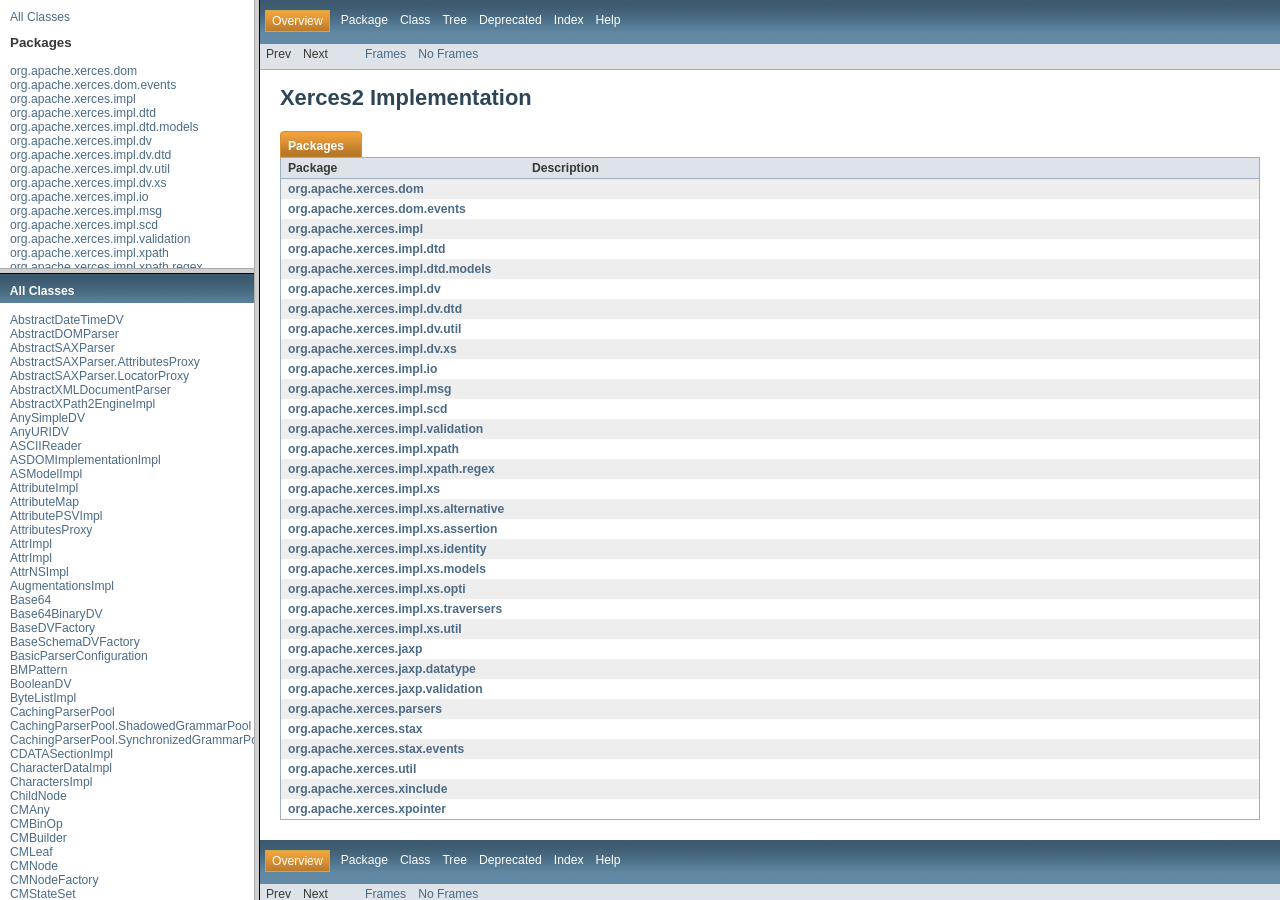
<file: xerces-2_12_2-xml-schema-1.1/docs/javadocs/xerces2/index.html>
<!DOCTYPE HTML PUBLIC "-//W3C//DTD HTML 4.01 Frameset//EN" "http://www.w3.org/TR/html4/frameset.dtd">
<!-- NewPage -->
<html lang="en">
<head>
<!-- Generated by javadoc on Fri Jan 21 05:53:41 IST 2022 -->
<title>Xerces2 Implementation</title>
<script type="text/javascript">
    targetPage = "" + window.location.search;
    if (targetPage != "" && targetPage != "undefined")
        targetPage = targetPage.substring(1);
    if (targetPage.indexOf(":") != -1 || (targetPage != "" && !validURL(targetPage)))
        targetPage = "undefined";
    function validURL(url) {
        try {
            url = decodeURIComponent(url);
        }
        catch (error) {
            return false;
        }
        var pos = url.indexOf(".html");
        if (pos == -1 || pos != url.length - 5)
            return false;
        var allowNumber = false;
        var allowSep = false;
        var seenDot = false;
        for (var i = 0; i < url.length - 5; i++) {
            var ch = url.charAt(i);
            if ('a' <= ch && ch <= 'z' ||
                    'A' <= ch && ch <= 'Z' ||
                    ch == '$' ||
                    ch == '_' ||
                    ch.charCodeAt(0) > 127) {
                allowNumber = true;
                allowSep = true;
            } else if ('0' <= ch && ch <= '9'
                    || ch == '-') {
                if (!allowNumber)
                     return false;
            } else if (ch == '/' || ch == '.') {
                if (!allowSep)
                    return false;
                allowNumber = false;
                allowSep = false;
                if (ch == '.')
                     seenDot = true;
                if (ch == '/' && seenDot)
                     return false;
            } else {
                return false;
            }
        }
        return true;
    }
    function loadFrames() {
        if (targetPage != "" && targetPage != "undefined")
             top.classFrame.location = top.targetPage;
    }
</script>
</head>
<frameset cols="20%,80%" title="Documentation frame" onload="top.loadFrames()">
<frameset rows="30%,70%" title="Left frames" onload="top.loadFrames()">
<frame src="overview-frame.html" name="packageListFrame" title="All Packages">
<frame src="allclasses-frame.html" name="packageFrame" title="All classes and interfaces (except non-static nested types)">
</frameset>
<frame src="overview-summary.html" name="classFrame" title="Package, class and interface descriptions" scrolling="yes">
<noframes>
<noscript>
<div>JavaScript is disabled on your browser.</div>
</noscript>
<h2>Frame Alert</h2>
<p>This document is designed to be viewed using the frames feature. If you see this message, you are using a non-frame-capable web client. Link to <a href="overview-summary.html">Non-frame version</a>.</p>
</noframes>
</frameset>
</html>
</file>
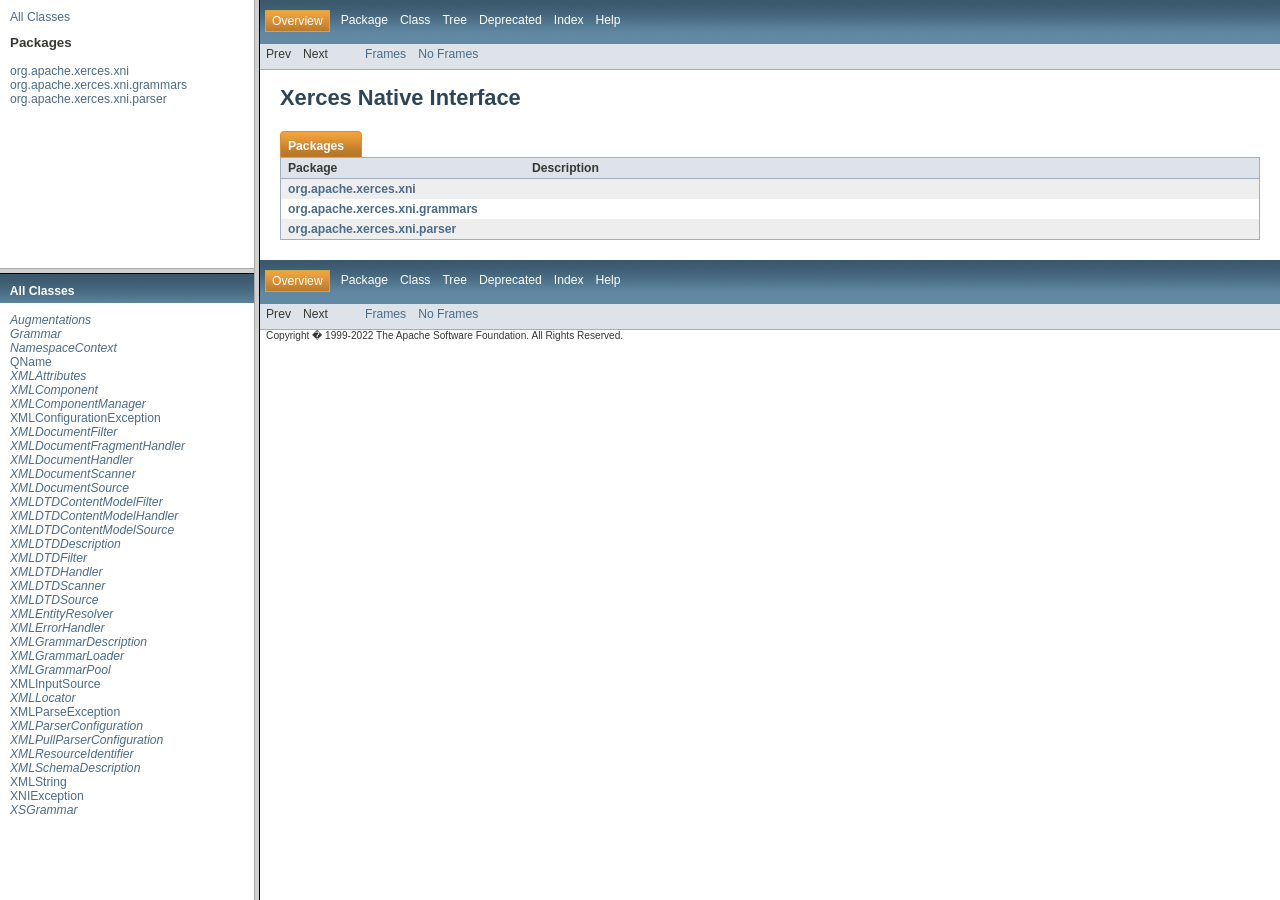
<file: xerces-2_12_2-xml-schema-1.1/docs/javadocs/xni/index.html>
<!DOCTYPE HTML PUBLIC "-//W3C//DTD HTML 4.01 Frameset//EN" "http://www.w3.org/TR/html4/frameset.dtd">
<!-- NewPage -->
<html lang="en">
<head>
<!-- Generated by javadoc on Fri Jan 21 05:53:21 IST 2022 -->
<title>Xerces Native Interface</title>
<script type="text/javascript">
    targetPage = "" + window.location.search;
    if (targetPage != "" && targetPage != "undefined")
        targetPage = targetPage.substring(1);
    if (targetPage.indexOf(":") != -1 || (targetPage != "" && !validURL(targetPage)))
        targetPage = "undefined";
    function validURL(url) {
        try {
            url = decodeURIComponent(url);
        }
        catch (error) {
            return false;
        }
        var pos = url.indexOf(".html");
        if (pos == -1 || pos != url.length - 5)
            return false;
        var allowNumber = false;
        var allowSep = false;
        var seenDot = false;
        for (var i = 0; i < url.length - 5; i++) {
            var ch = url.charAt(i);
            if ('a' <= ch && ch <= 'z' ||
                    'A' <= ch && ch <= 'Z' ||
                    ch == '$' ||
                    ch == '_' ||
                    ch.charCodeAt(0) > 127) {
                allowNumber = true;
                allowSep = true;
            } else if ('0' <= ch && ch <= '9'
                    || ch == '-') {
                if (!allowNumber)
                     return false;
            } else if (ch == '/' || ch == '.') {
                if (!allowSep)
                    return false;
                allowNumber = false;
                allowSep = false;
                if (ch == '.')
                     seenDot = true;
                if (ch == '/' && seenDot)
                     return false;
            } else {
                return false;
            }
        }
        return true;
    }
    function loadFrames() {
        if (targetPage != "" && targetPage != "undefined")
             top.classFrame.location = top.targetPage;
    }
</script>
</head>
<frameset cols="20%,80%" title="Documentation frame" onload="top.loadFrames()">
<frameset rows="30%,70%" title="Left frames" onload="top.loadFrames()">
<frame src="overview-frame.html" name="packageListFrame" title="All Packages">
<frame src="allclasses-frame.html" name="packageFrame" title="All classes and interfaces (except non-static nested types)">
</frameset>
<frame src="overview-summary.html" name="classFrame" title="Package, class and interface descriptions" scrolling="yes">
<noframes>
<noscript>
<div>JavaScript is disabled on your browser.</div>
</noscript>
<h2>Frame Alert</h2>
<p>This document is designed to be viewed using the frames feature. If you see this message, you are using a non-frame-capable web client. Link to <a href="overview-summary.html">Non-frame version</a>.</p>
</noframes>
</frameset>
</html>
</file>
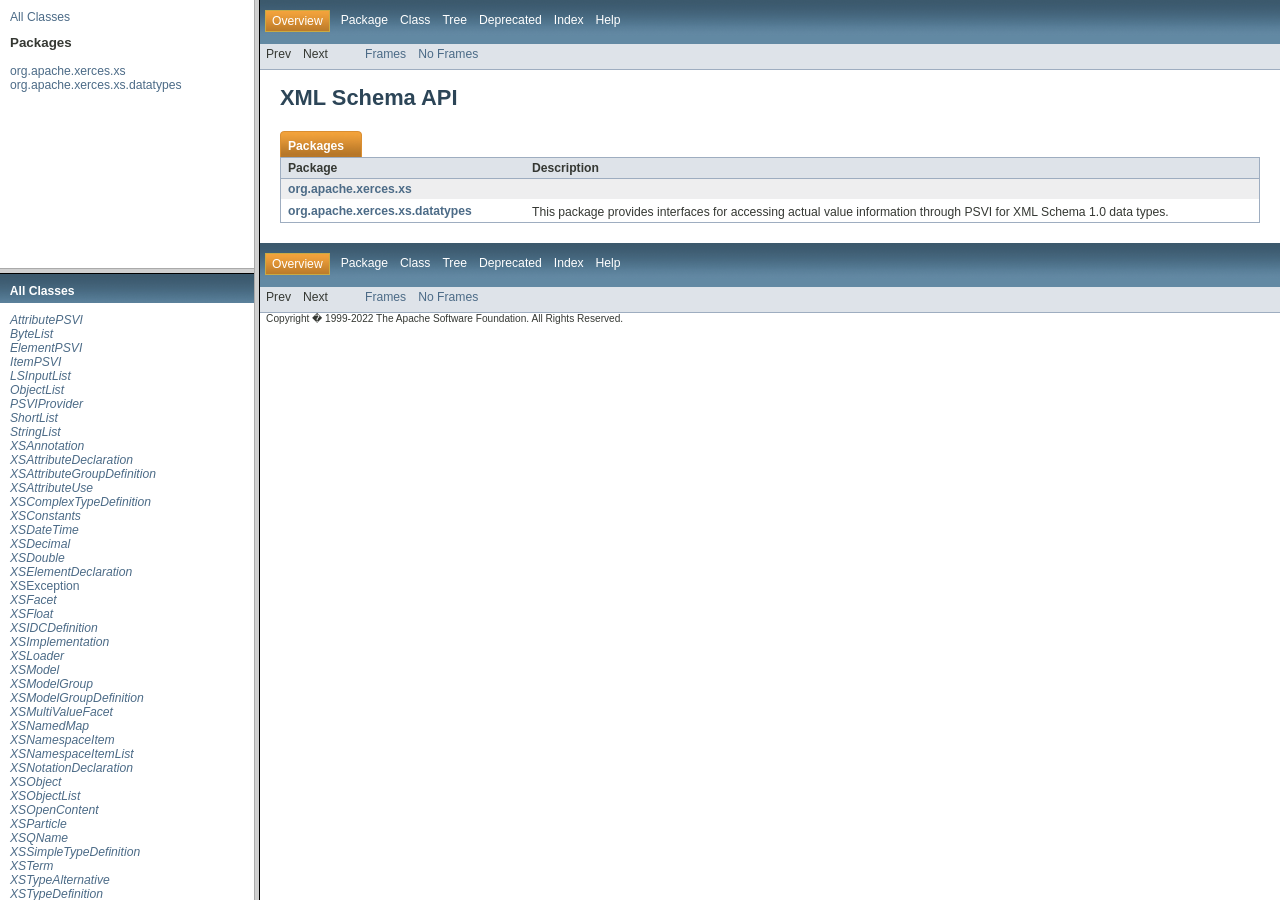
<file: xerces-2_12_2-xml-schema-1.1/docs/javadocs/xs/index.html>
<!DOCTYPE HTML PUBLIC "-//W3C//DTD HTML 4.01 Frameset//EN" "http://www.w3.org/TR/html4/frameset.dtd">
<!-- NewPage -->
<html lang="en">
<head>
<!-- Generated by javadoc on Fri Jan 21 05:53:23 IST 2022 -->
<title>XML Schema API</title>
<script type="text/javascript">
    targetPage = "" + window.location.search;
    if (targetPage != "" && targetPage != "undefined")
        targetPage = targetPage.substring(1);
    if (targetPage.indexOf(":") != -1 || (targetPage != "" && !validURL(targetPage)))
        targetPage = "undefined";
    function validURL(url) {
        try {
            url = decodeURIComponent(url);
        }
        catch (error) {
            return false;
        }
        var pos = url.indexOf(".html");
        if (pos == -1 || pos != url.length - 5)
            return false;
        var allowNumber = false;
        var allowSep = false;
        var seenDot = false;
        for (var i = 0; i < url.length - 5; i++) {
            var ch = url.charAt(i);
            if ('a' <= ch && ch <= 'z' ||
                    'A' <= ch && ch <= 'Z' ||
                    ch == '$' ||
                    ch == '_' ||
                    ch.charCodeAt(0) > 127) {
                allowNumber = true;
                allowSep = true;
            } else if ('0' <= ch && ch <= '9'
                    || ch == '-') {
                if (!allowNumber)
                     return false;
            } else if (ch == '/' || ch == '.') {
                if (!allowSep)
                    return false;
                allowNumber = false;
                allowSep = false;
                if (ch == '.')
                     seenDot = true;
                if (ch == '/' && seenDot)
                     return false;
            } else {
                return false;
            }
        }
        return true;
    }
    function loadFrames() {
        if (targetPage != "" && targetPage != "undefined")
             top.classFrame.location = top.targetPage;
    }
</script>
</head>
<frameset cols="20%,80%" title="Documentation frame" onload="top.loadFrames()">
<frameset rows="30%,70%" title="Left frames" onload="top.loadFrames()">
<frame src="overview-frame.html" name="packageListFrame" title="All Packages">
<frame src="allclasses-frame.html" name="packageFrame" title="All classes and interfaces (except non-static nested types)">
</frameset>
<frame src="overview-summary.html" name="classFrame" title="Package, class and interface descriptions" scrolling="yes">
<noframes>
<noscript>
<div>JavaScript is disabled on your browser.</div>
</noscript>
<h2>Frame Alert</h2>
<p>This document is designed to be viewed using the frames feature. If you see this message, you are using a non-frame-capable web client. Link to <a href="overview-summary.html">Non-frame version</a>.</p>
</noframes>
</frameset>
</html>
</file>
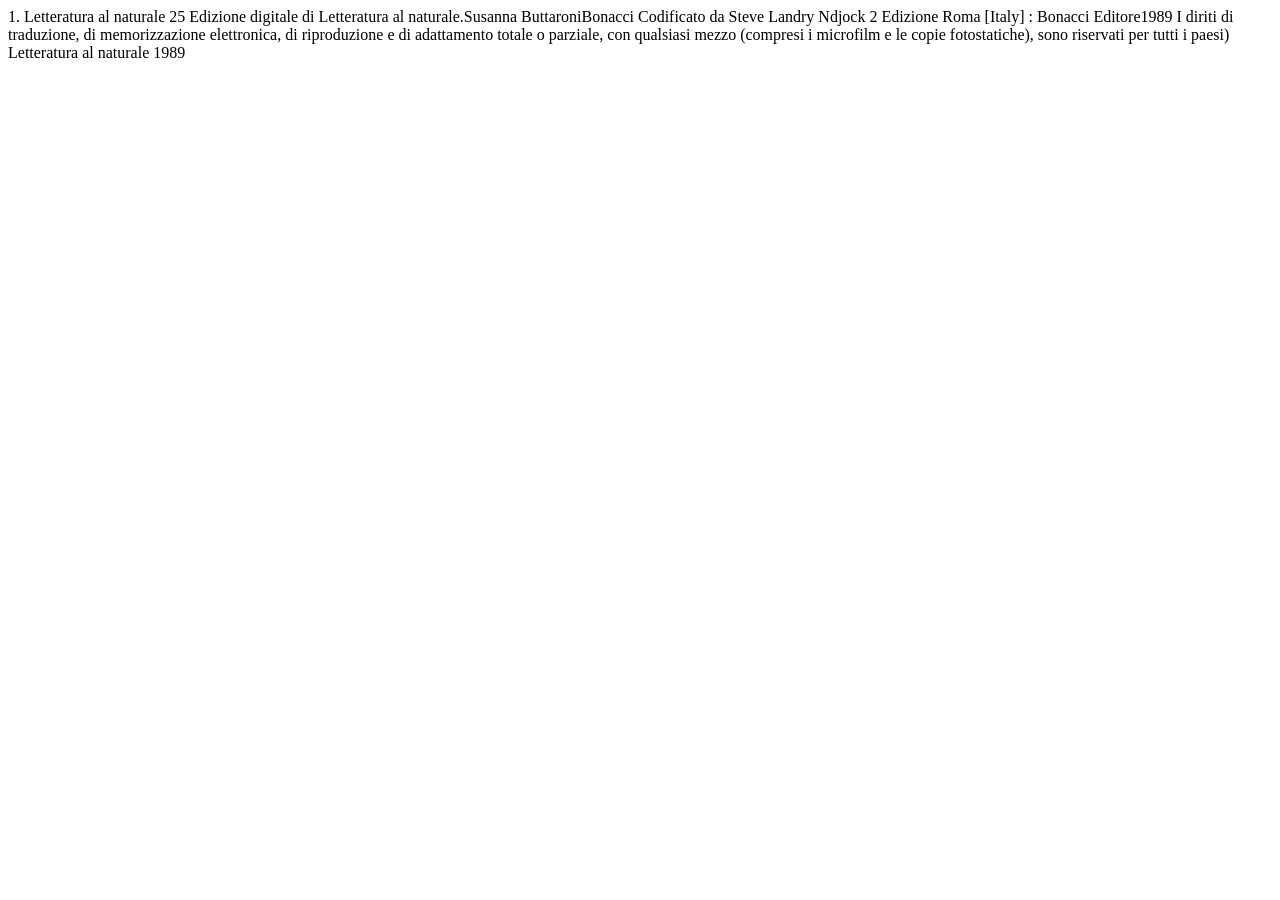
<file: esercitazioni/prova_3000.html>
<!DOCTYPE HTML>
<html>
   <head>
      <meta http-equiv="Content-Type" content="text/html; charset=UTF-8">
      <title> Letteratura al naturale 25 </title>
   </head>
   <body>
      <div><span>
            1.
            </span> Letteratura al naturale 25 Edizione digitale di Letteratura al naturale.Susanna ButtaroniBonacci Codificato da Steve Landry Ndjock 2 Edizione Roma [Italy] : Bonacci Editore1989
         I diriti di traduzione, di memorizzazione elettronica, di riproduzione e di adattamento
         totale o parziale, con qualsiasi
         mezzo  (compresi i microfilm e le copie fotostatiche), sono riservati per tutti i
         paesi)
         
         Letteratura al naturale
         1989
         </div>
   </body>
</html>
</file>
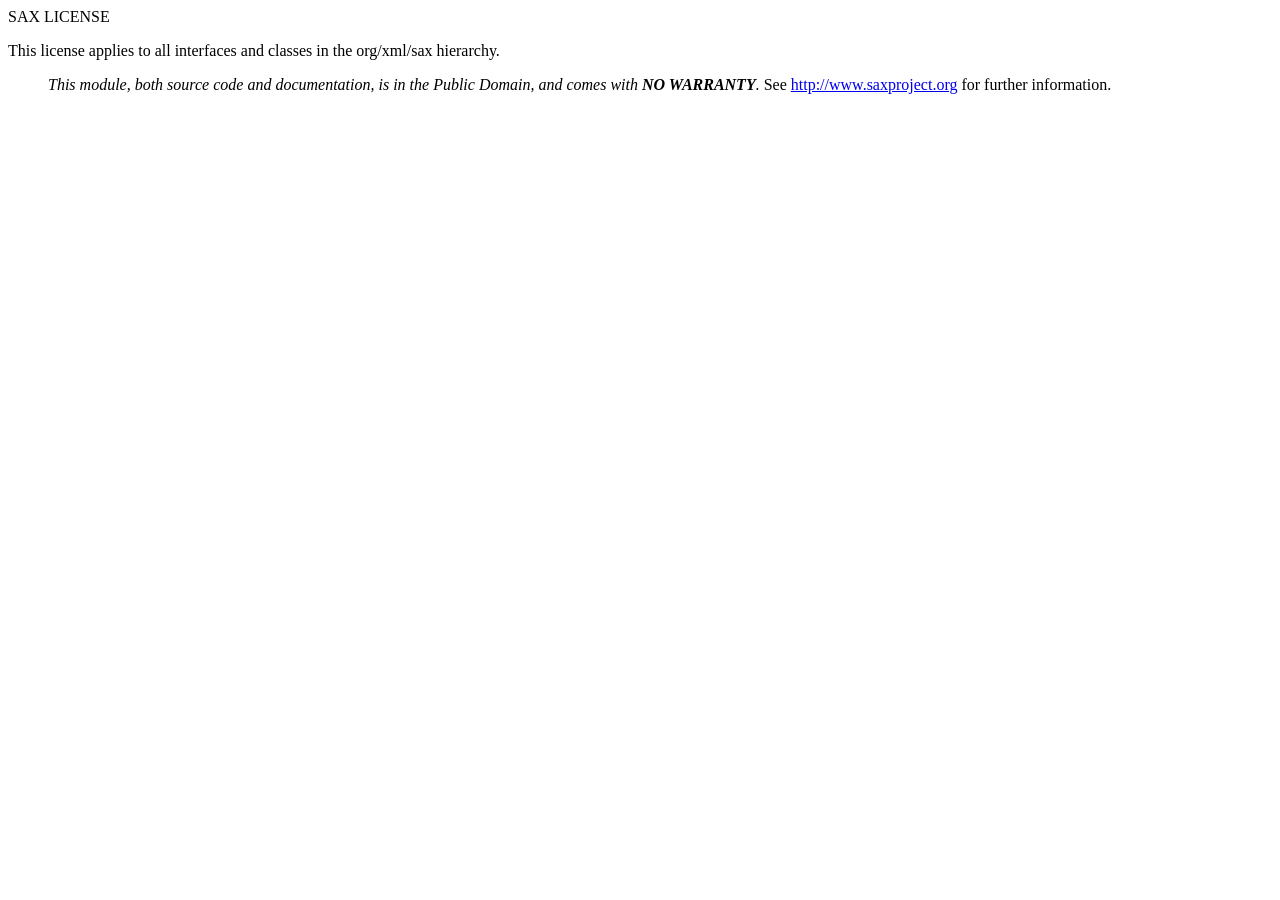
<file: xerces-2_12_2-xml-schema-1.1/LICENSE-SAX.html>
<html>
 <head>SAX LICENSE</head>
 <body>
 <p>This license applies to all interfaces and classes in the 
 org/xml/sax hierarchy.
 </p>
 <p>
 <blockquote>
 <em>This module, both source code and documentation, is in the
 Public Domain, and comes with <strong>NO WARRANTY</strong>.</em>
 See <a href='http://www.saxproject.org'>http://www.saxproject.org</a>
 for further information.
 </blockquote>
 </p>
</body>
</html>
</file>
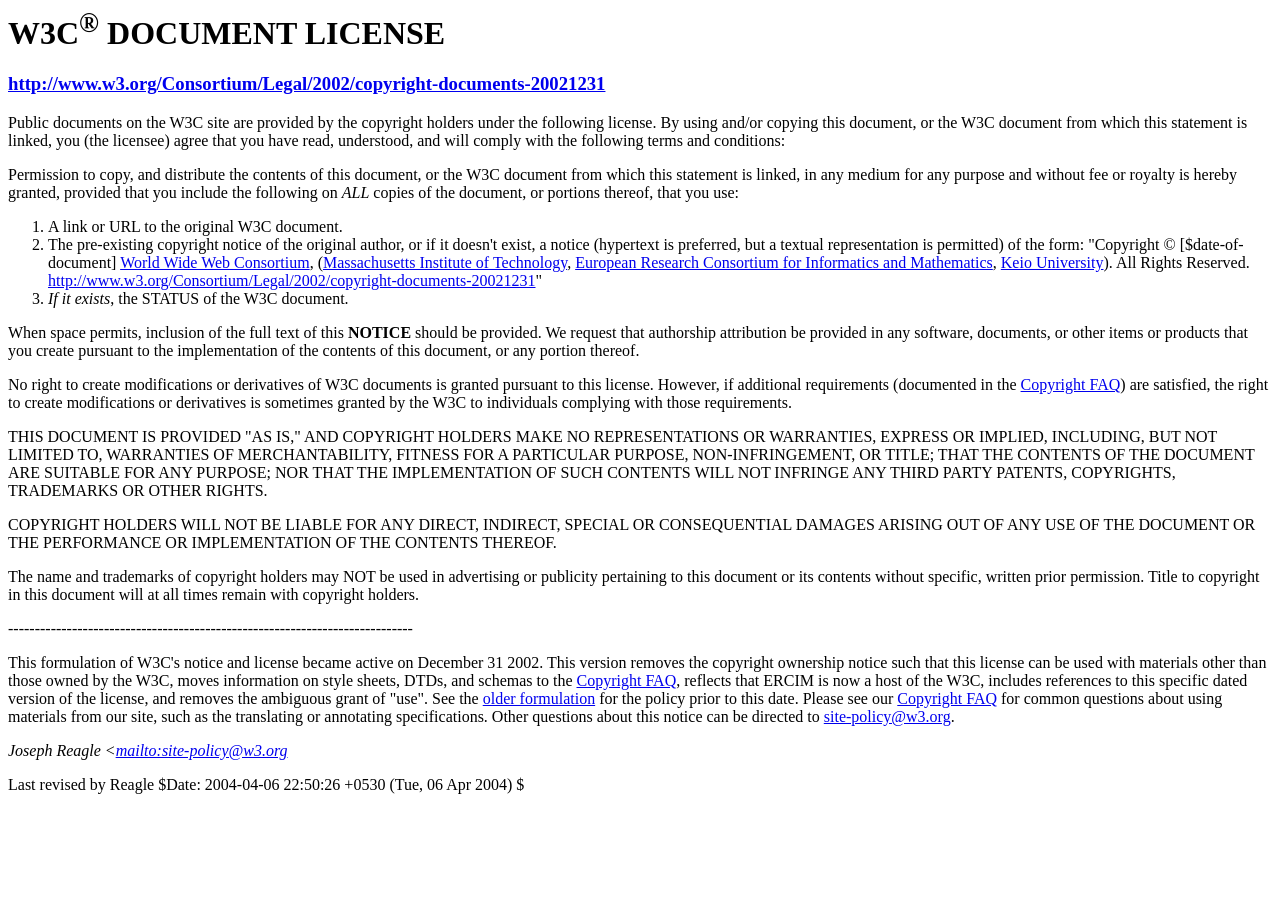
<file: xerces-2_12_2-xml-schema-1.1/LICENSE.DOM-documentation.html>
<!DOCTYPE HTML PUBLIC "-//W3C//DTD HTML 4.0 Transitional//EN">
<?xml version="1.0" encoding="iso-8859-1"?><HTML 
xmlns="http://www.w3.org/1999/xhtml"><HEAD><TITLE>W3C Document License</TITLE>
<META http-equiv=Content-Type content="text/html; charset=iso-8859-1">

<META content="MSHTML 6.00.2800.1400" name=GENERATOR></HEAD>
<BODY text=#000000 bgColor=#ffffff>
<H1>W3C<SUP>�</SUP> DOCUMENT LICENSE</H1>
<H3 id=version><A 
href="http://www.w3.org/Consortium/Legal/2002/copyright-documents-20021231">http://www.w3.org/Consortium/Legal/2002/copyright-documents-20021231</A></H3>
<P>Public documents on the W3C site are provided by the copyright holders under 
the following license. By using and/or copying this document, or the W3C 
document from which this statement is linked, you (the licensee) agree that you 
have read, understood, and will comply with the following terms and 
conditions:</P>
<P>Permission to copy, and distribute the contents of this document, or the W3C 
document from which this statement is linked, in any medium for any purpose and 
without fee or royalty is hereby granted, provided that you include the 
following on <I>ALL</I> copies of the document, or portions thereof, that you 
use:</P>
<OL>
  <LI>A link or URL to the original W3C document. 
  <LI>The pre-existing copyright notice of the original author, or if it doesn't 
  exist, a notice (hypertext is preferred, but a textual representation is 
  permitted) of the form: "Copyright � [$date-of-document] <A 
  href="http://www.w3.org/">World Wide Web Consortium</A>, (<A 
  href="http://www.lcs.mit.edu/">Massachusetts Institute of Technology</A>, <A 
  href="http://www.ercim.org/">European Research Consortium for Informatics and 
  Mathematics</A>, <A href="http://www.keio.ac.jp/">Keio University</A>). All 
  Rights Reserved. <A 
  href="http://www.w3.org/Consortium/Legal/2002/copyright-documents-20021231">http://www.w3.org/Consortium/Legal/2002/copyright-documents-20021231</A>" 

  <LI><EM>If it exists</EM>, the STATUS of the W3C document. </LI></OL>
<P>When space permits, inclusion of the full text of this <B>NOTICE</B> should 
be provided. We request that authorship attribution be provided in any software, 
documents, or other items or products that you create pursuant to the 
implementation of the contents of this document, or any portion thereof.</P>
<P>No right to create modifications or derivatives of W3C documents is granted 
pursuant to this license. However, if additional requirements (documented in the 
<A href="http://www.w3.org/Consortium/Legal/IPR-FAQ">Copyright FAQ</A>) are 
satisfied, the right to create modifications or derivatives is&nbsp;sometimes 
granted by the W3C to individuals complying with those requirements.</P>
<P>THIS DOCUMENT IS PROVIDED "AS IS," AND COPYRIGHT HOLDERS MAKE NO 
REPRESENTATIONS OR WARRANTIES, EXPRESS OR IMPLIED, INCLUDING, BUT NOT LIMITED 
TO, WARRANTIES OF MERCHANTABILITY, FITNESS FOR A PARTICULAR PURPOSE, 
NON-INFRINGEMENT, OR TITLE; THAT THE CONTENTS OF THE DOCUMENT ARE SUITABLE FOR 
ANY PURPOSE; NOR THAT THE IMPLEMENTATION OF SUCH CONTENTS WILL NOT INFRINGE ANY 
THIRD PARTY PATENTS, COPYRIGHTS, TRADEMARKS OR OTHER RIGHTS.</P>
<P>COPYRIGHT HOLDERS WILL NOT BE LIABLE FOR ANY DIRECT, INDIRECT, SPECIAL OR 
CONSEQUENTIAL DAMAGES ARISING OUT OF ANY USE OF THE DOCUMENT OR THE PERFORMANCE 
OR IMPLEMENTATION OF THE CONTENTS THEREOF.</P>
<P>The name and trademarks of copyright holders may NOT be used in advertising 
or publicity pertaining to this document or its contents without specific, 
written prior permission. Title to copyright in this document will at all times 
remain with copyright holders.</P>
<P></P>
<P>----------------------------------------------------------------------------</P>
<P>This formulation of W3C's notice and license became active on December 31 
2002. This version removes the copyright ownership notice such that this license 
can be used with materials other than those owned by the W3C, moves information 
on style sheets, DTDs, and schemas to the <A 
href="http://www.w3.org/Consortium/Legal/IPR-FAQ">Copyright FAQ</A>, reflects 
that ERCIM is now a host of the W3C, includes references to this specific dated 
version of the license, and removes the ambiguous grant of "use". See the <A 
href="http://www.w3.org/Consortium/Legal/copyright-documents-19990405">older 
formulation</A> for the policy prior to this date. Please see our <A 
href="http://www.w3.org/Consortium/Legal/IPR-FAQ">Copyright FAQ</A> for common 
questions about using materials from our site, such as the translating or 
annotating specifications. Other questions about this notice can be directed to 
<A href="mailto:site-policy@w3.org">site-policy@w3.org</A>.</P>
<P></P>
<ADDRESS>Joseph Reagle &lt;<A 
href="mailto:site-policy@w3.org">mailto:site-policy@w3.org</A> </ADDRESS>
<P>Last revised by Reagle $Date: 2004-04-06 22:50:26 +0530 (Tue, 06 Apr 2004) $</P></BODY></HTML>
</file>
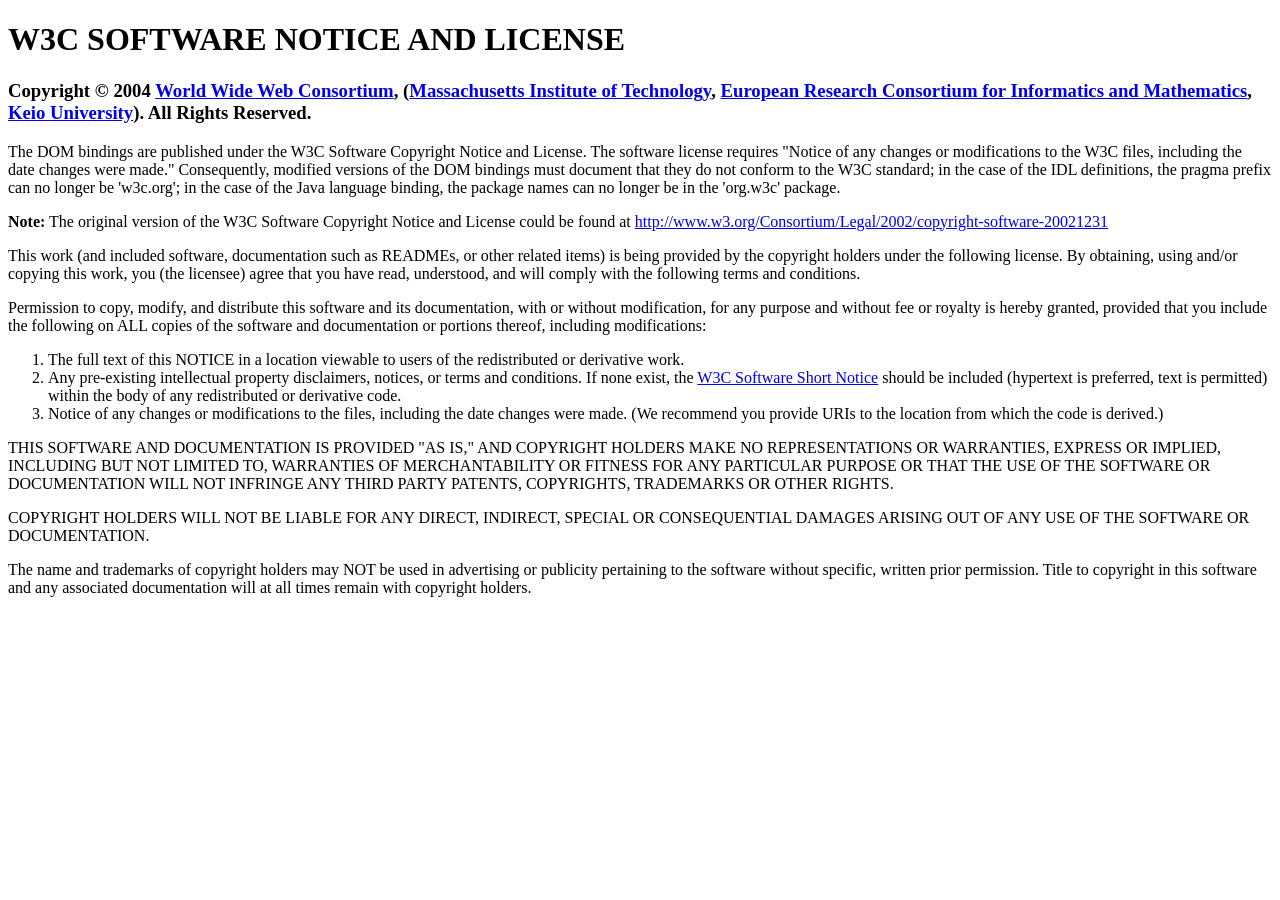
<file: xerces-2_12_2-xml-schema-1.1/LICENSE.DOM-software.html>
<!DOCTYPE html PUBLIC "-//W3C//DTD XHTML 1.0 Transitional//EN"
    "http://www.w3.org/TR/xhtml1/DTD/xhtml1-transitional.dtd">
<html>
  <head>
    <meta http-equiv="Content-Type" content="text/html; charset=us-ascii" />
    <title>W3C IPR SOFTWARE NOTICE</title>
<style type="text/css">
<!--
html, body { background: #fff; color: #000; } /* body for Windows IE3 */
-->
</style>
  </head>
  <body>
    <h1>
      W3C SOFTWARE NOTICE AND LICENSE
    </h1>
    <h3>
      Copyright &copy; 2004 <a href="http://www.w3.org/">World Wide Web
      Consortium</a>, (<a href="http://www.lcs.mit.edu/">Massachusetts
      Institute of Technology</a>, <a
      href="http://www.ercim.org/">European Research Consortium for
      Informatics and Mathematics</a>, <a
      href="http://www.keio.ac.jp/">Keio University</a>). All Rights
      Reserved.
    </h3>
    <p>
      The DOM bindings are published under the W3C Software Copyright Notice
      and License. The software license requires "Notice of any changes or
      modifications to the W3C files, including the date changes were made."
      Consequently, modified versions of the DOM bindings must document that
      they do not conform to the W3C standard; in the case of the IDL
      definitions, the pragma prefix can no longer be 'w3c.org'; in the case of
      the Java language binding, the package names can no longer be in the
      'org.w3c' package.
    </p>
    <p>
      <b>Note:</b> The original version of the W3C Software Copyright Notice
      and License could be found at <a
      href='http://www.w3.org/Consortium/Legal/2002/copyright-software-20021231'>http://www.w3.org/Consortium/Legal/2002/copyright-software-20021231</a>
    </p>
    <p>
      This work (and included software, documentation such as READMEs,
      or other related items) is being provided by the copyright holders
      under the following license. By obtaining, using and/or copying
      this work, you (the licensee) agree that you have read,
      understood, and will comply with the following terms and
      conditions.
    </p>

    <p>
      Permission to copy, modify, and distribute this software and its
      documentation, with or without modification,&nbsp;for any purpose
      and without fee or royalty is hereby granted, provided that you
      include the following on ALL copies of the software and
      documentation or portions thereof, including modifications:
    </p>
    <ol>
      <li>The full text of this NOTICE in a location viewable to users
      of the redistributed or derivative work.</li>

      <li>Any pre-existing intellectual property disclaimers, notices,
      or terms and conditions. If none exist, the <a
      href="http://www.w3.org/Consortium/Legal/2002/copyright-software-short-notice-20021231.html">W3C
      Software Short Notice</a> should be included (hypertext is
      preferred, text is permitted) within the body of any redistributed
      or derivative code.</li>
      
      <li>Notice of any changes or modifications to the files, including
      the date changes were made. (We recommend you provide URIs to the
      location from which the code is derived.)</li>
    </ol>

    <p>THIS SOFTWARE AND DOCUMENTATION IS PROVIDED "AS IS," AND
    COPYRIGHT HOLDERS MAKE NO REPRESENTATIONS OR WARRANTIES, EXPRESS OR
    IMPLIED, INCLUDING BUT NOT LIMITED TO, WARRANTIES OF MERCHANTABILITY
    OR FITNESS FOR ANY PARTICULAR PURPOSE OR THAT THE USE OF THE
    SOFTWARE OR DOCUMENTATION WILL NOT INFRINGE ANY THIRD PARTY PATENTS,
    COPYRIGHTS, TRADEMARKS OR OTHER RIGHTS.</p>

    <p>COPYRIGHT HOLDERS WILL NOT BE LIABLE FOR ANY DIRECT, INDIRECT,
    SPECIAL OR CONSEQUENTIAL DAMAGES ARISING OUT OF ANY USE OF THE
    SOFTWARE OR DOCUMENTATION.</p>

    <p>The name and trademarks of copyright holders may NOT be used in
    advertising or publicity pertaining to the software without
    specific, written prior permission. Title to copyright in this
    software and any associated documentation will at all times remain
    with copyright holders.</p>
  </body>
</html>
</file>
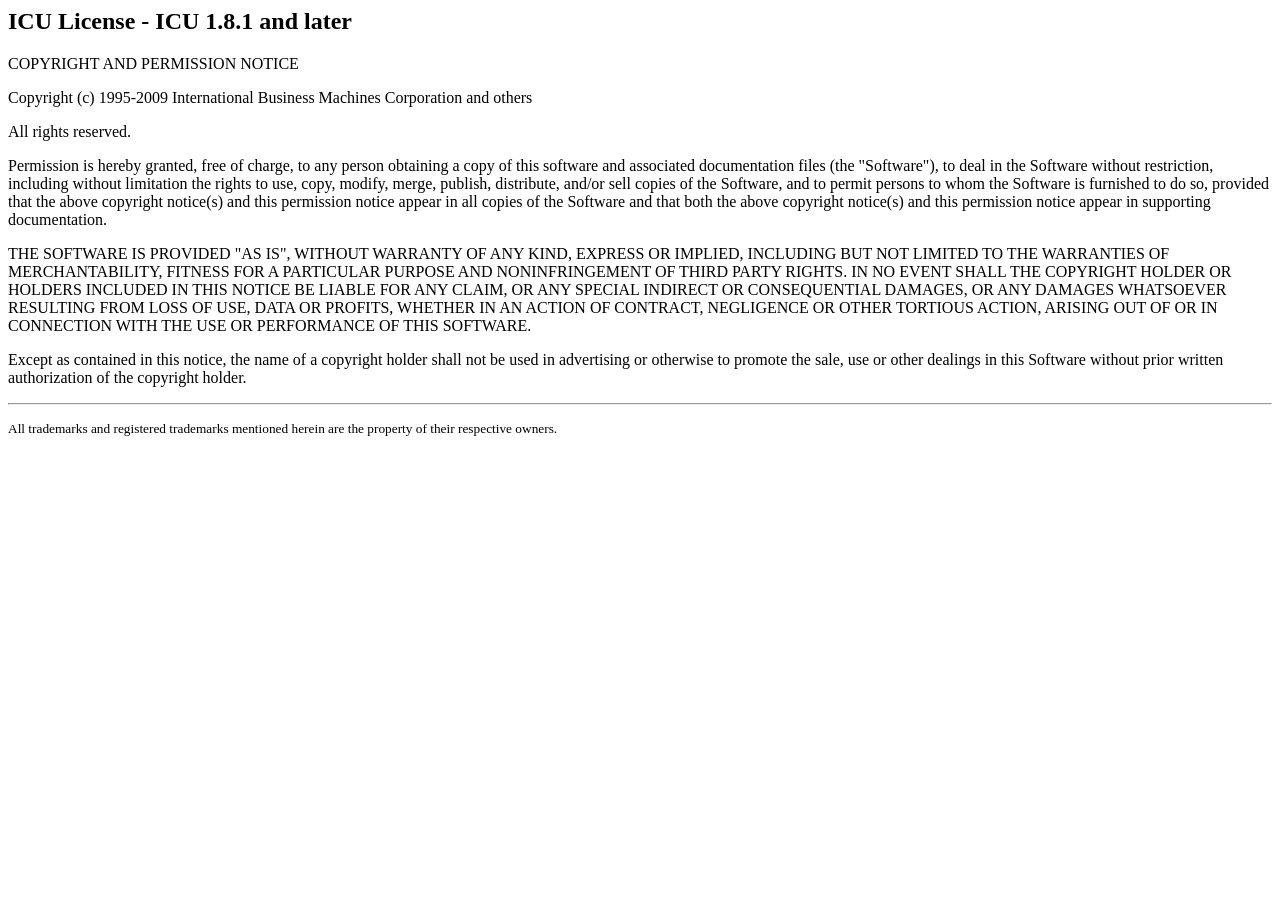
<file: xerces-2_12_2-xml-schema-1.1/LICENSE.icu4j.html>
<html>

<head>
<meta http-equiv="Content-Type" content="text/html; charset=us-ascii"></meta>
<title>ICU License - ICU 1.8.1 and later</title>
</head>

<body BGCOLOR="#ffffff">
<h2>ICU License - ICU 1.8.1 and later</h2>

<p>COPYRIGHT AND PERMISSION NOTICE</p>

<p>
Copyright (c) 1995-2009 International Business Machines Corporation and others
</p>
<p>
All rights reserved.
</p>
<p>
Permission is hereby granted, free of charge, to any person obtaining a copy
of this software and associated documentation files (the "Software"),
to deal in the Software without restriction, including without limitation
the rights to use, copy, modify, merge, publish, distribute, and/or sell
copies of the Software, and to permit persons
to whom the Software is furnished to do so, provided that the above
copyright notice(s) and this permission notice appear in all copies
of the Software and that both the above copyright notice(s) and this
permission notice appear in supporting documentation.
</p>
<p>
THE SOFTWARE IS PROVIDED "AS IS", WITHOUT WARRANTY OF ANY KIND, EXPRESS OR IMPLIED, 
INCLUDING BUT NOT LIMITED TO THE WARRANTIES OF MERCHANTABILITY, FITNESS FOR A
PARTICULAR PURPOSE AND NONINFRINGEMENT OF THIRD PARTY RIGHTS. IN NO EVENT SHALL
THE COPYRIGHT HOLDER OR HOLDERS INCLUDED IN THIS NOTICE BE LIABLE FOR ANY CLAIM,
OR ANY SPECIAL INDIRECT OR CONSEQUENTIAL DAMAGES, OR ANY DAMAGES WHATSOEVER
RESULTING FROM LOSS OF USE, DATA OR PROFITS, WHETHER IN AN ACTION OF CONTRACT,
NEGLIGENCE OR OTHER TORTIOUS ACTION, ARISING OUT OF OR IN CONNECTION WITH THE
USE OR PERFORMANCE OF THIS SOFTWARE.
</p>
<p>
Except as contained in this notice, the name of a copyright holder shall not be
used in advertising or otherwise to promote the sale, use or other dealings in
this Software without prior written authorization of the copyright holder.
</p>

<hr>
<p><small>
All trademarks and registered trademarks mentioned herein are the property of their respective owners.
</small></p>
</body>
</html>
</file>
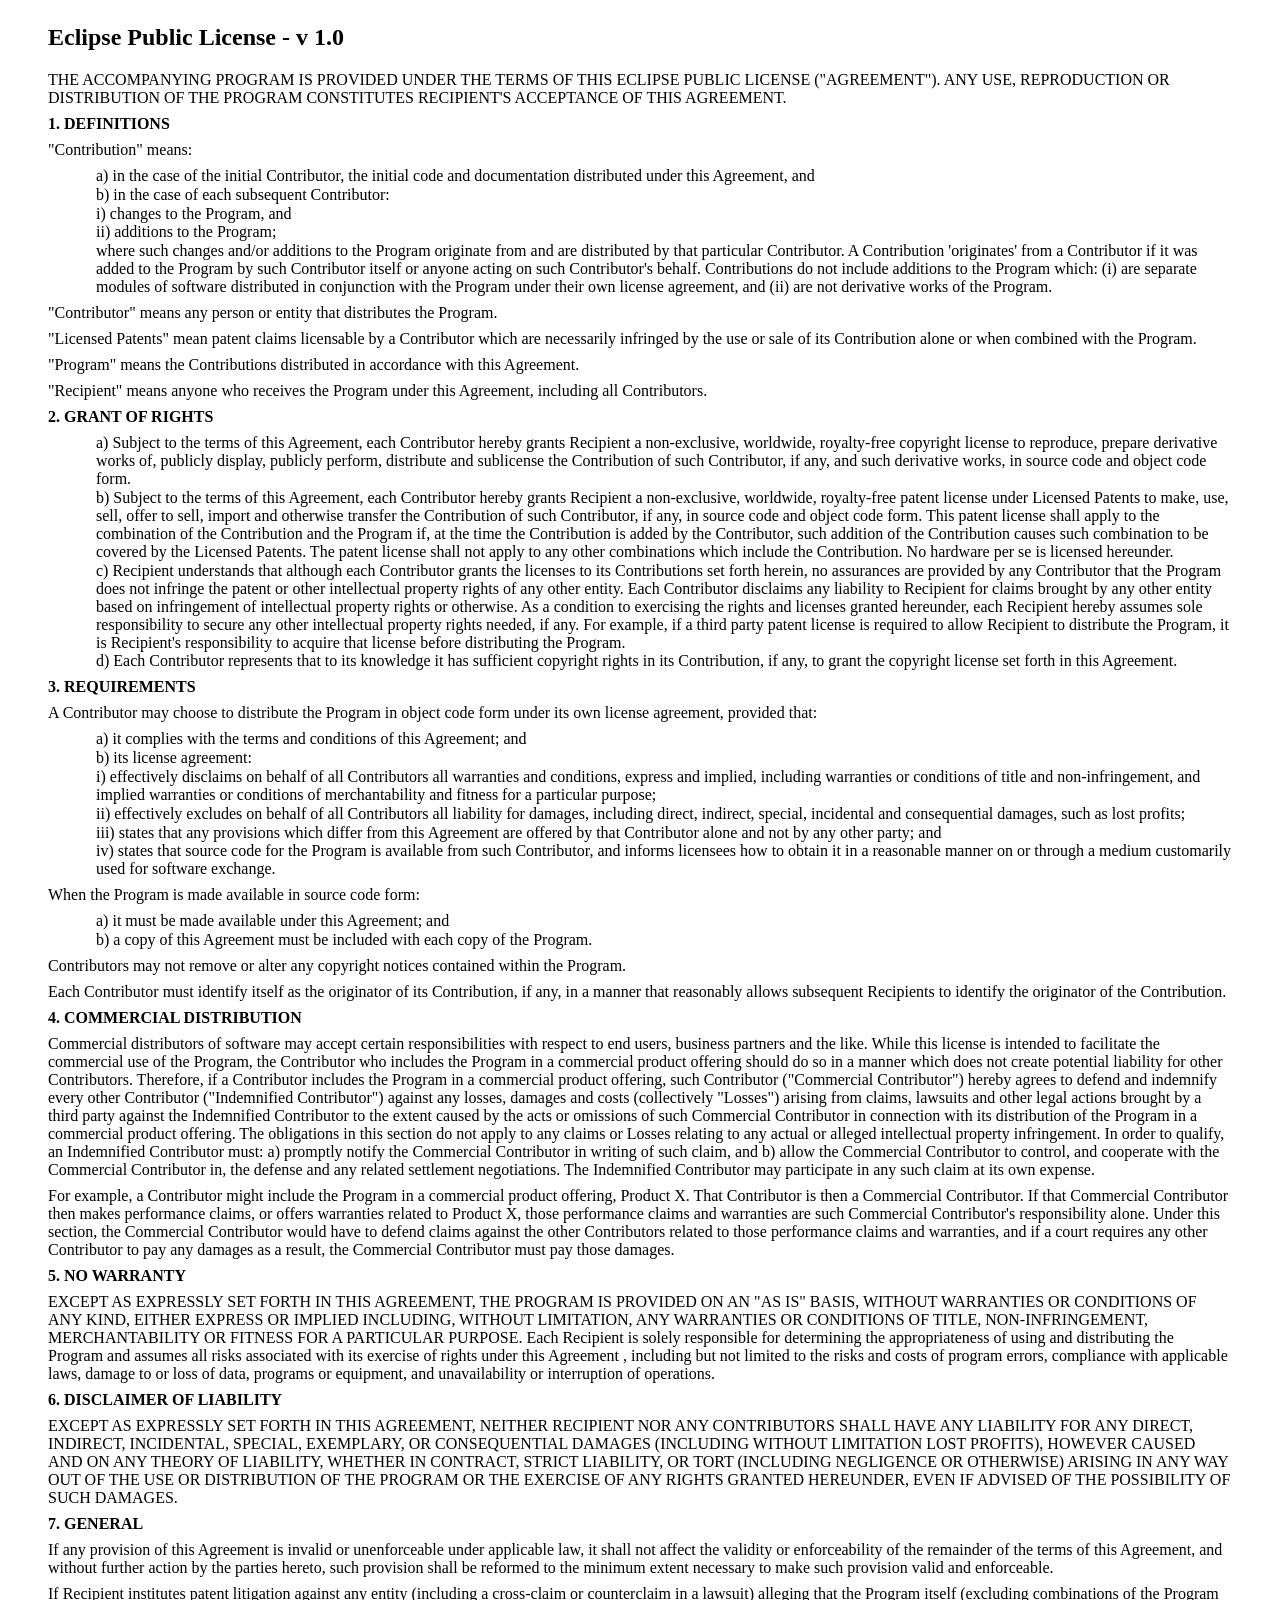
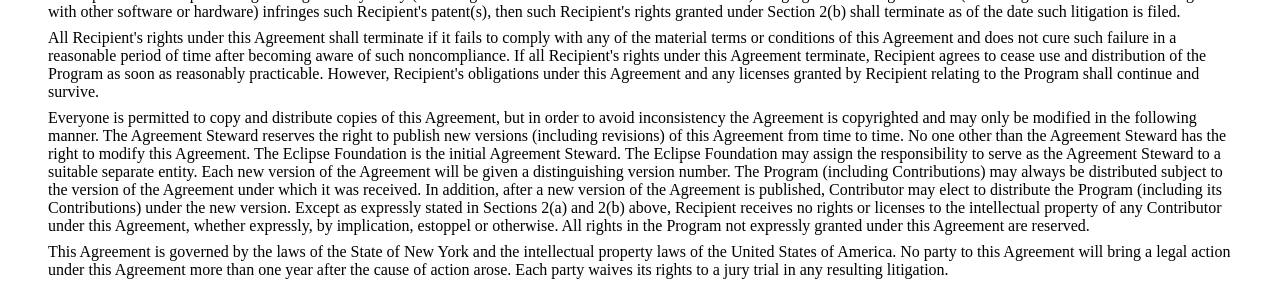
<file: xerces-2_12_2-xml-schema-1.1/LICENSE.org.eclipse.wst.xml.xpath2.processor_1.2.1.html>
<!DOCTYPE HTML PUBLIC "-//W3C//DTD XHTML 1.0 Transitional//EN" "http://www.w3.org/TR/xhtml1/DTD/xhtml1-transitional.dtd">
<html xmlns="http://www.w3.org/1999/xhtml"><head>




<meta http-equiv="Content-Type" content="text/html; charset=ISO-8859-1">
<title>Eclipse Public License - Version 1.0</title>
<style type="text/css">
  body {
    size: 8.5in 11.0in;
    margin: 0.25in 0.5in 0.25in 0.5in;
    tab-interval: 0.5in;
    }
  p {  	
    margin-left: auto;
    margin-top:  0.5em;
    margin-bottom: 0.5em;
    }
  p.list {
  	margin-left: 0.5in;
    margin-top:  0.05em;
    margin-bottom: 0.05em;
    }
  </style>

</head><body lang="EN-US">

<h2>Eclipse Public License - v 1.0</h2>

<p>THE ACCOMPANYING PROGRAM IS PROVIDED UNDER THE TERMS OF THIS ECLIPSE
PUBLIC LICENSE ("AGREEMENT"). ANY USE, REPRODUCTION OR
DISTRIBUTION OF THE PROGRAM CONSTITUTES RECIPIENT'S ACCEPTANCE OF THIS
AGREEMENT.</p>

<p><b>1. DEFINITIONS</b></p>

<p>"Contribution" means:</p>

<p class="list">a) in the case of the initial Contributor, the initial
code and documentation distributed under this Agreement, and</p>
<p class="list">b) in the case of each subsequent Contributor:</p>
<p class="list">i) changes to the Program, and</p>
<p class="list">ii) additions to the Program;</p>
<p class="list">where such changes and/or additions to the Program
originate from and are distributed by that particular Contributor. A
Contribution 'originates' from a Contributor if it was added to the
Program by such Contributor itself or anyone acting on such
Contributor's behalf. Contributions do not include additions to the
Program which: (i) are separate modules of software distributed in
conjunction with the Program under their own license agreement, and (ii)
are not derivative works of the Program.</p>

<p>"Contributor" means any person or entity that distributes
the Program.</p>

<p>"Licensed Patents" mean patent claims licensable by a
Contributor which are necessarily infringed by the use or sale of its
Contribution alone or when combined with the Program.</p>

<p>"Program" means the Contributions distributed in accordance
with this Agreement.</p>

<p>"Recipient" means anyone who receives the Program under
this Agreement, including all Contributors.</p>

<p><b>2. GRANT OF RIGHTS</b></p>

<p class="list">a) Subject to the terms of this Agreement, each
Contributor hereby grants Recipient a non-exclusive, worldwide,
royalty-free copyright license to reproduce, prepare derivative works
of, publicly display, publicly perform, distribute and sublicense the
Contribution of such Contributor, if any, and such derivative works, in
source code and object code form.</p>

<p class="list">b) Subject to the terms of this Agreement, each
Contributor hereby grants Recipient a non-exclusive, worldwide,
royalty-free patent license under Licensed Patents to make, use, sell,
offer to sell, import and otherwise transfer the Contribution of such
Contributor, if any, in source code and object code form. This patent
license shall apply to the combination of the Contribution and the
Program if, at the time the Contribution is added by the Contributor,
such addition of the Contribution causes such combination to be covered
by the Licensed Patents. The patent license shall not apply to any other
combinations which include the Contribution. No hardware per se is
licensed hereunder.</p>

<p class="list">c) Recipient understands that although each Contributor
grants the licenses to its Contributions set forth herein, no assurances
are provided by any Contributor that the Program does not infringe the
patent or other intellectual property rights of any other entity. Each
Contributor disclaims any liability to Recipient for claims brought by
any other entity based on infringement of intellectual property rights
or otherwise. As a condition to exercising the rights and licenses
granted hereunder, each Recipient hereby assumes sole responsibility to
secure any other intellectual property rights needed, if any. For
example, if a third party patent license is required to allow Recipient
to distribute the Program, it is Recipient's responsibility to acquire
that license before distributing the Program.</p>

<p class="list">d) Each Contributor represents that to its knowledge it
has sufficient copyright rights in its Contribution, if any, to grant
the copyright license set forth in this Agreement.</p>

<p><b>3. REQUIREMENTS</b></p>

<p>A Contributor may choose to distribute the Program in object code
form under its own license agreement, provided that:</p>

<p class="list">a) it complies with the terms and conditions of this
Agreement; and</p>

<p class="list">b) its license agreement:</p>

<p class="list">i) effectively disclaims on behalf of all Contributors
all warranties and conditions, express and implied, including warranties
or conditions of title and non-infringement, and implied warranties or
conditions of merchantability and fitness for a particular purpose;</p>

<p class="list">ii) effectively excludes on behalf of all Contributors
all liability for damages, including direct, indirect, special,
incidental and consequential damages, such as lost profits;</p>

<p class="list">iii) states that any provisions which differ from this
Agreement are offered by that Contributor alone and not by any other
party; and</p>

<p class="list">iv) states that source code for the Program is available
from such Contributor, and informs licensees how to obtain it in a
reasonable manner on or through a medium customarily used for software
exchange.</p>

<p>When the Program is made available in source code form:</p>

<p class="list">a) it must be made available under this Agreement; and</p>

<p class="list">b) a copy of this Agreement must be included with each
copy of the Program.</p>

<p>Contributors may not remove or alter any copyright notices contained
within the Program.</p>

<p>Each Contributor must identify itself as the originator of its
Contribution, if any, in a manner that reasonably allows subsequent
Recipients to identify the originator of the Contribution.</p>

<p><b>4. COMMERCIAL DISTRIBUTION</b></p>

<p>Commercial distributors of software may accept certain
responsibilities with respect to end users, business partners and the
like. While this license is intended to facilitate the commercial use of
the Program, the Contributor who includes the Program in a commercial
product offering should do so in a manner which does not create
potential liability for other Contributors. Therefore, if a Contributor
includes the Program in a commercial product offering, such Contributor
("Commercial Contributor") hereby agrees to defend and
indemnify every other Contributor ("Indemnified Contributor")
against any losses, damages and costs (collectively "Losses")
arising from claims, lawsuits and other legal actions brought by a third
party against the Indemnified Contributor to the extent caused by the
acts or omissions of such Commercial Contributor in connection with its
distribution of the Program in a commercial product offering. The
obligations in this section do not apply to any claims or Losses
relating to any actual or alleged intellectual property infringement. In
order to qualify, an Indemnified Contributor must: a) promptly notify
the Commercial Contributor in writing of such claim, and b) allow the
Commercial Contributor to control, and cooperate with the Commercial
Contributor in, the defense and any related settlement negotiations. The
Indemnified Contributor may participate in any such claim at its own
expense.</p>

<p>For example, a Contributor might include the Program in a commercial
product offering, Product X. That Contributor is then a Commercial
Contributor. If that Commercial Contributor then makes performance
claims, or offers warranties related to Product X, those performance
claims and warranties are such Commercial Contributor's responsibility
alone. Under this section, the Commercial Contributor would have to
defend claims against the other Contributors related to those
performance claims and warranties, and if a court requires any other
Contributor to pay any damages as a result, the Commercial Contributor
must pay those damages.</p>

<p><b>5. NO WARRANTY</b></p>

<p>EXCEPT AS EXPRESSLY SET FORTH IN THIS AGREEMENT, THE PROGRAM IS
PROVIDED ON AN "AS IS" BASIS, WITHOUT WARRANTIES OR CONDITIONS
OF ANY KIND, EITHER EXPRESS OR IMPLIED INCLUDING, WITHOUT LIMITATION,
ANY WARRANTIES OR CONDITIONS OF TITLE, NON-INFRINGEMENT, MERCHANTABILITY
OR FITNESS FOR A PARTICULAR PURPOSE. Each Recipient is solely
responsible for determining the appropriateness of using and
distributing the Program and assumes all risks associated with its
exercise of rights under this Agreement , including but not limited to
the risks and costs of program errors, compliance with applicable laws,
damage to or loss of data, programs or equipment, and unavailability or
interruption of operations.</p>

<p><b>6. DISCLAIMER OF LIABILITY</b></p>

<p>EXCEPT AS EXPRESSLY SET FORTH IN THIS AGREEMENT, NEITHER RECIPIENT
NOR ANY CONTRIBUTORS SHALL HAVE ANY LIABILITY FOR ANY DIRECT, INDIRECT,
INCIDENTAL, SPECIAL, EXEMPLARY, OR CONSEQUENTIAL DAMAGES (INCLUDING
WITHOUT LIMITATION LOST PROFITS), HOWEVER CAUSED AND ON ANY THEORY OF
LIABILITY, WHETHER IN CONTRACT, STRICT LIABILITY, OR TORT (INCLUDING
NEGLIGENCE OR OTHERWISE) ARISING IN ANY WAY OUT OF THE USE OR
DISTRIBUTION OF THE PROGRAM OR THE EXERCISE OF ANY RIGHTS GRANTED
HEREUNDER, EVEN IF ADVISED OF THE POSSIBILITY OF SUCH DAMAGES.</p>

<p><b>7. GENERAL</b></p>

<p>If any provision of this Agreement is invalid or unenforceable under
applicable law, it shall not affect the validity or enforceability of
the remainder of the terms of this Agreement, and without further action
by the parties hereto, such provision shall be reformed to the minimum
extent necessary to make such provision valid and enforceable.</p>

<p>If Recipient institutes patent litigation against any entity
(including a cross-claim or counterclaim in a lawsuit) alleging that the
Program itself (excluding combinations of the Program with other
software or hardware) infringes such Recipient's patent(s), then such
Recipient's rights granted under Section 2(b) shall terminate as of the
date such litigation is filed.</p>

<p>All Recipient's rights under this Agreement shall terminate if it
fails to comply with any of the material terms or conditions of this
Agreement and does not cure such failure in a reasonable period of time
after becoming aware of such noncompliance. If all Recipient's rights
under this Agreement terminate, Recipient agrees to cease use and
distribution of the Program as soon as reasonably practicable. However,
Recipient's obligations under this Agreement and any licenses granted by
Recipient relating to the Program shall continue and survive.</p>

<p>Everyone is permitted to copy and distribute copies of this
Agreement, but in order to avoid inconsistency the Agreement is
copyrighted and may only be modified in the following manner. The
Agreement Steward reserves the right to publish new versions (including
revisions) of this Agreement from time to time. No one other than the
Agreement Steward has the right to modify this Agreement. The Eclipse
Foundation is the initial Agreement Steward. The Eclipse Foundation may
assign the responsibility to serve as the Agreement Steward to a
suitable separate entity. Each new version of the Agreement will be
given a distinguishing version number. The Program (including
Contributions) may always be distributed subject to the version of the
Agreement under which it was received. In addition, after a new version
of the Agreement is published, Contributor may elect to distribute the
Program (including its Contributions) under the new version. Except as
expressly stated in Sections 2(a) and 2(b) above, Recipient receives no
rights or licenses to the intellectual property of any Contributor under
this Agreement, whether expressly, by implication, estoppel or
otherwise. All rights in the Program not expressly granted under this
Agreement are reserved.</p>

<p>This Agreement is governed by the laws of the State of New York and
the intellectual property laws of the United States of America. No party
to this Agreement will bring a legal action under this Agreement more
than one year after the cause of action arose. Each party waives its
rights to a jury trial in any resulting litigation.</p>

</body></html>
</file>
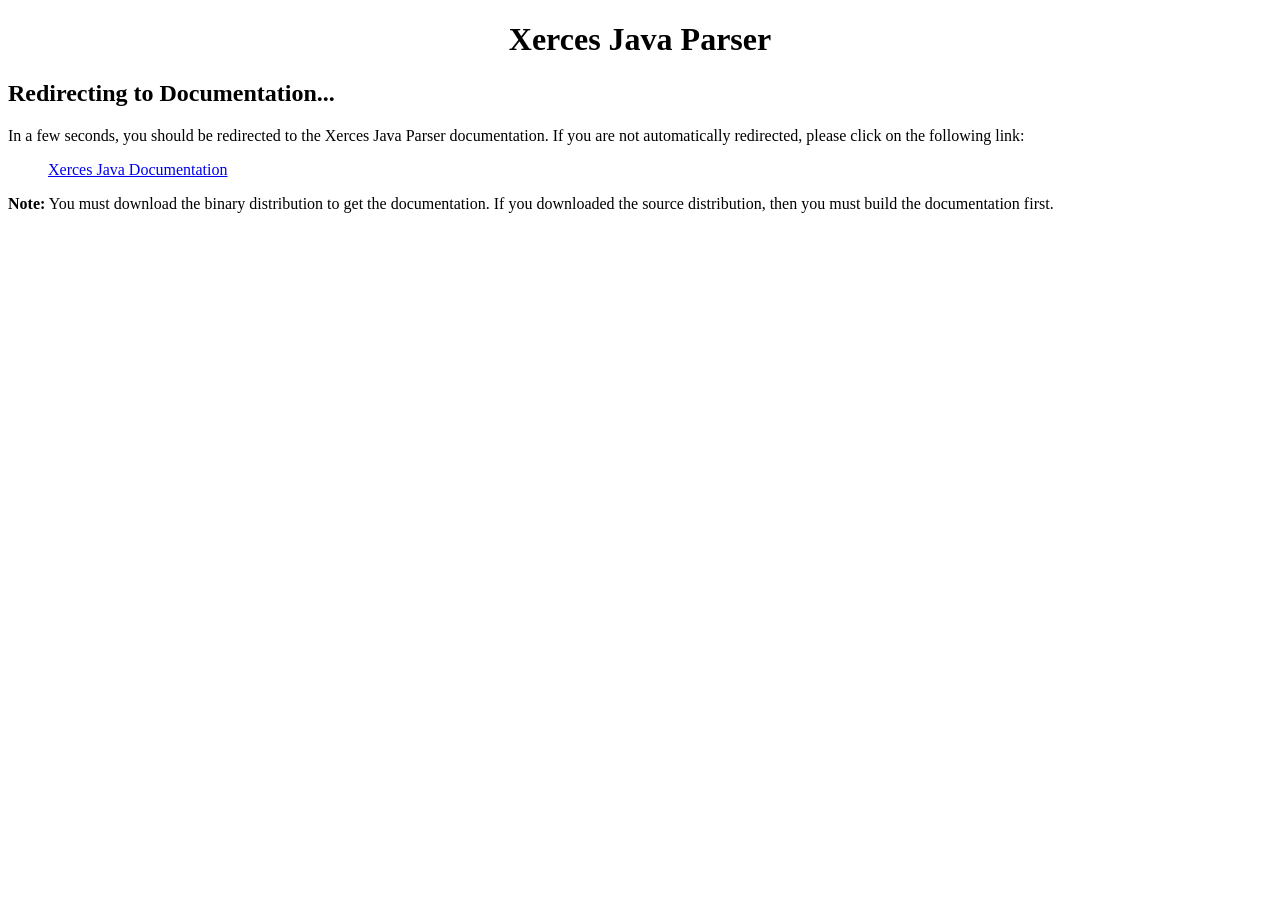
<file: xerces-2_12_2-xml-schema-1.1/Readme.html>
<!DOCTYPE HTML PUBLIC "-//W3C//DTD HTML 4.0//EN" "http://www.w3.org/TR/REC-html40/strict.dtd">
<!--
 * Licensed to the Apache Software Foundation (ASF) under one or more
 * contributor license agreements.  See the NOTICE file distributed with
 * this work for additional information regarding copyright ownership.
 * The ASF licenses this file to You under the Apache License, Version 2.0
 * (the "License"); you may not use this file except in compliance with
 * the License.  You may obtain a copy of the License at
 * 
 *      http://www.apache.org/licenses/LICENSE-2.0
 * 
 * Unless required by applicable law or agreed to in writing, software
 * distributed under the License is distributed on an "AS IS" BASIS,
 * WITHOUT WARRANTIES OR CONDITIONS OF ANY KIND, either express or implied.
 * See the License for the specific language governing permissions and
 * limitations under the License.
-->
<html>
 <head>
  <meta http-equiv="Refresh" content="3; URL=docs/index.html">
  <title>Xerces Java Parser</title>
 </head>
 <body>
  <h1 align='center'>Xerces Java Parser</h1>
  <h2>Redirecting to Documentation...</h2>
  <p>
   In a few seconds, you should be redirected to the Xerces Java Parser 
   documentation. If you are not automatically redirected, please click 
   on the following link:
   <blockquote>
    <a href='docs/index.html'>Xerces Java Documentation</a>
   </blockquote>
  </p>
  <p>
   <strong>Note:</strong> 
   You must download the binary distribution to get the documentation.
   If you downloaded the source distribution, then you must build the
   documentation first.
  </p>
 </body>
</html>
</file>
<file: progetto/stile_1.css>
body {
  font-family: 'Georgia', serif;
  line-height: 1.6;
  margin: 0;
  padding: 1rem;
  background-color: #f4f4f4;
  color: #333;
}

h1 {
  text-align: center;
  color: #333;
  border-bottom: 2px solid #990000;
  padding-bottom: 10px;
  margin-bottom: 20px;
}

/* --- Navigazione tra Articoli --- */
.navigation-controls {
  text-align: center;
  margin-bottom: 2rem;
}

.navigation-controls button {
  padding: 10px 20px;
  font-size: 1rem;
  background-color: #800000;
  color: white;
  border: none;
  border-radius: 5px;
  cursor: pointer;
  transition: background-color 0.3s;
}

.navigation-controls button:hover:not(:disabled) {
  background-color: #990000;
}

.navigation-controls button:disabled {
  background-color: #ccc;
  cursor: not-allowed;
}

.navigation-controls span {
  margin: 0 15px;
  font-weight: bold;
  vertical-align: middle;
}

.article-container {
  display: none; /* Nascosto di default */
  border: 1px solid #ddd;
  padding: 1rem;
  margin-bottom: 1rem;
  background-color: #fff;
  box-shadow: 0 2px 5px rgba(0,0,0,0.05);
}

.article-container.active {
  display: block; /* Visibile quando attivo */
}


/* --- Metadati --- */
.header-info {
  background-color: #f9f9f9;
  border: 1px solid #ccc;
  padding: 20px;
  margin: 0 0 30px 0;
  border-radius: 8px;
  box-shadow: 0 2px 6px rgba(0, 0, 0, 0.05);
}

.header-info h2 {
  font-size: 1.8em;
  margin-top: 0;
  margin-bottom: 15px;
  color: #333;
  border-bottom: 2px solid #990000;
  padding-bottom: 5px;
}

.header-info p {
  margin: 8px 0;
  color: #444;
}

.header-info strong {
  color: #990000;
}

/* --- Layout Pagina --- */
.page-container {
  display: flex;
  gap: 2rem;
  align-items: flex-start;
  max-width: 100%;
  box-sizing: border-box;
  margin-bottom: 2rem;
}

.image-column {
  flex: 1;
  max-width: 50%;
  position: relative; /* Per posizionare l'overlay */
}

img.facsimile {
  max-width: 100%;
  height: auto;
  display: block;
  border: 1px solid #ccc;
  box-shadow: 0px 2px 8px rgba(0, 0, 0, 0.1);
}

/* Overlay per le evidenziazioni, posizionato sopra l'immagine */
.highlight-overlay {
  position: absolute;
  top: 0;
  left: 0;
  width: 100%;
  height: 100%;
  pointer-events: none; /* Permette ai click di "passare attraverso" */
}

.text-column {
  flex: 1;
  max-width: 50%;
  overflow-y: auto;
  max-height: 90vh; /* Altezza massima per consentire lo scrolling */
  padding-right: 15px;
}

.text-column h2 {
  margin-top: 0;
}

.text-column p, .text-column div, .text-column h2 {
    cursor: pointer;
    padding: 5px;
    border-radius: 3px;
    transition: background-color 0.2s ease-in-out;
}

.text-column p:hover, .text-column div:hover, .text-column h2:hover {
  background-color: #e9e9e9;
}

/* Stile per l'elemento di testo attivo/cliccato */
.text-active {
  background-color: #fffacd !important; /* Giallo chiaro */
  box-shadow: 0 0 0 2px #ffa500; /* Bordo arancione */
}

.note {
    font-size: 0.9em;
    color: #555;
    margin-left: 20px;
    border-left: 2px solid #ccc;
    padding-left: 10px;
    font-style: italic;
}

/* --- Layout Responsivo --- */
@media screen and (max-width: 800px) {
  .page-container {
    flex-direction: column;
  }

  .image-column, .text-column {
    max-width: 100%;
    flex: none;
  }
  .text-column {
    max-height: none; /* Rimuove l'altezza massima in visualizzazione a colonna */
  }
}
</file>
<file: saxon12HE/doc/saxondocs.css>
/* 
Text blue: #3D5B96
Dark blue: #C1CEDE
Mid blue: #E4EEF0
Light blue: #F6FFFB
mid green: #B1CCC7
rust: #96433D
brown: #B3956F


dark grey: #7F7396
purple-ish grey: #9FA6B4
light grey: #F5F5F5 (Menu dropdown blocks)

font-family: Verdana, Arial, Helvetica, sans-serif;
font-family: "Lucida Sans Unicode", "Lucida Grande", sans-serif;
"Lucida Console", Monaco, monospace;
Georgia,"Times New Roman",Times,serif;

*/

/* RESET PAGE STYLING - for consistency across browsers (avoid using their differing defaults) */

html, body, div, span, applet, object, iframe,
h1, h2, h3, h4, h5, h6, p, blockquote, pre,
a, abbr, acronym, address, big, cite, code,
del, dfn, em, img, ins, kbd, q, s, samp,
small, strike, strong, sub, sup, tt, var,
b, u, i, center,
dl, dt, dd, ol, ul, li,
fieldset, form, label, legend,
table, caption, tbody, tfoot, thead, tr, th, td,
article, aside, canvas, details, embed, 
figure, figcaption, footer, header, hgroup, 
menu, nav, output, ruby, section, summary,
time, mark, audio, video {
	margin: 0;
	padding: 0;
	border: 0;
	font-size: 100%;
	font: inherit;
	vertical-align: baseline;
}
/* HTML5 display-role reset for older browsers */
article, aside, details, figcaption, figure, 
footer, header, hgroup, menu, nav, section {
	display: block;
}
body {
	line-height: 1;	
}
ol, ul {
	list-style: none;
}
blockquote, q {
	quotes: none;
}
blockquote:before, blockquote:after,
q:before, q:after {
	content: '';
	content: none;
}
table {
	border-collapse: collapse;
	border-spacing: 0;
}
/* Prevent mobile browsers from default adapting font sizes of content to make it readable */
body{
    -webkit-text-size-adjust: 100%;
}

/** SAXONICA PAGE STYLING */

/* Body class */
.main{
    background:#C1CEDE;
    margin-top:0px;
    margin-left:0px;
    margin-right:0px;
    margin-bottom:0px;
    padding:0 0 0 0;
}

html,body{
    height: 100%;
}

body{
    -webkit-text-size-adjust: 100%;
    padding:0;
    margin:0;
    background:white;
    font-family:"Lucida Sans Unicode", "Lucida Grande", sans-serif;    
}
#footer{
    height:22px;
    clear:both;
    bottom:0;
    padding:0 0 10px 0;
    margin:0 10px 0 10px;
    text-align:left;
    /*min-height:10%;*/
}

#footer p{
    font-size:8pt;
    background:white;
    padding:0 0 0 0;
    margin:0;
}

/* wrapper for whole page body, fixed width positioned centrally in available space */
#wrapper{
    width:980px;
    margin-left:auto;
    margin-right:auto;
    font-size:10pt;
    background:white;
    box-shadow:0px 0px 15px #3D5B96;
    min-height:100%;
}

/* header and nav container */
#header-container{
    width:980px;
    height:110px;
    position:fixed;
    top:0px;
    z-index:10;
    background:white;
    /*box-shadow:0px 0px 15px #3D5B96;*/
}

/* header section */
#header{
    width:980px;
    min-width:980px;
    height:60px;
    z-index:3;
    margin-top:0px;
    margin-left:0px;
    margin-right:0px;
    background-color:#E4EEF0;/*#96433D;*/
    visibility:visible;
    /*border-bottom:3px solid white;*/
}

/* navigation menu bar under header */
#nav{
    width:980px;
    height:25px;
    z-index:5;
    margin-left:0px;
    margin-right:0px;
    margin-bottom:0px;
    visibility:visible;
}

/* breadcrumbs navigation bar under nav menu bar */
#breadcrumbs-submenu-container{
    width:980px;
    height:auto;
    /*overflow:hidden;*/
    background-color:#E4EEF0;
}

#breadcrumbs{
    float:left;
    /*height:15px;*/
    width:400px;
    padding-top:5px;
    padding-bottom:5px;
    background-color:#E4EEF0;
}
#breadcrumbs p{
    font-size:8pt;
    color:#3D5B96;
    padding-left:15px;
    padding-right:15px;
    margin:0px;    
}
#breadcrumbs a{
    color:#3D5B96;
}
#submenu{
    float:right;
    /*height:15px;*/
    /*width:980px;*/
    width:580px;
    /*width:180px;*/
    padding-top:5px;
    padding-bottom:5px;
    background-color:#E4EEF0;    
}
#submenu p{
    font-size:8pt;
    color:#3D5B96;
    padding-left:15px;
    padding-right:15px;
    margin:0px;    
}
#submenu a{
    color:#3D5B96;
}

/* Main content container */
#content-container{
    width:960px;
    background:white;
    padding:120px 0 0 0;
    margin:0px 10px 0 10px;    
    min-height:calc(100% - 120px);
}

/* Main page content block for full page width - e.g. feature matrix */
#fullpage{
    min-height:70%;
    min-height:calc(100% - 180px);
    float:left;
    width:880px;
    z-index:4;
    background-color:white;
    visibility:visible;
    margin-top:0px;
    margin-left:40px;
    margin-right:40px;
    margin-bottom:40px;
    padding-bottom:20px;
}

/* Main page content section block ~2/3 full page width */
#section{
    min-height:70%;
    min-height:calc(100% - 180px);
    float:left;
    width:580px;
    z-index:4;
    background-color:white;
    visibility:visible;
    margin-top:10px;
    margin-left:40px;
    margin-right:30px;
    margin-bottom:30px;
}

/* Main page content secondary 'aside' section block ~1/3 full page width */
#aside{
    float:right;
    width:240px;
    z-index:4;
    background-color:white;
    visibility:visible;
    margin-top:14px;
    margin-left:20px;
    margin-right:20px;
    margin-bottom:20px;
    padding:10px 10px 10px 10px;
    border:2px solid #F5F5F5;
}

/* Main page content secondary 'aside' section block ~1/3 full page width */
/* Fixed on screen, i.e. doesn't scroll with page content */
#fixed-aside{
    position:relative;
    right:10px;
    float:right;
    width:240px;
    z-index:4;
    background-color:white;
    visibility:visible;
    margin-top:14px;
    margin-left:20px;
    margin-right:20px;
    margin-bottom:20px;
    padding:10px 10px 10px 10px;
    border:2px solid #F5F5F5;
}

/* Main page content halfpage block - left */
#halfpage-l{
    /*min-height:70%;
    min-height:calc(100% - 180px);*/
    height:410px;
    float:left;
    width:240px;
    z-index:4;
    background-color:white;
    visibility:visible;
    margin-top:14px;
    margin-left:30px;
    margin-right:20px;
    margin-bottom:20px;
    overflow:auto;
    padding:0px 10px 10px 10px;
    border:2px solid #F5F5F5;
}

/* Main page content halfpage block - right */
#halfpage-r{
    /*min-height:70%;
    min-height:calc(100% - 180px);*/
    height:410px;
    float:right;
    width:580px;
    z-index:4;
    background-color:white;
    visibility:visible;
    margin-top:14px;
    margin-left:20px;
    margin-right:20px;
    margin-bottom:20px;
    overflow:auto;
    padding:0px 10px 10px 10px;
    border:2px solid #F5F5F5;
}

#click-list{
    list-style-image:url('img/triangleClosedGray.png');
    font-size:inherit;
    padding-left:20px;
    padding-right:10px;
}

#click-list li.open{
    list-style-image:url('img/triangleOpenGreen.png');
}


#click-list ul{
    padding-left:5px;
    padding-right:5px;
}

#click-list ul li{
    padding:3px;
}

#click-list a{
    font-size:10pt;
}

#click-list ul.sub-list-tech,
#click-list ul.sub-list-product,
#click-list ul.sub-list-commercial,
#click-list ul.sub-list-company{
    display: none;
}

#click-list ul.visible {
    display: block;
}


/* Header content*/
#header a{
    display:inline-block;
}

#header a img{
    margin:0 0 0 0;
    padding:0 0 0 0;
    text-decoration:none;
}

/* Saxonica logo in header */
.header-saxonica-logo{
    float:left;
    width:260px;
    height:60px;
    padding-left:10px;
}

/* Social media icon links in header */
.social-media{
    float:right;
    width:220px;
    height:40px;
    padding-top:10px;
    padding-bottom:10px;
}

/* font-awesome icons (social media links, etc.) */
.fa{
    display:inline-block;
    font-family:FontAwesome;
    font-style:normal;
    font-weight:400;
    line-height:1;
    color:#B1CCC7;
    padding:8px 8px 8px 8px;
}
.fa:hover,
.fa:active{
    color:#96433D;
}

/* Nav section content */
/* nav bar menu */
#thispage:link,
#thispage:visited{
    color:#96433D;
}
ul.nav{
    list-style-type:none;
    margin:0px auto;
    padding-left:0px;
    padding-right:0px;    
    overflow:hidden;
    background:white;
    /*box-shadow:0px 0px 5px #3D5B96;*/
}
.nav li{
    float:left;
    padding:0;
    /*background: url("img/subnav-divider.png") no-repeat scroll right center transparent; */   
}
.nav a:link,
.nav a:visited{
    display:block;
    width:110px;
    font-size:10.5pt;
    font-weight:normal;
    color:#3D5B96;
    text-align:center;
    padding:3px;
    text-decoration:none;
}
.nav a:hover,
.nav a:active{
    color:#96433D;
}

/* nav dropdown menus */
.nav ul{
    list-style-type:none;
    margin:0;
    padding:0;
    overflow:hidden;
    position:absolute;
    -webkit-box-shadow:none;
    -moz-box-shadow:none;
    box-shadow:none;
    display:none;
    opacity:0;
    visibility:hidden;
    z-index:5;
}
.nav li:hover ul{
    display:block;
    opacity:1;
    visibility:visible;
}
.nav ul li{
    float:none;
    padding:0;
    border:none;
}
.nav ul li a:link,
.nav ul li a:visited{
    width:110px;
    font-size:10pt;
    color:#3D5B96;
    background-color:#F5F5F5;
}
.nav ul li a:hover,
.nav ul li a:active{
    color:#96433D;
}

/* Body general content */

/* Any link (e.g. links within a page) */
a{
    font-family:inherit;
    font-size:inherit;
    font-style:normal;
    color:#3D5B96;
    font-weight:normal;
    text-decoration:none;
}

/* used for in body links */
a.bodylink{
    font-family:inherit;
    font-size:inherit;
    font-style:inherit;
    color:#96433D;
    font-weight:normal;
    text-decoration:none;
}

/* used for anchor links within a page */
a.anchor{
    display:block;
    position:relative;
    top:-102px;
    visibility:hidden;
}

/* used for anchor links in scroll-box (e.g. technology FAQ page) */
a.anchor-in-scroll-box{
    display:block;
    position:relative;
    top:-10px;
    visibility:hidden;
}


/* Used for 'Return to top of page' links (e.g. FAQ page) */
a.top-of-page p{
    font-size:10pt;
    font-style:italic;
    text-align:right;
}

/* used for main page headings */
h1,
h2,
h3,
.subhead{
    text-decoration:none;
    margin-top:0.7em;
    margin-bottom:0.7em;
    line-height:1.6em;
}

h1{
    font-size:13pt;
    font-style:normal;
    color:#3D5B96;
    font-weight:bold;
}

h2{
    font-size:11pt;
    font-style:normal;
    color:#3D5B96;
    font-weight:bold;
}

h3{
    font-size:10pt;
    font-style:italic;
    color:#3D5B96;
    font-weight:normal;
}

/* used for subheads in pref. to H2 etc, to limit underlining width */
.subhead{
    font-size:inherit;
    font-style:normal;
    color:#3D5B96;
    font-weight:normal;
    border-bottom:thin dashed #3D5B96;
    padding-right:5px;
}

/* used for standard text */
p{
    font-family:inherit;
    font-size:10pt;
    font-style:normal;
    color:#3D5B96;
    font-weight:normal;
    text-decoration:none;
    line-height:1.4em;
    padding-right:15px;
    padding-left:15px;
    margin-top:10px;
    margin-bottom:10px;
}

/* used for right-aligned text */
.align-right{
    text-align:right;
}

strong, b{
    font-family:inherit;
    font-weight:bold;
}

i{
    font-family:inherit;
    font-size:inherit;
    font-style:italic;
    font-weight:normal;
    text-decoration:none;
}

blockquote{
	margin: 15px 30px;
}

code{
    font-family:"lucida sans typewriter", courier, monospace;
    font-size:inherit;
    font-style:normal;
    font-weight:normal;
    text-decoration:none;
    color:#3D5B96;
}

/* Used for general lists */
ul{
    font-family:inherit;
    font-size:10pt;
    font-style:normal;
    color:#3D5B96;
    font-weight:normal;
    text-decoration:none;
    line-height:1.4em;
    list-style-type:disc;
    list-style-position:outside;
    padding-right:15px;
    padding-left:40px;
    margin-top:10px;
    margin-bottom:10px;
}
li{
    font-family:inherit;
    font-size:inherit;
    font-style:normal;
    color:#3D5B96;
    font-weight:normal;
}
ul ul{
    margin-top:5px;
    margin-bottom:5px;
}

/* Used for section index lists (e.g. Technology section main page, W3C page) */
ul.index-list li{
    margin-top:12px;
    margin-bottom:12px;
}
.index-list a.bodylink{
    color:#3D5B96;
}
.index-list ul{
    padding-top:0px;    
    padding-bottom:0px;  
}
.index-list ul li{
    margin-top:6px;
    margin-bottom:6px;
}

/* Documentation table of contents */
/* used for table of contents level 1 */
.toc1{
    font-family:inherit;
    font-size:10pt;
    font-style:normal;
    color:#3D5B96;
    font-weight:bold;
    text-decoration:none;
}

/* used for table of contents level 2 */
.toc2{
    font-family:inherit;
    font-size:10pt;
    font-style:normal;
    color:#3D5B96;
    font-weight:normal;
    text-decoration:none;
}

/* should only be used for table of contents links level 3+ */
ul ul a{
    font-size:9pt;
}

/* used for aside section contents */
.aside *{
    font-size:10pt;
    padding:0 0 0 0;
    margin:0;
    text-decoration:none;
    color:#3D5B96;
    border-collapse:collapse;
}

.aside ul{
    padding-left:20px;
    margin-top:5px;
    margin-bottom:5px;
}

.aside ul li{
    padding-bottom:2px;
}

.aside h2{
    margin-top:0px;
    margin-bottom:5px;
    font-size:11pt;
}

.aside p{
    margin:5px;
}

.aside a.bodylink{
    font-size:inherit;
    font-style:inherit;
    color:#96433D;
    font-weight:normal;
    text-decoration:none;
}

/* Platform logos appear on Products page */
.platform-logo{
    margin:10px;
    padding-left:18px;
    position:relative;
}

/* Used for all tables */
table{
    table-layout:fixed;
    width:auto;
    /*border-collapse:collapse;*/
}
th,
td{
    font-family:inherit;
    font-size:inherit;
    font-style:normal;
    color:#3D5B96;
    text-decoration:none;
    padding-left:15px;
    padding-right:15px;
    padding-top:0px;
    padding-bottom:10px;
}
th{
    font-weight:bold;
    line-height:1.3em;
}
td{
    font-weight:normal;
    text-decoration:none;
    line-height:1.4em;
}

/* Homepage news table */
.news-table td{
    width:250px;
    padding:0px;
}
.news-table a.block-link:link,
.news-table a.block-link:visited{
    padding:5px;
    display:block;
    width:230px;
    background-color:white;
    text-decoration:none;
}
.news-table a.block-link:hover,
.news-table a.block-link:active{
    background-color:#F5F5F5;
}
.highlight{
    color:#96433D;
    font-weight:normal;
}

/* Main page block buttons - purchase, download, products */
table.buttons{
    margin-top:10px;
    margin-left:auto;
    margin-right:auto;
    padding-bottom:20px;
    padding-right:0px;
    padding-left:0px;
    table-layout:fixed;
}
table.buttons tr.buttons{
    text-align:center;
    overflow:hidden;
}
table.buttons tr{
    text-align:left;
    font-size:10pt;
    vertical-align:top;
    margin-top:5px;
    border:8px solid white;
}
table.buttons td{
    padding-bottom:5px;
    width:160px;
    padding-right:15px;
    padding-left:15px;
}
.MainPageButton{
    font-size:14pt;
    padding-top:20px;
    padding-bottom:20px;
    padding-right:10px;
    padding-left:10px;
    color:white;
    visibility:visible;
}
.red{
    background-color:#96433D
}
.green{
    background-color:#B1CCC7
}
.brown{
    background-color:#B3956F
}
.grey{
    background-color:#E4EEF0;
    color:#7D8282;
}
table#one-button{
    margin-left:auto;
    margin-right:auto;
    margin-top:30px;
    margin-bottom:30px;
    padding-top:25px;
    padding-bottom:25px;
    padding-right:10px;
    padding-left:10px;
    border:2px solid #F5F5F5;
    border-collapse:separate;
    
}
table#one-button td{
    padding-bottom:0px;
    font-size:14pt;
}
table#one-button td+td{
    width:230px;
    text-align:left;
    vertical-align:middle;
}


/* Products tables */
.products-table{
    margin:10px 15px 10px 15px;
    border-collapse:collapse;
}
.products-table td{
    width:60px;
    padding:0 0 0 0;
    vertical-align:middle;
}
.products-table td + td{
    width:120px;
    text-align:center;
}
.products-table td + td + td{
    width:370px;
    text-align:left;
}

/* Products tables */
.products-table2{
    margin:0px;
    border-collapse:collapse;
}
.products-table2 td{
    width:120px;
    padding:0 0 0 0;
    vertical-align:top;
}
.products-table2 td + td{
    width:460px;
    text-align:left;
}
.products-table2 img{
    margin-left:20px;
    margin-top:0px;
}


/* Download buttons table */
.download-table{
font-size:11pt;
    margin:0px;
    padding:0px;
    text-align:center;
    vertical-align:middle;
    border-collapse:collapse;
}
.download-table td{
    width:80px;
    padding:5px;
    vertical-align:middle;
}
.download-table td+td{
    width:100px;
    padding:5px;
}
.download-table td+td+td+td{
    padding-left:20px;
}
.download-table td+td+td+td+td{
    padding-left:5px;
}
.download-table .DownloadButton{
    padding:10px 10px;
    border:2px solid #F5F5F5;
}
a:hover div.DownloadButton,
a:active div.DownloadButton{
    background-color:#F5F5F5;
}

#resources td{
    width:80px;
    padding:5px;
}
#resources td+td{
    width:150px;
    padding-right:20px;
}

/* Documentation table */
.doc-table{
    margin:0px;
    padding:0px;
    margin-left:10px;
    margin-right:10px;
    text-align:center;
    vertical-align:middle;
    border-collapse:collapse;
}
.doc-table td{
    width:250px;
    padding:5px;    
}
.doc-table td+td{
    padding-left:20px;
}
.doc-table .DocButton{
    padding:10px 10px;
    border:2px solid #F5F5F5;
}
a:hover div.DocButton,
a:active div.DocButton{
    background-color:#F5F5F5;
}

/* Documentation contents tables */
table.doc-contents{
    border:0;
    width:220px;
    margin:0 10px;
    border-collapse:collapse;
}
table.doc-contents tr{
    border-bottom:solid 1px #3D5B96;
}
table.doc-contents tr *{
    border:0;
    line-height:1.2em;
    margin-left:10px;
}
table.doc-contents p{
    margin:2px;
}

/* Tech support page table*/
.support-table{
    margin:5px;
    border-collapse:collapse;
}
.support-table p{
    padding:0;
    margin:0;
}
.support-table td{
    width:130px;
    padding:10px;
    vertical-align:top;
}
.support-table td + td{
    width:400px;
}

.client-table{
    width:100%;
    border:0;
    border-collapse:collapse;
}
.client-table td+td{
    vertical-align:middle; 
    text-align:right;
}

/* used for example code */
.codeblock{    
    font-family:"lucida sans typewriter", courier, monospace;
    font-size:9pt;
    font-style:normal;
    font-weight:normal;
    color:#3D5B96;
    background-color:#F5F5F5;
    text-decoration:none;
    line-height:1.4em;
    white-space:pre-wrap;
    display:block;
    border:none;
    margin-left:15px;
    margin-right:15px;    
    margin-top:10px;
    margin-bottom:10px;
    padding:10px;
}

/* used for example commands */
.command{
    font-size:8pt;
    font-style:normal;
    color:#96433D;
    font-weight:bold;
    text-decoration:none;
    padding-right:15px;
}

/* used for feature matrix table */
table.feature-matrix{
    margin:0px;
    padding:0px;
    border-collapse:collapse;
}
.feature-matrix tr.feature-heading{
    background-color:#F5F5F5;
}
.feature-matrix tr.feature-heading td, .feature-matrix tr.feature-heading th{    
    font-weight:bold;
}
.feature-matrix th{
    padding-top:5px;
    padding-bottom:5px;
    padding-left:5px;
    padding-right:5px;
}
.feature-matrix td{
    border-style:solid;
    border-width:1px;
    border-color:#C0C0C0;
    vertical-align:middle;
    padding-top:5px;
    padding-bottom:5px;
    padding-left:5px;
    padding-right:5px;
    width:35px;
    text-align:center;
}
table#overview{
    margin-bottom:120px;
}
#overview td.topic{
    border-style:solid;
    border-width:1px;
    border-color:#C0C0C0;
    vertical-align:middle;
    padding-top:5px;
    padding-bottom:5px;
    padding-left:5px;
    padding-right:5px;
    width:250px;
    text-align:left;
}
#overview tr:hover{
    background-color:#F5F5F5;
}
/*HOVER POPUP LINKS*/
#overview #popup {
	position: relative;
	display: block;	
	/*width: 130px;*/
	/*line-height: 30px;*/
	/*text-align: right;*/
	/*padding: 0 10px;*/
	/*margin: 0;*/
	/*border: 1px solid #666;*/
	/*text-decoration: none;*/
	/*font-size: 1em;*/
	/*font-weight: bold;*/
}
#overview tr #popup span {
	display: none;
}
#overview tr:hover #popup span {
	display: block;
	position: absolute;
	top: -6px;
	left: 532px;
	width: 320px;
	margin: 0px;
	padding: 5px 10px 8px 10px;
    background-color:#F5F5F5;
	/*color: #335500;*/
	font-weight: normal;
	/*background: white;*/ /*#e5e5e5;*/
	/*text-align: left;*/
	border: 1px solid #C0C0C0;
}
#overview tr:hover #popup span h2 {
	margin: 0px 0px 4px 0px;
	font-size:10pt;
}
#overview tr:hover #popup span p {
	margin: 4px 0px 4px 0px;
	/*padding:3px;*/
	font-size:10pt;
}
.feature-matrix td.feature-name{    
    width:100px;
}
.feature-matrix td.feature-description{    
    width:583px;
    text-align:left;
    padding:10px;
}
.feature-matrix p{
    padding:0;
    margin:0;
}
.feature-title-details-link{
    margin:0px;
    padding:0px;
    margin-bottom:5px;
    border-collapse:collapse;
    width:583px;
    table-layout: auto;
}
.feature-title-details-link td{
    border-collapse:collapse;
    border:0;
    padding:0;
    width:auto;
}

/* used for licenses (html version) */
body.license{
    margin: 20px;
	max-width:800px;
}
h1.license{
    font-family:inherit;
    font-size:12pt;
    font-style:normal;
    color:#96433D;
    font-weight:bold;
    text-decoration:none;
    line-height:15pt;
}
h2.license{
    font-family:inherit;
    font-size:10pt;
    font-style:normal;
    color:#96433D;
    font-weight:bold;
    text-decoration:none;
    line-height:12pt;
}
.licence{
    font-family:inherit;
    font-size:8pt;
    font-style:normal;
    color:#3D5B96;
    font-weight:normal;
    text-decoration:none;
    line-height:11pt;
    margin-top:8px;
    margin-bottom:8px;
}
.licencelink{
    font-family:inherit;
    font-size:8pt;
    font-style:normal;
    color:#3D5B96;
    font-weight:normal;
    text-decoration:underline;
    line-height:11pt;
}

/*hr {
    display:block;
    height:2px;
    margin: 1em 0;
    padding:0;        
    border: 0;
    border-top: 1px solid #F5F5F5;
    color:#F5F5F5;
    border-color:#F5F5F5;
    background-color:#F5F5F5;
}*/


/* used for text in boxed areas - which pages? DL */
.boxed{
    font-family:inherit;
    font-size:8pt;
    font-style:normal;
    color:#96433D;
    font-weight:bold;
    text-decoration:none;
    margin-top:5px;
    margin-bottom:5px;
}

/* Is this used? */
ital{
    font-family:inherit;
    font-size:inherit;
    font-style:italic;
    font-weight:normal;
    text-decoration:none;
}

/* Is this used? */
italb{
    font-family:inherit;
    font-size:inherit;
    font-style:italic;
    font-weight:bold;
    text-decoration:none;
}
/* used for links in boxed areas - which pages? DL */
a.rust{
    font-family:inherit;
    font-size:8pt;
    font-style:normal;
    color:#96433D;
    font-weight:bold;
    text-decoration:underline;
}

/* used for links at the end of a page - which pages? DL */
a.nav{
    font-family:inherit;
    font-size:8pt;
    font-style:normal;
    color:#96433D;
    font-weight:bold;
}
</file>
